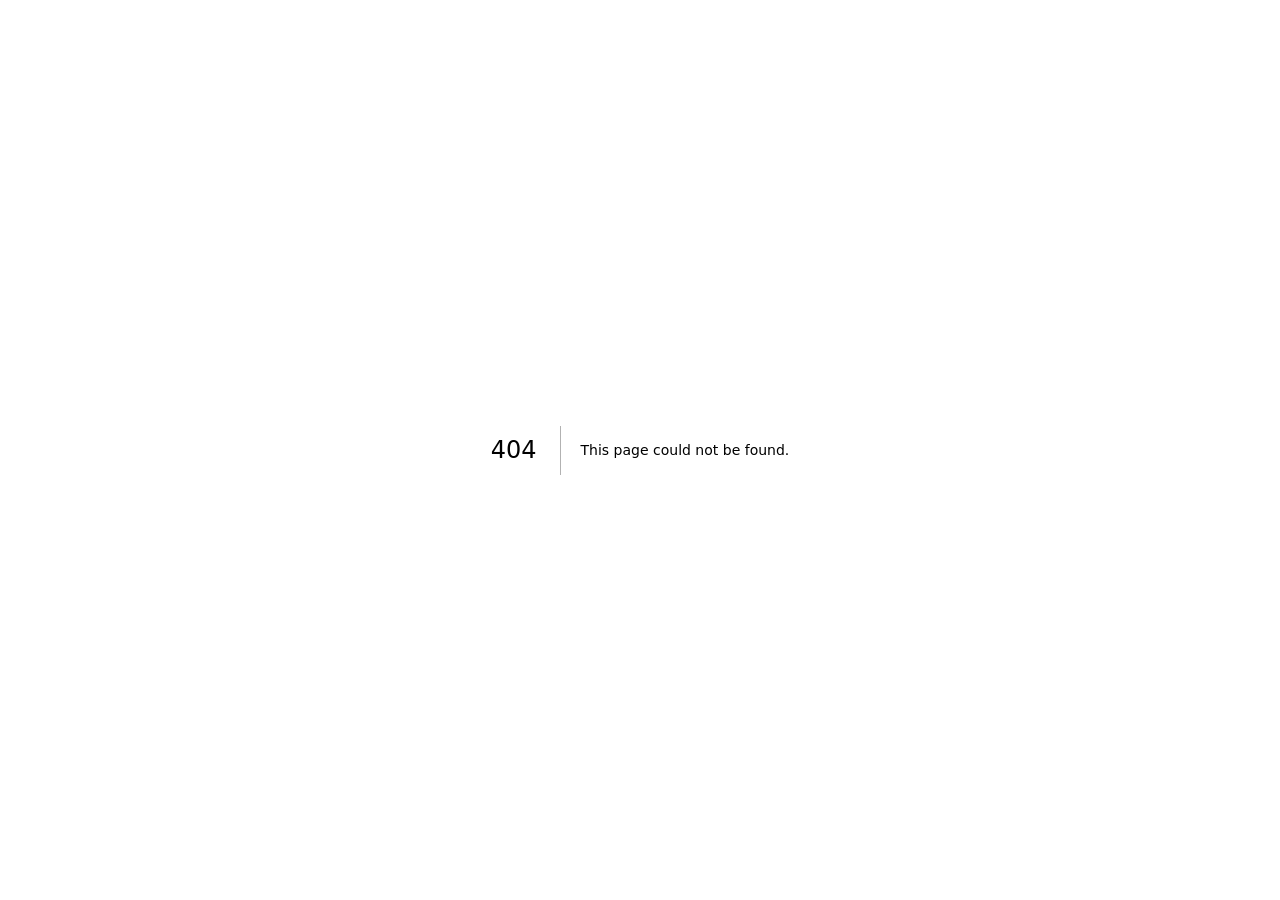
<file: 404/index.html>
<!DOCTYPE html><!--qom_ZIlE0_KyuSk44sJvV--><html lang="en"><head><meta charSet="utf-8"/><meta name="viewport" content="width=device-width, initial-scale=1"/><link rel="stylesheet" href="/_next/static/chunks/9a6efdb8d89e0e3a.css" data-precedence="next"/><link rel="stylesheet" href="/_next/static/chunks/97648b969589cfed.css" data-precedence="next"/><link rel="preload" as="script" fetchPriority="low" href="/_next/static/chunks/58c60a5fa6b544da.js"/><script src="/_next/static/chunks/771dedee3f5e1621.js" async=""></script><script src="/_next/static/chunks/93cf8d9e202dfd11.js" async=""></script><script src="/_next/static/chunks/turbopack-f32afe19e0b75952.js" async=""></script><script src="/_next/static/chunks/9f9c9890138d371d.js" async=""></script><script src="/_next/static/chunks/36a2b33ef26fd9e3.js" async=""></script><script src="/_next/static/chunks/2f236954d6a65e12.js" async=""></script><meta name="robots" content="noindex"/><meta name="next-size-adjust" content=""/><title>404: This page could not be found.</title><title>CSS GUIDE — Pakistan Civil Superior Services Exam Hub</title><meta name="description" content="Your complete companion for Pakistan&#x27;s CSS competitive examination. Syllabus, subject details, exam schedule, preparation strategy, toppers&#x27; stories, motivational guidance and everything an aspirant needs."/><meta name="author" content="CSS GUIDE Team"/><meta name="keywords" content="CSS,CSS Exam Pakistan,CSS Syllabus,FPSC,Civil Superior Services,Pakistan Competitive Exam,CSS Preparation,CSS Optional Subjects,CSS Compulsory Subjects"/><meta property="og:title" content="CSS GUIDE — Pakistan CSS Exam Complete Resource"/><meta property="og:description" content="Syllabus, subjects, exam details, preparation tips, and motivation for Pakistan CSS aspirants."/><meta property="og:type" content="website"/><meta name="twitter:card" content="summary"/><meta name="twitter:title" content="CSS GUIDE — Pakistan CSS Exam Complete Resource"/><meta name="twitter:description" content="Syllabus, subjects, exam details, preparation tips, and motivation for Pakistan CSS aspirants."/><link rel="shortcut icon" href="/logo.svg"/><link rel="icon" href="/logo.svg"/><link rel="apple-touch-icon" href="/logo.svg"/><script src="/_next/static/chunks/a6dad97d9634a72d.js" noModule=""></script></head><body class="geist_a71539c9-module__T19VSG__variable geist_mono_8d43a2aa-module__8Li5zG__variable playfair_display_1fc18be9-module__-YZiQW__variable inter_fe8b9d92-module__LINzvG__variable antialiased bg-background text-foreground"><div hidden=""><!--$--><!--/$--></div><div style="font-family:system-ui,&quot;Segoe UI&quot;,Roboto,Helvetica,Arial,sans-serif,&quot;Apple Color Emoji&quot;,&quot;Segoe UI Emoji&quot;;height:100vh;text-align:center;display:flex;flex-direction:column;align-items:center;justify-content:center"><div><style>body{color:#000;background:#fff;margin:0}.next-error-h1{border-right:1px solid rgba(0,0,0,.3)}@media (prefers-color-scheme:dark){body{color:#fff;background:#000}.next-error-h1{border-right:1px solid rgba(255,255,255,.3)}}</style><h1 class="next-error-h1" style="display:inline-block;margin:0 20px 0 0;padding:0 23px 0 0;font-size:24px;font-weight:500;vertical-align:top;line-height:49px">404</h1><div style="display:inline-block"><h2 style="font-size:14px;font-weight:400;line-height:49px;margin:0">This page could not be found.</h2></div></div></div><!--$--><!--/$--><div role="region" aria-label="Notifications (F8)" tabindex="-1" style="pointer-events:none"><ol tabindex="-1" class="fixed top-0 z-[100] flex max-h-screen w-full flex-col-reverse p-4 sm:bottom-0 sm:right-0 sm:top-auto sm:flex-col md:max-w-[420px]"></ol></div><script src="/_next/static/chunks/58c60a5fa6b544da.js" id="_R_" async=""></script><script>(self.__next_f=self.__next_f||[]).push([0])</script><script>self.__next_f.push([1,"1:\"$Sreact.fragment\"\n2:I[39756,[\"/_next/static/chunks/9f9c9890138d371d.js\",\"/_next/static/chunks/36a2b33ef26fd9e3.js\",\"/_next/static/chunks/2f236954d6a65e12.js\"],\"default\"]\n3:I[37457,[\"/_next/static/chunks/9f9c9890138d371d.js\",\"/_next/static/chunks/36a2b33ef26fd9e3.js\",\"/_next/static/chunks/2f236954d6a65e12.js\"],\"default\"]\n4:I[77855,[\"/_next/static/chunks/9f9c9890138d371d.js\",\"/_next/static/chunks/36a2b33ef26fd9e3.js\",\"/_next/static/chunks/2f236954d6a65e12.js\"],\"Toaster\"]\n5:I[97367,[\"/_next/static/chunks/9f9c9890138d371d.js\",\"/_next/static/chunks/36a2b33ef26fd9e3.js\",\"/_next/static/chunks/2f236954d6a65e12.js\"],\"OutletBoundary\"]\n6:\"$Sreact.suspense\"\n8:I[97367,[\"/_next/static/chunks/9f9c9890138d371d.js\",\"/_next/static/chunks/36a2b33ef26fd9e3.js\",\"/_next/static/chunks/2f236954d6a65e12.js\"],\"ViewportBoundary\"]\na:I[97367,[\"/_next/static/chunks/9f9c9890138d371d.js\",\"/_next/static/chunks/36a2b33ef26fd9e3.js\",\"/_next/static/chunks/2f236954d6a65e12.js\"],\"MetadataBoundary\"]\nc:I[68027,[\"/_next/static/chunks/9f9c9890138d371d.js\",\"/_next/static/chunks/36a2b33ef26fd9e3.js\",\"/_next/static/chunks/2f236954d6a65e12.js\"],\"default\"]\n:HL[\"/_next/static/chunks/9a6efdb8d89e0e3a.css\",\"style\"]\n:HL[\"/_next/static/chunks/97648b969589cfed.css\",\"style\"]\n"])</script><script>self.__next_f.push([1,"0:{\"P\":null,\"b\":\"qom-ZIlE0_KyuSk44sJvV\",\"c\":[\"\",\"_not-found\",\"\"],\"q\":\"\",\"i\":false,\"f\":[[[\"\",{\"children\":[\"/_not-found\",{\"children\":[\"__PAGE__\",{}]}]},\"$undefined\",\"$undefined\",true],[[\"$\",\"$1\",\"c\",{\"children\":[[[\"$\",\"link\",\"0\",{\"rel\":\"stylesheet\",\"href\":\"/_next/static/chunks/9a6efdb8d89e0e3a.css\",\"precedence\":\"next\",\"crossOrigin\":\"$undefined\",\"nonce\":\"$undefined\"}],[\"$\",\"link\",\"1\",{\"rel\":\"stylesheet\",\"href\":\"/_next/static/chunks/97648b969589cfed.css\",\"precedence\":\"next\",\"crossOrigin\":\"$undefined\",\"nonce\":\"$undefined\"}],[\"$\",\"script\",\"script-0\",{\"src\":\"/_next/static/chunks/9f9c9890138d371d.js\",\"async\":true,\"nonce\":\"$undefined\"}],[\"$\",\"script\",\"script-1\",{\"src\":\"/_next/static/chunks/36a2b33ef26fd9e3.js\",\"async\":true,\"nonce\":\"$undefined\"}],[\"$\",\"script\",\"script-2\",{\"src\":\"/_next/static/chunks/2f236954d6a65e12.js\",\"async\":true,\"nonce\":\"$undefined\"}]],[\"$\",\"html\",null,{\"lang\":\"en\",\"suppressHydrationWarning\":true,\"children\":[\"$\",\"body\",null,{\"className\":\"geist_a71539c9-module__T19VSG__variable geist_mono_8d43a2aa-module__8Li5zG__variable playfair_display_1fc18be9-module__-YZiQW__variable inter_fe8b9d92-module__LINzvG__variable antialiased bg-background text-foreground\",\"children\":[[\"$\",\"$L2\",null,{\"parallelRouterKey\":\"children\",\"error\":\"$undefined\",\"errorStyles\":\"$undefined\",\"errorScripts\":\"$undefined\",\"template\":[\"$\",\"$L3\",null,{}],\"templateStyles\":\"$undefined\",\"templateScripts\":\"$undefined\",\"notFound\":[[[\"$\",\"title\",null,{\"children\":\"404: This page could not be found.\"}],[\"$\",\"div\",null,{\"style\":{\"fontFamily\":\"system-ui,\\\"Segoe UI\\\",Roboto,Helvetica,Arial,sans-serif,\\\"Apple Color Emoji\\\",\\\"Segoe UI Emoji\\\"\",\"height\":\"100vh\",\"textAlign\":\"center\",\"display\":\"flex\",\"flexDirection\":\"column\",\"alignItems\":\"center\",\"justifyContent\":\"center\"},\"children\":[\"$\",\"div\",null,{\"children\":[[\"$\",\"style\",null,{\"dangerouslySetInnerHTML\":{\"__html\":\"body{color:#000;background:#fff;margin:0}.next-error-h1{border-right:1px solid rgba(0,0,0,.3)}@media (prefers-color-scheme:dark){body{color:#fff;background:#000}.next-error-h1{border-right:1px solid rgba(255,255,255,.3)}}\"}}],[\"$\",\"h1\",null,{\"className\":\"next-error-h1\",\"style\":{\"display\":\"inline-block\",\"margin\":\"0 20px 0 0\",\"padding\":\"0 23px 0 0\",\"fontSize\":24,\"fontWeight\":500,\"verticalAlign\":\"top\",\"lineHeight\":\"49px\"},\"children\":404}],[\"$\",\"div\",null,{\"style\":{\"display\":\"inline-block\"},\"children\":[\"$\",\"h2\",null,{\"style\":{\"fontSize\":14,\"fontWeight\":400,\"lineHeight\":\"49px\",\"margin\":0},\"children\":\"This page could not be found.\"}]}]]}]}]],[]],\"forbidden\":\"$undefined\",\"unauthorized\":\"$undefined\"}],[\"$\",\"$L4\",null,{}]]}]}]]}],{\"children\":[[\"$\",\"$1\",\"c\",{\"children\":[null,[\"$\",\"$L2\",null,{\"parallelRouterKey\":\"children\",\"error\":\"$undefined\",\"errorStyles\":\"$undefined\",\"errorScripts\":\"$undefined\",\"template\":[\"$\",\"$L3\",null,{}],\"templateStyles\":\"$undefined\",\"templateScripts\":\"$undefined\",\"notFound\":\"$undefined\",\"forbidden\":\"$undefined\",\"unauthorized\":\"$undefined\"}]]}],{\"children\":[[\"$\",\"$1\",\"c\",{\"children\":[[[\"$\",\"title\",null,{\"children\":\"404: This page could not be found.\"}],[\"$\",\"div\",null,{\"style\":\"$0:f:0:1:0:props:children:1:props:children:props:children:0:props:notFound:0:1:props:style\",\"children\":[\"$\",\"div\",null,{\"children\":[[\"$\",\"style\",null,{\"dangerouslySetInnerHTML\":{\"__html\":\"body{color:#000;background:#fff;margin:0}.next-error-h1{border-right:1px solid rgba(0,0,0,.3)}@media (prefers-color-scheme:dark){body{color:#fff;background:#000}.next-error-h1{border-right:1px solid rgba(255,255,255,.3)}}\"}}],[\"$\",\"h1\",null,{\"className\":\"next-error-h1\",\"style\":\"$0:f:0:1:0:props:children:1:props:children:props:children:0:props:notFound:0:1:props:children:props:children:1:props:style\",\"children\":404}],[\"$\",\"div\",null,{\"style\":\"$0:f:0:1:0:props:children:1:props:children:props:children:0:props:notFound:0:1:props:children:props:children:2:props:style\",\"children\":[\"$\",\"h2\",null,{\"style\":\"$0:f:0:1:0:props:children:1:props:children:props:children:0:props:notFound:0:1:props:children:props:children:2:props:children:props:style\",\"children\":\"This page could not be found.\"}]}]]}]}]],null,[\"$\",\"$L5\",null,{\"children\":[\"$\",\"$6\",null,{\"name\":\"Next.MetadataOutlet\",\"children\":\"$@7\"}]}]]}],{},null,false,false]},null,false,false]},null,false,false],[\"$\",\"$1\",\"h\",{\"children\":[[\"$\",\"meta\",null,{\"name\":\"robots\",\"content\":\"noindex\"}],[\"$\",\"$L8\",null,{\"children\":\"$L9\"}],[\"$\",\"div\",null,{\"hidden\":true,\"children\":[\"$\",\"$La\",null,{\"children\":[\"$\",\"$6\",null,{\"name\":\"Next.Metadata\",\"children\":\"$Lb\"}]}]}],[\"$\",\"meta\",null,{\"name\":\"next-size-adjust\",\"content\":\"\"}]]}],false]],\"m\":\"$undefined\",\"G\":[\"$c\",\"$undefined\"],\"S\":true}\n"])</script><script>self.__next_f.push([1,"9:[[\"$\",\"meta\",\"0\",{\"charSet\":\"utf-8\"}],[\"$\",\"meta\",\"1\",{\"name\":\"viewport\",\"content\":\"width=device-width, initial-scale=1\"}]]\n"])</script><script>self.__next_f.push([1,"d:I[27201,[\"/_next/static/chunks/9f9c9890138d371d.js\",\"/_next/static/chunks/36a2b33ef26fd9e3.js\",\"/_next/static/chunks/2f236954d6a65e12.js\"],\"IconMark\"]\n7:null\n"])</script><script>self.__next_f.push([1,"b:[[\"$\",\"title\",\"0\",{\"children\":\"CSS GUIDE — Pakistan Civil Superior Services Exam Hub\"}],[\"$\",\"meta\",\"1\",{\"name\":\"description\",\"content\":\"Your complete companion for Pakistan's CSS competitive examination. Syllabus, subject details, exam schedule, preparation strategy, toppers' stories, motivational guidance and everything an aspirant needs.\"}],[\"$\",\"meta\",\"2\",{\"name\":\"author\",\"content\":\"CSS GUIDE Team\"}],[\"$\",\"meta\",\"3\",{\"name\":\"keywords\",\"content\":\"CSS,CSS Exam Pakistan,CSS Syllabus,FPSC,Civil Superior Services,Pakistan Competitive Exam,CSS Preparation,CSS Optional Subjects,CSS Compulsory Subjects\"}],[\"$\",\"meta\",\"4\",{\"property\":\"og:title\",\"content\":\"CSS GUIDE — Pakistan CSS Exam Complete Resource\"}],[\"$\",\"meta\",\"5\",{\"property\":\"og:description\",\"content\":\"Syllabus, subjects, exam details, preparation tips, and motivation for Pakistan CSS aspirants.\"}],[\"$\",\"meta\",\"6\",{\"property\":\"og:type\",\"content\":\"website\"}],[\"$\",\"meta\",\"7\",{\"name\":\"twitter:card\",\"content\":\"summary\"}],[\"$\",\"meta\",\"8\",{\"name\":\"twitter:title\",\"content\":\"CSS GUIDE — Pakistan CSS Exam Complete Resource\"}],[\"$\",\"meta\",\"9\",{\"name\":\"twitter:description\",\"content\":\"Syllabus, subjects, exam details, preparation tips, and motivation for Pakistan CSS aspirants.\"}],[\"$\",\"link\",\"10\",{\"rel\":\"shortcut icon\",\"href\":\"/logo.svg\"}],[\"$\",\"link\",\"11\",{\"rel\":\"icon\",\"href\":\"/logo.svg\"}],[\"$\",\"link\",\"12\",{\"rel\":\"apple-touch-icon\",\"href\":\"/logo.svg\"}],[\"$\",\"$Ld\",\"13\",{}]]\n"])</script></body></html>
</file>
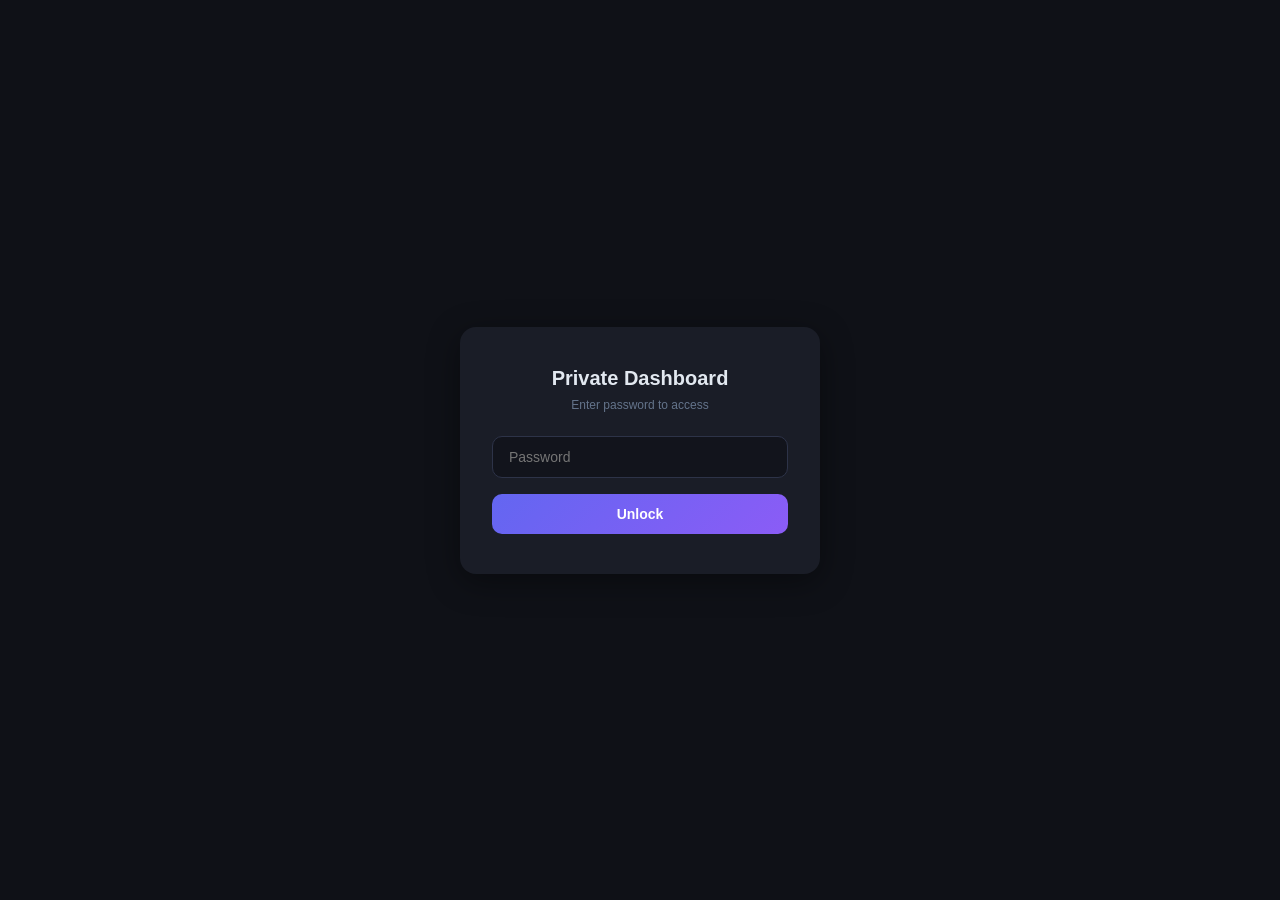
<file: dashboard.html>
<!DOCTYPE html>
<html lang="en">
<head>
<meta charset="utf-8"/>
<meta http-equiv="Cache-Control" content="no-cache, no-store, must-revalidate"/>
<meta http-equiv="Pragma" content="no-cache"/>
<meta http-equiv="Expires" content="0"/>
<meta name="viewport" content="width=device-width, initial-scale=1"/>
<title>Private Dashboard</title>
<style>
*{margin:0;padding:0;box-sizing:border-box;}
body{font-family:-apple-system,BlinkMacSystemFont,'Segoe UI',Roboto,sans-serif;background:#0f1117;color:#e2e8f0;min-height:100vh;}

/* Login */
.login-wrap{display:flex;align-items:center;justify-content:center;min-height:100vh;padding:20px;}
.login-box{background:#1a1d27;border-radius:16px;padding:40px 32px;max-width:360px;width:100%;box-shadow:0 8px 32px rgba(0,0,0,0.4);}
.login-box h1{font-size:20px;margin-bottom:8px;text-align:center;}
.login-box p{font-size:12px;color:#64748b;text-align:center;margin-bottom:24px;}
.login-box input{width:100%;padding:12px 16px;border-radius:10px;border:1px solid #2d3348;background:#12141c;color:#e2e8f0;font-size:14px;outline:none;margin-bottom:16px;}
.login-box input:focus{border-color:#6366f1;box-shadow:0 0 0 3px rgba(99,102,241,0.15);}
.login-box button{width:100%;padding:12px;border-radius:10px;border:none;background:linear-gradient(135deg,#6366f1,#8b5cf6);color:#fff;font-size:14px;font-weight:600;cursor:pointer;transition:transform 0.1s,box-shadow 0.2s;}
.login-box button:active{transform:scale(0.97);}
.login-error{color:#f87171;font-size:12px;text-align:center;margin-top:12px;display:none;}

/* Dashboard */
.dash-wrap{display:none;padding:16px;max-width:640px;margin:0 auto;}
.dash-wrap.active{display:block;}

/* Header */
.dash-header{display:flex;align-items:center;justify-content:space-between;margin-bottom:20px;padding-bottom:16px;border-bottom:1px solid #1e2233;}
.dash-header h1{font-size:18px;display:flex;align-items:center;gap:8px;}
.dash-header h1 span{font-size:22px;}
.logout-btn{background:none;border:1px solid #334155;color:#94a3b8;padding:6px 14px;border-radius:8px;font-size:11px;cursor:pointer;transition:all 0.15s;}
.logout-btn:hover{border-color:#f87171;color:#f87171;}

/* Write Count Cards Row */
.wc-row{display:flex;gap:12px;margin-bottom:24px;flex-wrap:wrap;}
.wc-card{background:linear-gradient(145deg,#1a1f2e,#151923);border-radius:14px;padding:16px 18px;box-shadow:0 4px 20px rgba(0,0,0,0.3);border:1px solid #1e2538;flex:1;min-width:240px;}
.wc-card .wc-title{font-size:10px;color:#64748b;text-transform:uppercase;letter-spacing:1px;margin-bottom:8px;display:flex;align-items:center;gap:6px;}
.wc-card .wc-title .wc-badge{font-size:8px;padding:1px 5px;border-radius:4px;font-weight:700;text-transform:uppercase;letter-spacing:0.5px;}
.wc-card .wc-badge.live{background:#1e3a5f;color:#60a5fa;}
.wc-card .wc-badge.calc{background:#3b1f4e;color:#c084fc;}
.wc-card .wc-numbers{display:flex;align-items:baseline;gap:4px;margin-bottom:10px;}
.wc-card .wc-used{font-size:30px;font-weight:800;font-variant-numeric:tabular-nums;color:#fde68a;text-shadow:0 0 12px rgba(253,230,138,0.3);}
.wc-card .wc-sep{font-size:16px;color:#475569;font-weight:300;}
.wc-card .wc-limit{font-size:14px;color:#64748b;font-weight:600;}
.wc-card .wc-bar-track{width:100%;height:5px;background:#1e2233;border-radius:3px;overflow:hidden;}
.wc-card .wc-bar-fill{height:100%;border-radius:3px;transition:width 0.6s ease,background 0.3s;background:linear-gradient(90deg,#22c55e,#84cc16);}
.wc-card .wc-bar-fill.warn{background:linear-gradient(90deg,#f59e0b,#f97316);}
.wc-card .wc-bar-fill.danger{background:linear-gradient(90deg,#ef4444,#dc2626);}
.wc-card .wc-remaining{font-size:10px;color:#475569;margin-top:6px;}
.wc-card .wc-source{font-size:8px;color:#334155;margin-top:3px;}
.wc-card .wc-breakdown{font-size:9px;color:#475569;margin-top:6px;line-height:1.5;}
.wc-card .wc-breakdown span{color:#94a3b8;}
.wc-refresh-btn{background:none;border:1px solid #334155;color:#64748b;padding:3px 8px;border-radius:6px;font-size:9px;cursor:pointer;margin-top:6px;transition:all 0.15s;}
.wc-refresh-btn:hover{border-color:#6366f1;color:#a5b4fc;}

/* Section */
.section{margin-bottom:24px;}
.section-head{display:flex;align-items:center;justify-content:space-between;margin-bottom:12px;flex-wrap:wrap;gap:8px;}
.section-head h2{font-size:14px;font-weight:600;display:flex;align-items:center;gap:6px;}
.section-head .badge{background:#6366f1;color:#fff;font-size:10px;padding:2px 8px;border-radius:10px;font-weight:600;}
.section-head .section-btns{display:flex;gap:6px;}
.delete-all-btn{background:linear-gradient(135deg,#dc2626,#b91c1c);color:#fff;border:none;padding:7px 14px;border-radius:8px;font-size:11px;font-weight:600;cursor:pointer;transition:transform 0.1s,opacity 0.15s;}
.delete-all-btn:active{transform:scale(0.96);}
.delete-all-btn:disabled{opacity:0.4;cursor:not-allowed;}
.delete-all-btn.purple{background:linear-gradient(135deg,#7c3aed,#6d28d9);}

/* Voice Message Card */
.vmsg-card{background:#14171f;border-radius:10px;padding:12px 14px;margin-bottom:8px;display:flex;align-items:center;gap:12px;border:1px solid #1e2233;transition:all 0.2s;}
.vmsg-card:hover{border-color:#2d3348;}
.vmsg-card .vmsg-icon{width:36px;height:36px;border-radius:50%;background:linear-gradient(135deg,#1e3a2f,#162b22);display:flex;align-items:center;justify-content:center;font-size:16px;flex-shrink:0;}
.vmsg-card .vmsg-info{flex:1;min-width:0;}
.vmsg-card .vmsg-sender{font-size:12px;font-weight:600;color:#a5b4fc;text-transform:capitalize;}
.vmsg-card .vmsg-meta{font-size:10px;color:#475569;margin-top:2px;display:flex;gap:8px;}
.vmsg-card .vmsg-dur{color:#6ee7b7;}
.vmsg-card .vmsg-time{color:#475569;}
.vmsg-card .vmsg-size{color:#475569;}
.vmsg-delete{background:none;border:1px solid #3b1520;color:#f87171;width:30px;height:30px;border-radius:8px;font-size:14px;cursor:pointer;display:flex;align-items:center;justify-content:center;transition:all 0.15s;flex-shrink:0;}
.vmsg-delete:hover{background:#3b1520;border-color:#f87171;}
.vmsg-delete:active{transform:scale(0.9);}
.vmsg-delete.confirming{background:#dc2626;border-color:#dc2626;color:#fff;font-size:9px;font-weight:700;}

/* Text Messages Section */
.txt-section-empty{background:#14171f;border-radius:10px;padding:20px;text-align:center;color:#475569;font-size:12px;border:1px solid #1e2233;}

/* Status / Loading */
.loading{text-align:center;padding:40px;color:#475569;font-size:12px;}
.spinner{width:24px;height:24px;border:3px solid #1e2233;border-top-color:#6366f1;border-radius:50%;animation:spin 0.8s linear infinite;margin:0 auto 12px;}
@keyframes spin{to{transform:rotate(360deg);}}

/* Toast */
.toast{position:fixed;bottom:20px;left:50%;transform:translateX(-50%) translateY(80px);background:#1e293b;color:#e2e8f0;padding:10px 20px;border-radius:10px;font-size:12px;box-shadow:0 4px 20px rgba(0,0,0,0.4);transition:transform 0.3s ease;z-index:999;pointer-events:none;}
.toast.show{transform:translateX(-50%) translateY(0);}
.toast.success{border:1px solid #22c55e33;}
.toast.error{border:1px solid #ef444433;}

/* Confirm overlay */
.confirm-overlay{position:fixed;inset:0;background:rgba(0,0,0,0.6);display:flex;align-items:center;justify-content:center;z-index:998;padding:20px;}
.confirm-box{background:#1a1d27;border-radius:14px;padding:24px;max-width:320px;width:100%;box-shadow:0 8px 32px rgba(0,0,0,0.5);}
.confirm-box h3{font-size:15px;margin-bottom:8px;}
.confirm-box p{font-size:12px;color:#94a3b8;margin-bottom:20px;line-height:1.5;}
.confirm-box .confirm-btns{display:flex;gap:10px;justify-content:flex-end;}
.confirm-box .btn-cancel{background:#2d3348;color:#94a3b8;border:none;padding:8px 16px;border-radius:8px;font-size:12px;cursor:pointer;}
.confirm-box .btn-confirm{background:#dc2626;color:#fff;border:none;padding:8px 16px;border-radius:8px;font-size:12px;font-weight:600;cursor:pointer;}

/* Progress bar for bulk ops */
.bulk-progress{width:100%;height:4px;background:#1e2233;border-radius:2px;margin-top:12px;overflow:hidden;display:none;}
.bulk-progress.active{display:block;}
.bulk-progress .bulk-bar{height:100%;background:linear-gradient(90deg,#6366f1,#8b5cf6);border-radius:2px;transition:width 0.3s;width:0%;}
.bulk-status{font-size:10px;color:#64748b;margin-top:6px;display:none;}
.bulk-status.active{display:block;}

/* Responsive */
@media(max-width:480px){
  .dash-wrap{padding:12px;}
  .wc-row{flex-direction:column;}
  .wc-card{min-width:0;}
  .wc-card .wc-used{font-size:26px;}
  .vmsg-card{padding:10px 12px;}
  .section-head .section-btns{flex-wrap:wrap;}
}
</style>
</head>
<body>

<!-- Login -->
<div class="login-wrap" id="login-wrap">
  <div class="login-box">
    <h1>Private Dashboard</h1>
    <p>Enter password to access</p>
    <input type="password" id="pw-input" placeholder="Password" autocomplete="off"/>
    <button id="pw-btn">Unlock</button>
    <div class="login-error" id="login-error">Wrong password</div>
  </div>
</div>

<!-- Dashboard -->
<div class="dash-wrap" id="dash-wrap">
  <div class="dash-header">
    <h1><span>&#128274;</span> Dashboard</h1>
    <button class="logout-btn" id="logout-btn">Logout</button>
  </div>

  <!-- Write Count Cards -->
  <div class="wc-row">
    <!-- Live Write Count (Cloudflare GraphQL) -->
    <div class="wc-card" id="wc-card-live">
      <div class="wc-title">Live Write Count <span class="wc-badge live">LIVE</span></div>
      <div class="wc-numbers">
        <span class="wc-used" id="wc-used">--</span>
        <span class="wc-sep">/</span>
        <span class="wc-limit">1,000</span>
      </div>
      <div class="wc-bar-track"><div class="wc-bar-fill" id="wc-bar" style="width:0%"></div></div>
      <div class="wc-remaining" id="wc-remaining">Loading...</div>
      <div class="wc-source" id="wc-source"></div>
      <button class="wc-refresh-btn" id="wc-refresh">Refresh Live</button>
    </div>

    <!-- Calculated Write Count (Operation-based) -->
    <div class="wc-card" id="wc-card-calc">
      <div class="wc-title">Calculated Writes <span class="wc-badge calc">ACCURATE</span></div>
      <div class="wc-numbers">
        <span class="wc-used" id="calc-wc-used" style="color:#c4b5fd;text-shadow:0 0 12px rgba(196,181,253,0.3);">0</span>
        <span class="wc-sep">/</span>
        <span class="wc-limit">1,000</span>
      </div>
      <div class="wc-bar-track"><div class="wc-bar-fill" id="calc-wc-bar" style="width:0%"></div></div>
      <div class="wc-remaining" id="calc-wc-remaining">0 writes remaining today</div>
      <div class="wc-breakdown" id="calc-wc-breakdown"><span>Uploads:</span> 0 &times; 3 = 0 &nbsp;|&nbsp; <span>Deletes:</span> 0</div>
      <div class="wc-source" id="calc-wc-source">Based on operations observed today</div>
    </div>
  </div>

  <!-- Voice Messages -->
  <div class="section" id="voice-section">
    <div class="section-head">
      <h2>&#127908; Voice Messages <span class="badge" id="voice-count">0</span></h2>
      <div class="section-btns">
        <button class="delete-all-btn purple" id="delete-all-voice-btn">Delete All Voice</button>
      </div>
    </div>
    <div id="voice-list"><div class="loading"><div class="spinner"></div>Loading voice messages...</div></div>
    <div class="bulk-progress" id="voice-bulk-progress"><div class="bulk-bar" id="voice-bulk-bar"></div></div>
    <div class="bulk-status" id="voice-bulk-status"></div>
  </div>

  <!-- Text Messages -->
  <div class="section" id="text-section">
    <div class="section-head">
      <h2>&#128172; Text Messages <span class="badge" id="text-count">0</span></h2>
      <div class="section-btns">
        <button class="delete-all-btn" id="delete-all-text-btn">Delete All Text</button>
      </div>
    </div>
    <div id="text-list"><div class="loading"><div class="spinner"></div>Loading text messages...</div></div>
  </div>

  <!-- Sticker Messages -->
  <div class="section" id="sticker-section">
    <div class="section-head">
      <h2>&#127912; Stickers <span class="badge" id="sticker-count">0</span></h2>
      <div class="section-btns">
        <button class="delete-all-btn" id="delete-all-sticker-btn" style="background:linear-gradient(135deg,#7c3aed,#6d28d9);">Delete All Stickers</button>
      </div>
    </div>
    <div id="sticker-list"><div class="loading"><div class="spinner"></div>Loading stickers...</div></div>
  </div>
</div>

<!-- Toast -->
<div class="toast" id="toast"></div>
<!-- Confirm overlay -->
<div class="confirm-overlay" id="confirm-overlay" style="display:none;"></div>

<script>
(function(){
  // ===== CONFIG =====
  // Password obfuscated — split into char codes, reconstructed at runtime only
  var _pc=[38, 67, 82, 99, 145, 188, 187, 177, 212, 207, 169, 180, 64];function _rp(){var r='';for(var i=0;i<_pc.length;i++){var k=((i*17+0x3C)^(i*3+0x5A))&0xFF;r+=String.fromCharCode(_pc[i]^k)}return r}

  // Worker auth password (same as chat login) — updated to new password
  var _wc=[17, 117, 73, 101, 138, 148, 163, 189, 221, 197, 247, 248, 87];function _rwc(){var r='';for(var i=0;i<_wc.length;i++){var k=((i*17+0x3C)^(i*3+0x5A))&0xFF;r+=String.fromCharCode(_wc[i]^k)}return r}

  var ENCRYPT_PASSWORD = _rp();
  var CHAT_PASSWORD = _rwc();
  var WORKER_URL = 'https://cssguide-chat-worker.cssguide-chat.workers.dev';
  var GITHUB_REPO = 'Cssguide/vault-storage';
  var GITHUB_BRANCH = 'main';
  var CHAT_FILE = 'chat.json';
  var AUTO_DELETE_MS = 24 * 60 * 60 * 1000;

  var _d=[[61,8,28,7,3,31,219,251,243,237,255,150],[86,45,60,58,210,195,214,193,175,239,203,198,214,174,154,131],[213,149,225,135,226,250,146,171,129,191,153,153,219,175,205],[188,186,236,216,46,204,255,59],[23,1,193,204,214,200,238,212,205,208,195,169,160,171,227,151,161,218,194],[219,172,246,231,248,203,209,244,245,172,181,149],[208,189,250,247,197,229,224,128,202,185,170,254,156,180,162,146,176,205,142],[160,107,203,128,178,182,192,39,174,45,149,147,234,72,158],[215,251,225,122,1,41,56,147,50,230,5]],_dm=[0,1,4,6,5,2],_dn=6;function _gt(){var r='';for(var i=0;i<_dn;i++){var s=_d[_dm[i]];for(var j=0;j<s.length;j++){var k=((i*13+j*7+0x5A)&0xFF);r+=String.fromCharCode(s[j]^k)}}return r}

  // ===== STATE =====
  var isLoggedIn = false;
  var ownerToken = '';
  var maxWritesEver = parseInt(localStorage.getItem('dash_maxWrites') || '0');
  var chatFileSha = null;
  var voiceMessages = [];
  var textMessages = [];
  var stickerMessages = [];

  // ===== CALCULATED WRITE COUNTER STATE =====
  // Seeds from Cloudflare GraphQL (actual writes) then adds precise operation costs.
  // This ensures it starts with the real number and only increases from there.
  //
  // Write costs: Upload = 3 writes (put data + put index + put rate-limit)
  //              Individual delete = 4 writes (delete data + delete :data + delete key + put index)
  //              Bulk delete N msgs = 3N+1 writes (3 deletes × N + 1 index put)
  //              Orphan cleanup = 1 write per orphan key deleted
  var WRITES_PER_UPLOAD = 3;
  var WRITES_PER_INDIVIDUAL_DELETE = 4;  // 3 deletes + 1 index put
  var WRITES_PER_BULK_DELETE_MSG = 3;     // 3 deletes per msg in bulk
  var WRITES_BULK_INDEX_PUT = 1;          // 1 index put after all bulk deletes

  function todayKey(){ return new Date().toISOString().slice(0, 10); }

  function getCalcState(){
    var key = 'calcWC_' + todayKey();
    try {
      var stored = localStorage.getItem(key);
      if(stored) return JSON.parse(stored);
    } catch(e){}
    return { cfBaseline: -1, uploads: 0, individualDeletes: 0, bulkDeleteMsgs: 0, bulkDeleteOps: 0, orphanCleans: 0 };
  }

  function saveCalcState(state){
    var key = 'calcWC_' + todayKey();
    localStorage.setItem(key, JSON.stringify(state));
  }

  // Total = Cloudflare baseline (real writes already counted) + operation-tracked writes since baseline was set
  function calcTotalWrites(state){
    var baseline = state.cfBaseline >= 0 ? state.cfBaseline : 0;
    var opWrites = (state.uploads * WRITES_PER_UPLOAD)
                 + (state.individualDeletes * WRITES_PER_INDIVIDUAL_DELETE)
                 + (state.bulkDeleteMsgs * WRITES_PER_BULK_DELETE_MSG)
                 + (state.bulkDeleteOps * WRITES_BULK_INDEX_PUT)
                 + state.orphanCleans;
    return baseline + opWrites;
  }

  // Track voice count changes to detect new uploads
  var lastKnownVoiceCount = 0;

  // ===== DOM =====
  var loginWrap = document.getElementById('login-wrap');
  var dashWrap = document.getElementById('dash-wrap');
  var pwInput = document.getElementById('pw-input');
  var pwBtn = document.getElementById('pw-btn');
  var loginError = document.getElementById('login-error');
  var logoutBtn = document.getElementById('logout-btn');
  var wcUsed = document.getElementById('wc-used');
  var wcBar = document.getElementById('wc-bar');
  var wcRemaining = document.getElementById('wc-remaining');
  var wcSource = document.getElementById('wc-source');
  var wcRefresh = document.getElementById('wc-refresh');
  var voiceList = document.getElementById('voice-list');
  var voiceCountBadge = document.getElementById('voice-count');
  var deleteAllVoiceBtn = document.getElementById('delete-all-voice-btn');
  var voiceBulkProgress = document.getElementById('voice-bulk-progress');
  var voiceBulkBar = document.getElementById('voice-bulk-bar');
  var voiceBulkStatus = document.getElementById('voice-bulk-status');
  var textList = document.getElementById('text-list');
  var textCountBadge = document.getElementById('text-count');
  var deleteAllTextBtn = document.getElementById('delete-all-text-btn');
  var stickerList = document.getElementById('sticker-list');
  var stickerCountBadge = document.getElementById('sticker-count');
  var deleteAllStickerBtn = document.getElementById('delete-all-sticker-btn');
  var toastEl = document.getElementById('toast');
  var confirmOverlay = document.getElementById('confirm-overlay');
  // Calculated write counter DOM
  var calcWcUsed = document.getElementById('calc-wc-used');
  var calcWcBar = document.getElementById('calc-wc-bar');
  var calcWcRemaining = document.getElementById('calc-wc-remaining');
  var calcWcBreakdown = document.getElementById('calc-wc-breakdown');
  var calcWcSource = document.getElementById('calc-wc-source');

  // ===== LOGIN =====
  pwBtn.addEventListener('click', doLogin);
  pwInput.addEventListener('keydown', function(e){ if(e.key==='Enter') doLogin(); });

  function doLogin(){
    if(pwInput.value === _rp()){
      isLoggedIn = true;
      ownerToken = btoa('owner:' + CHAT_PASSWORD);
      loginWrap.style.display = 'none';
      dashWrap.classList.add('active');
      loadDashboard();
      // Clear password from input immediately
      pwInput.value = '';
    } else {
      loginError.style.display = 'block';
      pwInput.value = '';
      setTimeout(function(){ loginError.style.display = 'none'; }, 3000);
    }
  }

  logoutBtn.addEventListener('click', function(){
    isLoggedIn = false;
    ownerToken = '';
    dashWrap.classList.remove('active');
    loginWrap.style.display = 'flex';
    pwInput.value = '';
  });

  // ===== LOAD ALL =====
  async function loadDashboard(){
    fetchWriteCount();
    loadVoiceMessages();
    loadTextMessages();
    loadStickerMessages();
    // Initialize calculated write counter display
    updateCalcWriteCount();
  }

  // ===== WRITE COUNT (NEVER DECREASES) =====
  var writeCountTimer = null;

  async function fetchWriteCount(){
    try {
      var resp = await fetch(WORKER_URL + '/kv-stats');
      if(!resp.ok) throw new Error('API error');
      var data = await resp.json();

      if(data.writes !== undefined && data.writes !== null){
        var writes = data.writes;
        // NEVER decrease — only track upward
        if(writes > maxWritesEver){
          maxWritesEver = writes;
          localStorage.setItem('dash_maxWrites', String(maxWritesEver));
        }
        displayWriteCount(maxWritesEver, data.source, data.date);
        // Seed the calculated counter from Cloudflare's real write count
        seedCalcBaseline(writes);
      } else {
        if(maxWritesEver > 0){
          displayWriteCount(maxWritesEver, 'cached-max', '');
        } else {
          wcUsed.textContent = '--';
          wcRemaining.textContent = 'Write count unavailable';
          wcSource.textContent = data.note || 'API returned no data';
        }
      }
    } catch(e){
      if(maxWritesEver > 0){
        displayWriteCount(maxWritesEver, 'cached-max', '');
      } else {
        wcUsed.textContent = '--';
        wcRemaining.textContent = 'Failed to fetch write count';
      }
    }
  }

  function displayWriteCount(used, source, date){
    var remaining = Math.max(0, 1000 - used);
    var pct = Math.min(100, (used / 1000) * 100);

    wcUsed.textContent = used;
    wcBar.style.width = pct + '%';
    wcRemaining.textContent = remaining + ' writes remaining today';

    if(pct > 95){
      wcBar.className = 'wc-bar-fill danger';
      wcUsed.style.color = '#fca5a5';
      wcUsed.style.textShadow = '0 0 12px rgba(252,165,165,0.4)';
    } else if(pct > 80){
      wcBar.className = 'wc-bar-fill warn';
      wcUsed.style.color = '#fdba74';
      wcUsed.style.textShadow = '0 0 12px rgba(253,186,116,0.3)';
    } else {
      wcBar.className = 'wc-bar-fill';
      wcUsed.style.color = '#fde68a';
      wcUsed.style.textShadow = '0 0 12px rgba(253,230,138,0.3)';
    }

    var sourceLabel = source === 'cloudflare-graphql' ? 'Live from Cloudflare' :
                      source === 'cached-max' ? 'Cached (max ever seen)' :
                      source === 'cloudflare-api-error' ? 'API error — showing max' :
                      source || '';
    wcSource.textContent = sourceLabel + (date ? ' | Date: ' + date : '');
  }

  wcRefresh.addEventListener('click', function(){
    wcRefresh.textContent = 'Refreshing...';
    wcRefresh.disabled = true;
    fetchWriteCount().then(function(){
      wcRefresh.textContent = 'Refresh';
      wcRefresh.disabled = false;
    });
  });

  // Auto-refresh write count every 30 seconds (also checks for new uploads)
  writeCountTimer = setInterval(function(){
    fetchWriteCount();
    loadVoiceMessages();
  }, 30000);

  // ===== CALCULATED WRITE COUNTER =====
  function updateCalcWriteCount(){
    var state = getCalcState();
    var total = calcTotalWrites(state);
    displayCalcWriteCount(total, state);
  }

  function displayCalcWriteCount(total, state){
    var remaining = Math.max(0, 1000 - total);
    var pct = Math.min(100, (total / 1000) * 100);

    calcWcUsed.textContent = total;
    calcWcBar.style.width = pct + '%';
    calcWcRemaining.textContent = remaining + ' writes remaining today';

    if(pct > 95){
      calcWcBar.className = 'wc-bar-fill danger';
      calcWcUsed.style.color = '#fca5a5';
      calcWcUsed.style.textShadow = '0 0 12px rgba(252,165,165,0.4)';
    } else if(pct > 80){
      calcWcBar.className = 'wc-bar-fill warn';
      calcWcUsed.style.color = '#fdba74';
      calcWcUsed.style.textShadow = '0 0 12px rgba(253,186,116,0.3)';
    } else {
      calcWcBar.className = 'wc-bar-fill';
      calcWcUsed.style.color = '#c4b5fd';
      calcWcUsed.style.textShadow = '0 0 12px rgba(196,181,253,0.3)';
    }

    var baseline = state.cfBaseline >= 0 ? state.cfBaseline : 0;
    var opWrites = (state.uploads * WRITES_PER_UPLOAD)
                 + (state.individualDeletes * WRITES_PER_INDIVIDUAL_DELETE)
                 + (state.bulkDeleteMsgs * WRITES_PER_BULK_DELETE_MSG)
                 + (state.bulkDeleteOps * WRITES_BULK_INDEX_PUT)
                 + state.orphanCleans;
    var uploadWrites = state.uploads * WRITES_PER_UPLOAD;
    var indivDeleteWrites = state.individualDeletes * WRITES_PER_INDIVIDUAL_DELETE;
    var bulkDeleteWrites = (state.bulkDeleteMsgs * WRITES_PER_BULK_DELETE_MSG) + (state.bulkDeleteOps * WRITES_BULK_INDEX_PUT);

    calcWcBreakdown.innerHTML =
      '<span>CF Baseline:</span> ' + baseline +
      (opWrites > 0 ? ' + <span>Ops:</span> ' + opWrites : '') +
      (state.uploads > 0 ? ' &nbsp;|&nbsp; <span>Uploads:</span> ' + state.uploads + ' &times; 3 = ' + uploadWrites : '') +
      (state.individualDeletes > 0 ? ' &nbsp;|&nbsp; <span>Ind. Deletes:</span> ' + state.individualDeletes + ' &times; 4 = ' + indivDeleteWrites : '') +
      (state.bulkDeleteMsgs > 0 ? ' &nbsp;|&nbsp; <span>Bulk:</span> ' + state.bulkDeleteMsgs + ' &times; 3 + ' + state.bulkDeleteOps + ' = ' + bulkDeleteWrites : '');

    calcWcSource.textContent = baseline > 0
      ? 'CF baseline + ' + opWrites + ' tracked operation writes'
      : 'Waiting for Cloudflare baseline...';
  }

  // Seed the calculated counter from Cloudflare GraphQL real write count
  function seedCalcBaseline(cfWrites){
    var state = getCalcState();
    var currentTotal = calcTotalWrites(state);

    if(cfWrites > currentTotal){
      // CF shows more writes than we tracked — raise the baseline to match
      // Keep tracked operations as-is, just increase baseline to cover the gap
      var gap = cfWrites - currentTotal;
      if(state.cfBaseline < 0){
        // First ever seed — set baseline to CF count, reset ops
        state.cfBaseline = cfWrites;
        state.uploads = 0;
        state.individualDeletes = 0;
        state.bulkDeleteMsgs = 0;
        state.bulkDeleteOps = 0;
        state.orphanCleans = 0;
      } else {
        // CF discovered writes we didn't track (e.g. worker cleanup, orphan scan)
        // Add the gap to baseline so total matches CF
        state.cfBaseline += gap;
      }
      saveCalcState(state);
      updateCalcWriteCount();
    }
  }

  function opWritesTotal(state){
    return (state.uploads * WRITES_PER_UPLOAD)
         + (state.individualDeletes * WRITES_PER_INDIVIDUAL_DELETE)
         + (state.bulkDeleteMsgs * WRITES_PER_BULK_DELETE_MSG)
         + (state.bulkDeleteOps * WRITES_BULK_INDEX_PUT)
         + state.orphanCleans;
  }

  // Detect new uploads by comparing voice message count changes
  function detectUploads(currentVoiceCount){
    if(currentVoiceCount > lastKnownVoiceCount && lastKnownVoiceCount >= 0){
      var newUploads = currentVoiceCount - lastKnownVoiceCount;
      if(newUploads > 0){
        var state = getCalcState();
        state.uploads += newUploads;
        saveCalcState(state);
        updateCalcWriteCount();
      }
    }
    lastKnownVoiceCount = currentVoiceCount;
  }

  // ===== VOICE MESSAGES =====
  async function loadVoiceMessages(){
    voiceList.innerHTML = '<div class="loading"><div class="spinner"></div>Loading voice messages...</div>';
    try {
      var resp = await fetch(WORKER_URL + '/messages', {
        headers: { 'X-Owner-Token': ownerToken }
      });
      if(!resp.ok) throw new Error('Auth failed');
      var data = await resp.json();
      voiceMessages = data.messages || [];
      voiceCountBadge.textContent = voiceMessages.length;
      deleteAllVoiceBtn.disabled = voiceMessages.length === 0;
      renderVoiceMessages();
      // Track voice count for detecting new uploads while dashboard is open
      lastKnownVoiceCount = voiceMessages.length;
    } catch(e){
      voiceList.innerHTML = '<div class="txt-section-empty">Failed to load voice messages. Check auth.</div>';
    }
  }

  function renderVoiceMessages(){
    if(voiceMessages.length === 0){
      voiceList.innerHTML = '<div class="txt-section-empty">No voice messages</div>';
      deleteAllVoiceBtn.disabled = true;
      return;
    }
    deleteAllVoiceBtn.disabled = false;
    var html = '';
    voiceMessages.forEach(function(msg, i){
      var dur = msg.duration || '0:00';
      var sizeStr = msg.size ? Math.round(msg.size / 1024) + ' KB' : '';
      var timeStr = msg.isoDate ? formatTime(msg.isoDate) : '';
      var sender = msg.sender || 'unknown';
      html += '<div class="vmsg-card" data-voice-key="' + escapeAttr(msg.key) + '" data-index="' + i + '">'
        + '<div class="vmsg-icon">&#127908;</div>'
        + '<div class="vmsg-info">'
        + '<div class="vmsg-sender">' + escapeHtml(sender) + '</div>'
        + '<div class="vmsg-meta">'
        + '<span class="vmsg-dur">' + escapeHtml(dur) + '</span>'
        + (sizeStr ? '<span class="vmsg-size">' + sizeStr + '</span>' : '')
        + (timeStr ? '<span class="vmsg-time">' + timeStr + '</span>' : '')
        + '</div></div>'
        + '<button class="vmsg-delete" title="Delete" data-key="' + escapeAttr(msg.key) + '">&#128465;</button>'
        + '</div>';
    });
    voiceList.innerHTML = html;

    // Attach delete handlers with confirm-on-double-click
    voiceList.querySelectorAll('.vmsg-delete').forEach(function(btn){
      var confirmTimeout = null;
      btn.addEventListener('click', function(){
        if(btn.classList.contains('confirming')){
          clearTimeout(confirmTimeout);
          btn.classList.remove('confirming');
          btn.innerHTML = '&#128465;';
          deleteVoiceMessage(btn.dataset.key);
        } else {
          btn.classList.add('confirming');
          btn.innerHTML = 'Sure?';
          confirmTimeout = setTimeout(function(){
            btn.classList.remove('confirming');
            btn.innerHTML = '&#128465;';
          }, 3000);
        }
      });
    });
  }

  async function deleteVoiceMessage(key){
    var card = voiceList.querySelector('[data-voice-key="' + CSS.escape(key) + '"]');
    if(card){
      card.style.opacity = '0.4';
      card.style.pointerEvents = 'none';
    }
    try {
      // Step 1: Delete voice data from KV
      var resp = await fetch(WORKER_URL + '/message/' + key, {
        method: 'DELETE',
        headers: { 'X-Owner-Token': ownerToken }
      });
      if(!resp.ok) throw new Error('Delete failed');
      var data = await resp.json();
      if(data.success){
        // Step 2: Also remove voice message entry from GitHub chat.json
        await removeVoiceFromChatJson(key);

        // Step 3: Track calculated write cost (4 writes: 3 deletes + 1 index put)
        var cState = getCalcState();
        cState.individualDeletes += 1;
        saveCalcState(cState);
        updateCalcWriteCount();
        lastKnownVoiceCount = Math.max(0, lastKnownVoiceCount - 1);

        showToast('Voice message deleted (+4 writes)', 'success');
        voiceMessages = voiceMessages.filter(function(m){ return m.key !== key; });
        voiceCountBadge.textContent = voiceMessages.length;
        deleteAllVoiceBtn.disabled = voiceMessages.length === 0;
        if(card){
          card.style.transition = 'all 0.3s';
          card.style.opacity = '0';
          card.style.maxHeight = '0';
          card.style.padding = '0';
          card.style.margin = '0';
          card.style.overflow = 'hidden';
          setTimeout(function(){ card.remove(); if(voiceMessages.length===0) renderVoiceMessages(); }, 300);
        }
        fetchWriteCount();
      } else {
        throw new Error(data.error || 'Unknown error');
      }
    } catch(e){
      showToast('Delete failed: ' + e.message, 'error');
      if(card){ card.style.opacity = '1'; card.style.pointerEvents = 'auto'; }
    }
  }

  // Remove a single voice message entry from GitHub chat.json by its voiceKey
  async function removeVoiceFromChatJson(voiceKey){
    try {
      var fresh = await githubApi('GET', '/contents/' + CHAT_FILE + '?ref=' + GITHUB_BRANCH + '&t=' + Date.now());
      if(fresh.sha) chatFileSha = fresh.sha;
      if(!fresh.content) return;

      var chatData = await parseChatContent(fresh.content);
      var now = Date.now();
      var allMsgs = (chatData.messages || []).filter(function(m){ return (now - m.ts) < AUTO_DELETE_MS; });
      var before = allMsgs.length;
      allMsgs = allMsgs.filter(function(m){ return m.type !== 'voice' || m.voiceKey !== voiceKey; });
      if(allMsgs.length < before){
        await saveChatToGitHub(allMsgs);
      }
    } catch(e){
      console.log('removeVoiceFromChatJson failed (non-critical):', e);
    }
  }

  // Remove ALL voice message entries from GitHub chat.json
  async function removeAllVoiceFromChatJson(){
    try {
      var fresh = await githubApi('GET', '/contents/' + CHAT_FILE + '?ref=' + GITHUB_BRANCH + '&t=' + Date.now());
      if(fresh.sha) chatFileSha = fresh.sha;
      if(!fresh.content) return;

      var chatData = await parseChatContent(fresh.content);
      var now = Date.now();
      var allMsgs = (chatData.messages || []).filter(function(m){ return (now - m.ts) < AUTO_DELETE_MS; });
      var remaining = allMsgs.filter(function(m){ return m.type !== 'voice'; });

      if(remaining.length < allMsgs.length){
        await saveChatToGitHub(remaining);
      }
    } catch(e){
      console.log('removeAllVoiceFromChatJson failed (non-critical):', e);
    }
  }

  // ===== DELETE ALL VOICE MESSAGES =====
  deleteAllVoiceBtn.addEventListener('click', function(){
    if(voiceMessages.length === 0) return;
    var estWrites = voiceMessages.length * 3 + 1; // 3 deletes per msg + 1 index write
    showConfirm(
      'Delete All Voice Messages',
      'Bulk delete ' + voiceMessages.length + ' voice messages. Uses ~' + estWrites + ' KV writes (saves ~' + voiceMessages.length + ' writes vs individual delete). Text messages will NOT be affected. This cannot be undone.',
      function(){ doDeleteAllVoice(); }
    );
  });

  async function doDeleteAllVoice(){
    var total = voiceMessages.length;
    if(total === 0) return;

    deleteAllVoiceBtn.disabled = true;
    deleteAllVoiceBtn.textContent = 'Deleting...';
    voiceBulkProgress.classList.add('active');
    voiceBulkStatus.classList.add('active');
    voiceBulkBar.style.width = '10%';
    voiceBulkStatus.textContent = 'Sending bulk delete request...';

    try {
      var resp = await fetch(WORKER_URL + '/messages-all', {
        method: 'DELETE',
        headers: { 'X-Owner-Token': ownerToken }
      });
      if(!resp.ok) throw new Error('Bulk delete failed: ' + resp.status);
      var data = await resp.json();

      voiceBulkBar.style.width = '100%';
      var savedInfo = data.writesSaved ? ' (saved ~' + data.writesSaved + ' writes)' : '';
      voiceBulkStatus.textContent = 'Done. Deleted: ' + data.deleted + savedInfo + (data.failed > 0 ? ', Failed: ' + data.failed : '');

      // Also remove all voice entries from GitHub chat.json
      await removeAllVoiceFromChatJson();

      // Track calculated write cost for bulk delete: 3N+1 writes
      var bulkWrites = (data.deleted * WRITES_PER_BULK_DELETE_MSG) + WRITES_BULK_INDEX_PUT;
      var cState = getCalcState();
      cState.bulkDeleteMsgs += data.deleted;
      cState.bulkDeleteOps += 1;
      saveCalcState(cState);
      updateCalcWriteCount();
      lastKnownVoiceCount = 0;

      voiceMessages = [];
      voiceCountBadge.textContent = '0';
      renderVoiceMessages();

      deleteAllVoiceBtn.textContent = 'Delete All Voice';
      deleteAllVoiceBtn.disabled = true;

      showToast('All ' + data.deleted + ' voice messages deleted (+' + bulkWrites + ' writes)' + savedInfo, 'success');
      fetchWriteCount();
    } catch(e){
      voiceBulkBar.style.width = '0%';
      voiceBulkStatus.textContent = 'Failed: ' + e.message;
      deleteAllVoiceBtn.textContent = 'Delete All Voice';
      deleteAllVoiceBtn.disabled = false;
      showToast('Bulk delete failed: ' + e.message, 'error');
    }

    // Hide progress after 5s
    setTimeout(function(){
      voiceBulkProgress.classList.remove('active');
      voiceBulkStatus.classList.remove('active');
      voiceBulkBar.style.width = '0%';
    }, 5000);
  }

  // ===== TEXT MESSAGES =====
  async function loadTextMessages(){
    textList.innerHTML = '<div class="loading"><div class="spinner"></div>Loading text messages...</div>';
    try {
      var data = await githubApi('GET', '/contents/' + CHAT_FILE + '?ref=' + GITHUB_BRANCH + '&t=' + Date.now());
      if(data.sha) chatFileSha = data.sha;
      if(data.content){
        var chatData = await parseChatContent(data.content);
        var now = Date.now();
        var allMsgs = (chatData.messages || []).filter(function(m){ return (now - m.ts) < AUTO_DELETE_MS; });
        textMessages = allMsgs.filter(function(m){ return m.type === 'text'; });
        textCountBadge.textContent = textMessages.length;
        renderTextMessages();
      } else {
        textMessages = [];
        textCountBadge.textContent = '0';
        renderTextMessages();
      }
    } catch(e){
      textList.innerHTML = '<div class="txt-section-empty">Failed to load text messages</div>';
    }
  }

  function renderTextMessages(){
    if(textMessages.length === 0){
      textList.innerHTML = '<div class="txt-section-empty">No text messages</div>';
      deleteAllTextBtn.disabled = true;
      return;
    }
    deleteAllTextBtn.disabled = false;
    var html = '';
    textMessages.forEach(function(msg){
      var sender = msg.sender || 'unknown';
      var text = msg.text || '';
      var timeStr = msg.ts ? formatTime(new Date(msg.ts).toISOString()) : '';
      var preview = text.length > 80 ? text.substring(0, 80) + '...' : text;
      html += '<div class="vmsg-card">'
        + '<div class="vmsg-icon" style="background:linear-gradient(135deg,#1e2a35,#162030);">&#128172;</div>'
        + '<div class="vmsg-info">'
        + '<div class="vmsg-sender">' + escapeHtml(sender) + '</div>'
        + '<div class="vmsg-meta">'
        + '<span style="color:#94a3b8;font-size:11px;">' + escapeHtml(preview) + '</span>'
        + '</div>'
        + (timeStr ? '<div class="vmsg-meta"><span class="vmsg-time">' + timeStr + '</span></div>' : '')
        + '</div></div>';
    });
    textList.innerHTML = html;
  }

  deleteAllTextBtn.addEventListener('click', function(){
    if(textMessages.length === 0) return;
    showConfirm('Delete All Text Messages', 'This will permanently delete all ' + textMessages.length + ' text messages. Voice messages will NOT be affected. This action cannot be undone.', function(){
      doDeleteAllText();
    });
  });

  async function doDeleteAllText(){
    deleteAllTextBtn.disabled = true;
    deleteAllTextBtn.textContent = 'Deleting...';
    try {
      var fresh = await githubApi('GET', '/contents/' + CHAT_FILE + '?ref=' + GITHUB_BRANCH + '&t=' + Date.now());
      if(fresh.sha) chatFileSha = fresh.sha;
      if(!fresh.content) throw new Error('No chat file');

      var chatData = await parseChatContent(fresh.content);
      var now = Date.now();
      var allMsgs = (chatData.messages || []).filter(function(m){ return (now - m.ts) < AUTO_DELETE_MS; });
      var remaining = allMsgs.filter(function(m){ return m.type !== 'text'; });

      var saved = await saveChatToGitHub(remaining);
      if(saved){
        showToast('All ' + textMessages.length + ' text messages deleted', 'success');
        textMessages = [];
        textCountBadge.textContent = '0';
        renderTextMessages();
      } else {
        throw new Error('Save failed');
      }
    } catch(e){
      showToast('Failed: ' + e.message, 'error');
      deleteAllTextBtn.disabled = false;
      deleteAllTextBtn.textContent = 'Delete All Text';
    }
  }

  // ===== STICKER MESSAGES =====
  async function loadStickerMessages(){
    stickerList.innerHTML = '<div class="loading"><div class="spinner"></div>Loading stickers...</div>';
    try {
      var data = await githubApi('GET', '/contents/' + CHAT_FILE + '?ref=' + GITHUB_BRANCH + '&t=' + Date.now());
      if(data.sha) chatFileSha = data.sha;
      if(data.content){
        var chatData = await parseChatContent(data.content);
        var now = Date.now();
        var allMsgs = (chatData.messages || []).filter(function(m){ return (now - m.ts) < AUTO_DELETE_MS; });
        stickerMessages = allMsgs.filter(function(m){ return m.type === 'sticker'; });
        stickerCountBadge.textContent = stickerMessages.length;
        renderStickerMessages();
      } else {
        stickerMessages = [];
        stickerCountBadge.textContent = '0';
        renderStickerMessages();
      }
    } catch(e){
      stickerList.innerHTML = '<div class="txt-section-empty">Failed to load stickers</div>';
    }
  }

  function renderStickerMessages(){
    if(stickerMessages.length === 0){
      stickerList.innerHTML = '<div class="txt-section-empty">No sticker messages</div>';
      deleteAllStickerBtn.disabled = true;
      return;
    }
    deleteAllStickerBtn.disabled = false;
    var html = '';
    stickerMessages.forEach(function(msg){
      var sender = msg.sender || 'unknown';
      var packLabel = msg.stickerPack || 'unknown';
      var stickerUrl = msg.stickerUrl || '';
      var timeStr = msg.ts ? formatTime(new Date(msg.ts).toISOString()) : '';
      html += '<div class="vmsg-card">'
        + '<div class="vmsg-icon" style="background:linear-gradient(135deg,#2a1f3e,#1e1530);overflow:hidden;padding:0;">'
        + (stickerUrl ? '<img src="' + escapeAttr(stickerUrl) + '" style="width:100%;height:100%;object-fit:contain;border-radius:50%;" onerror="this.style.display=\'none\'"/>' : '&#127912;')
        + '</div>'
        + '<div class="vmsg-info">'
        + '<div class="vmsg-sender">' + escapeHtml(sender) + ' &middot; ' + escapeHtml(packLabel) + '</div>'
        + (timeStr ? '<div class="vmsg-meta"><span class="vmsg-time">' + timeStr + '</span></div>' : '')
        + '</div></div>';
    });
    stickerList.innerHTML = html;
  }

  deleteAllStickerBtn.addEventListener('click', function(){
    if(stickerMessages.length === 0) return;
    showConfirm('Delete All Stickers', 'This will permanently delete all ' + stickerMessages.length + ' sticker messages. Text and voice messages will NOT be affected. This action cannot be undone.', function(){
      doDeleteAllStickers();
    });
  });

  async function doDeleteAllStickers(){
    deleteAllStickerBtn.disabled = true;
    deleteAllStickerBtn.textContent = 'Deleting...';
    try {
      var fresh = await githubApi('GET', '/contents/' + CHAT_FILE + '?ref=' + GITHUB_BRANCH + '&t=' + Date.now());
      if(fresh.sha) chatFileSha = fresh.sha;
      if(!fresh.content) throw new Error('No chat file');

      var chatData = await parseChatContent(fresh.content);
      var now = Date.now();
      var allMsgs = (chatData.messages || []).filter(function(m){ return (now - m.ts) < AUTO_DELETE_MS; });
      var remaining = allMsgs.filter(function(m){ return m.type !== 'sticker'; });

      var saved = await saveChatToGitHub(remaining);
      if(saved){
        showToast('All ' + stickerMessages.length + ' stickers deleted', 'success');
        stickerMessages = [];
        stickerCountBadge.textContent = '0';
        renderStickerMessages();
      } else {
        throw new Error('Save failed');
      }
    } catch(e){
      showToast('Failed: ' + e.message, 'error');
      deleteAllStickerBtn.disabled = false;
      deleteAllStickerBtn.textContent = 'Delete All Stickers';
    }
  }

  // ===== GITHUB API =====
  function githubApi(method, path, body){
    var opts = {
      method: method,
      headers: {
        'Authorization': 'token ' + _gt(),
        'Accept': 'application/vnd.github.v3+json',
        'Content-Type': 'application/json'
      }
    };
    if(body) opts.body = JSON.stringify(body);
    return fetch('https://api.github.com/repos/' + GITHUB_REPO + path, opts)
      .then(function(r){ return r.json(); });
  }

  async function parseChatContent(b64Content){
    var jsonStr = atob(b64Content.replace(/\n/g, ''));
    var parsed = JSON.parse(jsonStr);
    if(parsed.ciphertext){
      var decrypted = await decryptText(parsed.ciphertext, _rp());
      return JSON.parse(decrypted);
    }
    return parsed;
  }

  async function saveChatToGitHub(messages){
    try {
      var fresh = await githubApi('GET', '/contents/' + CHAT_FILE + '?ref=' + GITHUB_BRANCH + '&t=' + Date.now());
      if(fresh.sha) chatFileSha = fresh.sha;
    } catch(e){}

    var now = new Date().toISOString();
    var payload = { messages: messages, updatedAt: now };
    var encrypted = await encryptText(JSON.stringify(payload), _rp());
    var b64 = btoa(JSON.stringify({ v: 1, ciphertext: encrypted, updatedAt: now }));
    var body = { message: 'Dashboard: delete messages ' + now, content: b64, branch: GITHUB_BRANCH };
    if(chatFileSha) body.sha = chatFileSha;

    var result = await githubApi('PUT', '/contents/' + CHAT_FILE, body);
    if(result.sha) chatFileSha = result.sha;
    if(result.content) chatFileSha = result.content.sha;

    // After any deletion, purge git history so deleted messages can't be recovered from old commits
    purgeGitHistory();

    return !!(result.sha || result.content);
  }

  // ===== PURGE GIT HISTORY =====
  // After deleting messages, old commits still contain them in git history.
  // This squashes all history into a single commit so deleted data is unrecoverable.
  var purgeInProgress = false;
  async function purgeGitHistory(){
    if(purgeInProgress) return; // prevent concurrent purges
    purgeInProgress = true;
    try {
      // Step 1: Get current HEAD commit
      var ref = await githubApi('GET', '/git/refs/heads/' + GITHUB_BRANCH);
      var headSha = ref.object && ref.object.sha;
      if(!headSha) { purgeInProgress = false; return; }

      // Step 2: Get the tree of current HEAD
      var commit = await githubApi('GET', '/git/commits/' + headSha);
      var treeSha = commit.tree && commit.tree.sha;
      if(!treeSha) { purgeInProgress = false; return; }

      // Step 3: Create a new orphan commit with same tree but no parent
      var newCommit = await githubApi('POST', '/git/commits', {
        message: 'History purged — deleted messages unrecoverable',
        tree: treeSha,
        parents: []  // No parent = orphan commit, history severed
      });

      if(!newCommit.sha) { purgeInProgress = false; return; }

      // Step 4: Force-update the branch to point to new orphan commit
      await githubApi('PATCH', '/git/refs/heads/' + GITHUB_BRANCH, {
        sha: newCommit.sha,
        force: true
      });
    } catch(e){
      // Silently fail — not critical if purge doesn't work every time
      console.log('History purge failed (non-critical):', e);
    }
    purgeInProgress = false;
  }

  // ===== ENCRYPTION =====
  async function deriveKey(password, salt){
    var enc = new TextEncoder();
    var keyMaterial = await crypto.subtle.importKey('raw', enc.encode(password), 'PBKDF2', false, ['deriveKey']);
    return crypto.subtle.deriveKey(
      { name: 'PBKDF2', salt: salt, iterations: 100000, hash: 'SHA-256' },
      keyMaterial, { name: 'AES-GCM', length: 256 }, false, ['encrypt', 'decrypt']
    );
  }

  async function encryptText(text, password){
    var salt = crypto.getRandomValues(new Uint8Array(16));
    var iv = crypto.getRandomValues(new Uint8Array(12));
    var key = await deriveKey(password, salt);
    var plaintext = new TextEncoder().encode(text);
    var ciphertext = await crypto.subtle.encrypt({ name: 'AES-GCM', iv: iv }, key, plaintext);
    var combined = new Uint8Array(salt.length + iv.length + ciphertext.byteLength);
    combined.set(salt, 0);
    combined.set(iv, salt.length);
    combined.set(new Uint8Array(ciphertext), salt.length + iv.length);
    return btoa(String.fromCharCode.apply(null, combined));
  }

  async function decryptText(b64, password){
    var raw = Uint8Array.from(atob(b64), function(c){ return c.charCodeAt(0); });
    var salt = raw.slice(0, 16);
    var iv = raw.slice(16, 28);
    var ciphertext = raw.slice(28);
    var key = await deriveKey(password, salt);
    var plaintext = await crypto.subtle.decrypt({ name: 'AES-GCM', iv: iv }, key, ciphertext);
    return new TextDecoder().decode(plaintext);
  }

  // ===== HELPERS =====
  function formatTime(isoStr){
    try{
      var d = new Date(isoStr);
      var h = d.getHours(); var m = d.getMinutes();
      var ampm = h >= 12 ? 'PM' : 'AM';
      h = h % 12 || 12;
      return h + ':' + (m < 10 ? '0' : '') + m + ' ' + ampm;
    } catch(e){ return isoStr; }
  }

  function escapeHtml(str){
    var div = document.createElement('div');
    div.textContent = str;
    return div.innerHTML;
  }

  function escapeAttr(str){
    return str.replace(/&/g,'&amp;').replace(/"/g,'&quot;').replace(/'/g,'&#39;').replace(/</g,'&lt;').replace(/>/g,'&gt;');
  }

  var toastTimer = null;
  function showToast(msg, type){
    toastEl.textContent = msg;
    toastEl.className = 'toast ' + (type || '') + ' show';
    clearTimeout(toastTimer);
    toastTimer = setTimeout(function(){ toastEl.classList.remove('show'); }, 3000);
  }

  function showConfirm(title, desc, onConfirm){
    confirmOverlay.style.display = 'flex';
    confirmOverlay.innerHTML = '<div class="confirm-box">'
      + '<h3>' + escapeHtml(title) + '</h3>'
      + '<p>' + escapeHtml(desc) + '</p>'
      + '<div class="confirm-btns">'
      + '<button class="btn-cancel" id="confirm-cancel">Cancel</button>'
      + '<button class="btn-confirm" id="confirm-ok">Delete</button>'
      + '</div></div>';
    document.getElementById('confirm-cancel').addEventListener('click', function(){
      confirmOverlay.style.display = 'none';
    });
    document.getElementById('confirm-ok').addEventListener('click', function(){
      confirmOverlay.style.display = 'none';
      onConfirm();
    });
  }

})();
</script>
</body>
</html>
</file>
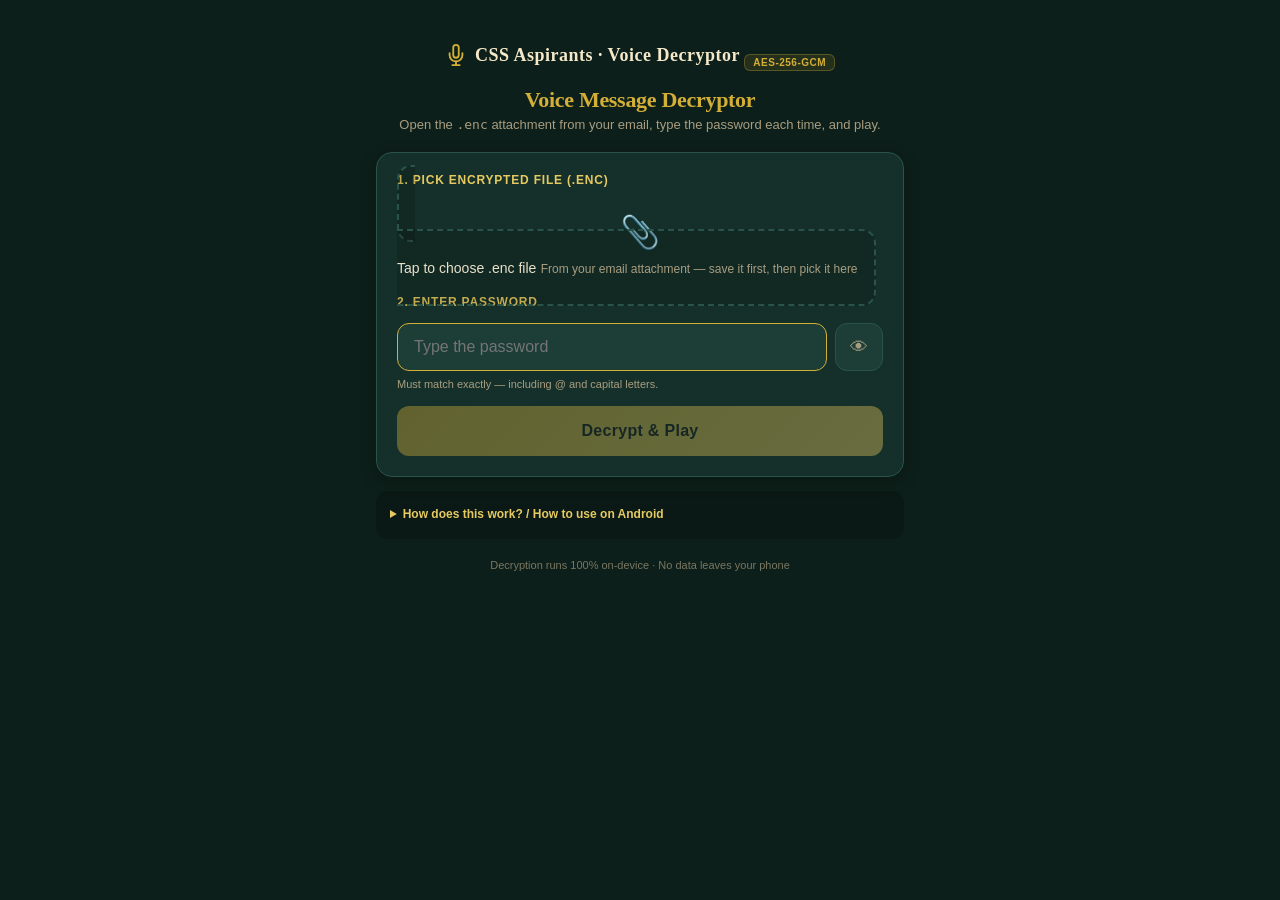
<file: decrypt.html>
<!DOCTYPE html>
<html lang="en">
<head>
<meta charset="UTF-8">
<meta name="viewport" content="width=device-width, initial-scale=1, maximum-scale=5, viewport-fit=cover">
<title>Voice Message Decryptor</title>
<style>
  :root {
    --bg: #0d1f1a;
    --panel: #15302a;
    --panel-2: #1c3e36;
    --border: #2a5448;
    --gold: #d4af37;
    --gold-soft: #e6c960;
    --emerald: #2e8b6a;
    --cream: #f5e9c9;
    --text: #e8e0c8;
    --text-dim: #a89d80;
    --danger: #e57373;
    --ok: #66bb6a;
  }
  * { box-sizing: border-box; -webkit-tap-highlight-color: transparent; }
  html, body {
    margin: 0; padding: 0;
    background: var(--bg);
    color: var(--text);
    font-family: -apple-system, BlinkMacSystemFont, 'Segoe UI', Roboto, sans-serif;
    min-height: 100vh;
    min-height: 100dvh;
    overscroll-behavior: none;
  }
  body {
    padding: env(safe-area-inset-top) env(safe-area-inset-right) env(safe-area-inset-bottom) env(safe-area-inset-left);
    padding-top: max(env(safe-area-inset-top), 16px);
    padding-bottom: max(env(safe-area-inset-bottom), 24px);
  }
  .wrap {
    max-width: 560px;
    margin: 0 auto;
    padding: 16px;
  }
  header {
    text-align: center;
    padding: 12px 0 20px;
  }
  .logo {
    display: inline-flex; align-items: center; gap: 8px;
    margin-bottom: 8px;
  }
  .logo svg { width: 22px; height: 22px; color: var(--gold); }
  .logo-text {
    font-family: Georgia, serif;
    font-size: 18px; font-weight: 700;
    color: var(--cream);
    letter-spacing: 0.5px;
  }
  h1 {
    font-family: Georgia, serif;
    font-size: 22px;
    font-weight: 700;
    color: var(--gold);
    margin: 8px 0 4px;
    letter-spacing: -0.3px;
  }
  .subtitle {
    font-size: 13px;
    color: var(--text-dim);
    margin: 0;
  }
  .card {
    background: var(--panel);
    border: 1px solid var(--border);
    border-radius: 16px;
    padding: 20px;
    margin-bottom: 14px;
    box-shadow: 0 4px 16px rgba(0,0,0,0.25);
  }
  .field-label {
    display: block;
    font-size: 12px;
    font-weight: 600;
    color: var(--gold-soft);
    text-transform: uppercase;
    letter-spacing: 0.8px;
    margin-bottom: 8px;
  }
  /* File picker (custom-styled) */
  .file-zone {
    position: relative;
    border: 2px dashed var(--border);
    border-radius: 14px;
    padding: 28px 16px;
    text-align: center;
    transition: all 0.2s;
    cursor: pointer;
    background: rgba(0,0,0,0.15);
  }
  .file-zone:hover, .file-zone:focus-visible {
    border-color: var(--gold);
    background: rgba(212, 175, 55, 0.05);
  }
  .file-zone.has-file {
    border-style: solid;
    border-color: var(--emerald);
    background: rgba(46, 139, 106, 0.08);
  }
  .file-zone input[type=file] {
    position: absolute; inset: 0;
    opacity: 0; cursor: pointer;
  }
  .file-icon {
    font-size: 32px;
    color: var(--gold);
    margin-bottom: 8px;
    display: block;
  }
  .file-text {
    font-size: 14px;
    color: var(--text);
    font-weight: 500;
  }
  .file-hint {
    font-size: 12px;
    color: var(--text-dim);
    margin-top: 4px;
  }
  /* Password */
  .password-row {
    display: flex; gap: 8px; align-items: stretch;
    margin-top: 14px;
  }
  .password-row input {
    flex: 1;
    background: var(--panel-2);
    border: 1px solid var(--border);
    border-radius: 12px;
    padding: 14px 16px;
    color: var(--text);
    font-size: 16px;
    outline: none;
    transition: border-color 0.2s;
  }
  .password-row input:focus {
    border-color: var(--gold);
  }
  .toggle-eye {
    background: var(--panel-2);
    border: 1px solid var(--border);
    border-radius: 12px;
    color: var(--text-dim);
    padding: 0 14px;
    font-size: 18px;
    cursor: pointer;
  }
  .toggle-eye:active { background: var(--border); }
  .pwd-hint {
    font-size: 11px;
    color: var(--text-dim);
    margin-top: 6px;
    line-height: 1.4;
  }
  /* Primary button */
  .btn-primary {
    display: block;
    width: 100%;
    background: linear-gradient(135deg, var(--gold) 0%, var(--gold-soft) 100%);
    color: #1a1a1a;
    border: none;
    border-radius: 12px;
    padding: 16px;
    font-size: 16px;
    font-weight: 700;
    cursor: pointer;
    margin-top: 14px;
    transition: transform 0.1s, opacity 0.2s;
    letter-spacing: 0.3px;
  }
  .btn-primary:active { transform: scale(0.98); }
  .btn-primary:disabled {
    opacity: 0.4; cursor: not-allowed;
    transform: none;
  }
  /* Result area */
  .result {
    display: none;
  }
  .result.visible { display: block; }
  .result-error {
    background: rgba(229, 115, 115, 0.1);
    border: 1px solid var(--danger);
    color: var(--danger);
    border-radius: 12px;
    padding: 14px;
    font-size: 14px;
    margin-top: 14px;
    line-height: 1.5;
  }
  .result-success {
    margin-top: 16px;
  }
  .audio-wrap {
    background: var(--panel-2);
    border: 1px solid var(--border);
    border-radius: 14px;
    padding: 14px;
  }
  audio {
    width: 100%;
    margin-top: 4px;
  }
  .meta {
    display: flex; justify-content: space-between; align-items: center;
    margin-top: 10px;
    font-size: 12px;
    color: var(--text-dim);
  }
  .meta strong { color: var(--gold-soft); font-weight: 600; }
  .btn-download {
    display: inline-flex; align-items: center; gap: 6px;
    background: var(--emerald);
    color: #fff;
    border: none;
    border-radius: 10px;
    padding: 10px 16px;
    font-size: 13px;
    font-weight: 600;
    cursor: pointer;
    text-decoration: none;
    margin-top: 10px;
  }
  .btn-download:active { transform: scale(0.97); }
  /* Spinner */
  .spinner {
    display: none;
    text-align: center;
    padding: 16px;
    color: var(--text-dim);
    font-size: 13px;
  }
  .spinner.visible { display: block; }
  .spinner-dot {
    display: inline-block;
    width: 16px; height: 16px;
    border: 2px solid var(--border);
    border-top-color: var(--gold);
    border-radius: 50%;
    animation: spin 0.8s linear infinite;
    margin-right: 8px;
    vertical-align: middle;
  }
  @keyframes spin { to { transform: rotate(360deg); } }
  /* Help section */
  .help {
    font-size: 12px;
    color: var(--text-dim);
    line-height: 1.6;
    padding: 14px;
    background: rgba(0,0,0,0.2);
    border-radius: 12px;
    margin-top: 8px;
  }
  .help summary {
    cursor: pointer;
    color: var(--gold-soft);
    font-weight: 600;
    outline: none;
  }
  .help p { margin: 8px 0 0; }
  .help ol { margin: 8px 0; padding-left: 18px; }
  .help li { margin: 4px 0; }
  footer {
    text-align: center;
    margin-top: 20px;
    font-size: 11px;
    color: var(--text-dim);
    opacity: 0.7;
  }
  .badge {
    display: inline-block;
    background: rgba(212,175,55,0.12);
    color: var(--gold);
    border: 1px solid rgba(212,175,55,0.3);
    border-radius: 6px;
    padding: 2px 8px;
    font-size: 10px;
    font-weight: 600;
    letter-spacing: 0.5px;
    margin-bottom: 8px;
    text-transform: uppercase;
  }
</style>
</head>
<body>
<div class="wrap">

  <header>
    <div class="logo">
      <svg viewBox="0 0 24 24" fill="none" stroke="currentColor" stroke-width="2" stroke-linecap="round" stroke-linejoin="round"><path d="M12 1a3 3 0 0 0-3 3v8a3 3 0 0 0 6 0V4a3 3 0 0 0-3-3z"/><path d="M19 10v2a7 7 0 0 1-14 0v-2"/><line x1="12" y1="19" x2="12" y2="23"/><line x1="8" y1="23" x2="16" y2="23"/></svg>
      <span class="logo-text">CSS Aspirants · Voice Decryptor</span>
    </div>
    <span class="badge">AES-256-GCM</span>
    <h1>Voice Message Decryptor</h1>
    <p class="subtitle">Open the <code>.enc</code> attachment from your email, type the password each time, and play.</p>
  </header>

  <div class="card">
    <label class="field-label">1. Pick encrypted file (.enc)</label>
    <label class="file-zone" id="fileZone">
      <span class="file-icon" id="fileIcon">📎</span>
      <span class="file-text" id="fileText">Tap to choose .enc file</span>
      <span class="file-hint" id="fileHint">From your email attachment — save it first, then pick it here</span>
      <input type="file" id="fileInput" accept=".enc,.bin,application/octet-stream">
    </label>

    <label class="field-label" style="margin-top:18px;">2. Enter password</label>
    <div class="password-row">
      <input type="password" id="pwdInput" autocomplete="off" autocapitalize="none" autocorrect="off" spellcheck="false" placeholder="Type the password" autofocus>
      <button type="button" class="toggle-eye" id="toggleEye" aria-label="Show/hide password">👁</button>
    </div>
    <div class="pwd-hint" id="pwdHint">Must match exactly — including @ and capital letters.</div>

    <button type="button" class="btn-primary" id="decryptBtn" disabled>Decrypt &amp; Play</button>

    <div class="spinner" id="spinner">
      <span class="spinner-dot"></span> Decrypting… please wait
    </div>

    <div class="result" id="result"></div>
  </div>

  <details class="help">
    <summary>How does this work? / How to use on Android</summary>
    <p><strong>How decryption works:</strong></p>
    <ol>
      <li>The <code>.enc</code> file from your email contains 3 parts: a 16-byte salt, a 12-byte IV, and the AES-GCM ciphertext.</li>
      <li>Your password is stretched into a 256-bit key using PBKDF2 (100,000 rounds, SHA-256).</li>
      <li>That key + IV decrypt the ciphertext. If the password is wrong, AES-GCM's auth tag fails and you'll see an error.</li>
    </ol>
    <p><strong>On Android (Chrome):</strong></p>
    <ol>
      <li>Save the <code>.enc</code> attachment from Gmail to your device (Downloads folder).</li>
      <li>Open this page in Chrome. Bookmark it for next time.</li>
      <li>Tap the file picker above → "Files" → choose the <code>.enc</code> file.</li>
      <li>Type the password (you must get it from the sender — it is NOT stored on this page). Tap <strong>Decrypt &amp; Play</strong>.</li>
      <li>Audio plays inline. Tap <strong>Download</strong> to save the decrypted audio (.webm / .mp4 / .ogg).</li>
    </ol>
    <p><strong>Works fully offline:</strong> After the first load, you can use this page without internet. To install as an app: Chrome menu → "Add to Home screen".</p>
    <p><strong>Privacy:</strong> Everything happens locally in your browser. No file or password is ever uploaded anywhere.</p>
  </details>

  <footer>
    Decryption runs 100% on-device · No data leaves your phone
  </footer>
</div>

<script>
(function(){
  'use strict';

  var fileInput   = document.getElementById('fileInput');
  var fileZone    = document.getElementById('fileZone');
  var fileText    = document.getElementById('fileText');
  var fileHint    = document.getElementById('fileHint');
  var fileIcon    = document.getElementById('fileIcon');
  var pwdInput    = document.getElementById('pwdInput');
  var toggleEye   = document.getElementById('toggleEye');
  var decryptBtn  = document.getElementById('decryptBtn');
  var spinner     = document.getElementById('spinner');
  var result      = document.getElementById('result');

  var selectedFile = null;

  // --- Defeat browser autofill on page load only ---
  // Password is NEVER stored on this page — must be typed every time.
  // NOTE: we do NOT add a focus listener here — a capture-phase focus
  // listener would fire every time the user taps the input, wiping their
  // typing. Initial clears on load are enough to defeat autofill.
  pwdInput.value = '';
  setTimeout(function(){ pwdInput.value = ''; }, 50);
  setTimeout(function(){ pwdInput.value = ''; }, 300);

  // --- File selection ---
  fileInput.addEventListener('change', function(){
    if (fileInput.files && fileInput.files[0]) {
      selectedFile = fileInput.files[0];
      var name = selectedFile.name;
      var sizeKb = (selectedFile.size / 1024).toFixed(1);
      fileText.textContent = name;
      fileHint.textContent = sizeKb + ' KB · ready';
      fileIcon.textContent = '🔒';
      fileZone.classList.add('has-file');
      decryptBtn.disabled = false;
    } else {
      selectedFile = null;
      decryptBtn.disabled = true;
      fileZone.classList.remove('has-file');
      fileText.textContent = 'Tap to choose .enc file';
      fileHint.textContent = 'From your email attachment — save it first, then pick it here';
      fileIcon.textContent = '📎';
    }
  });

  // --- Show/hide password ---
  toggleEye.addEventListener('click', function(){
    pwdInput.type = pwdInput.type === 'password' ? 'text' : 'password';
    toggleEye.textContent = pwdInput.type === 'password' ? '👁' : '🙈';
  });

  // --- Detect audio format from decrypted bytes ---
  // Returns {ext, mime} or null if unknown
  function detectFormat(bytes) {
    // WebM / Matroska: starts with 0x1A 0x45 0xDF 0xA3
    if (bytes.length >= 4 &&
        bytes[0] === 0x1A && bytes[1] === 0x45 &&
        bytes[2] === 0xDF && bytes[3] === 0xA3) {
      return { ext: 'webm', mime: 'audio/webm' };
    }
    // OGG: starts with "OggS"
    if (bytes.length >= 4 &&
        bytes[0] === 0x4F && bytes[1] === 0x67 &&
        bytes[2] === 0x67 && bytes[3] === 0x53) {
      return { ext: 'ogg', mime: 'audio/ogg' };
    }
    // MP4 / M4A: bytes 4-8 == "ftyp"
    if (bytes.length >= 12 &&
        bytes[4] === 0x66 && bytes[5] === 0x74 &&
        bytes[6] === 0x79 && bytes[7] === 0x70) {
      return { ext: 'mp4', mime: 'audio/mp4' };
    }
    // MP3: ID3 tag or frame sync
    if (bytes.length >= 3 &&
        bytes[0] === 0x49 && bytes[1] === 0x44 && bytes[2] === 0x33) {
      return { ext: 'mp3', mime: 'audio/mpeg' };
    }
    if (bytes.length >= 2 && bytes[0] === 0xFF && (bytes[1] & 0xE0) === 0xE0) {
      return { ext: 'mp3', mime: 'audio/mpeg' };
    }
    // WAV: "RIFF"...."WAVE"
    if (bytes.length >= 12 &&
        bytes[0] === 0x52 && bytes[1] === 0x49 && bytes[2] === 0x46 && bytes[3] === 0x46 &&
        bytes[8] === 0x57 && bytes[9] === 0x41 && bytes[10] === 0x56 && bytes[11] === 0x45) {
      return { ext: 'wav', mime: 'audio/wav' };
    }
    return null;
  }

  // --- Key derivation (must match sender) ---
  async function deriveKey(password, salt) {
    var enc = new TextEncoder();
    var keyMaterial = await crypto.subtle.importKey(
      'raw', enc.encode(password), 'PBKDF2', false, ['deriveKey']
    );
    return crypto.subtle.deriveKey(
      { name: 'PBKDF2', salt: salt, iterations: 100000, hash: 'SHA-256' },
      keyMaterial,
      { name: 'AES-GCM', length: 256 },
      false,
      ['decrypt']
    );
  }

  // --- Format file size ---
  function fmtSize(bytes) {
    if (bytes < 1024) return bytes + ' B';
    if (bytes < 1024*1024) return (bytes/1024).toFixed(1) + ' KB';
    return (bytes/1024/1024).toFixed(2) + ' MB';
  }

  // --- Decrypt ---
  async function decrypt() {
    if (!selectedFile) return;
    // Trim whitespace — Android sometimes adds trailing space from autocorrect
    var password = pwdInput.value.trim();
    if (!password) {
      showError('Please enter the password.');
      return;
    }

    decryptBtn.disabled = true;
    spinner.classList.add('visible');
    result.classList.remove('visible');
    result.innerHTML = '';

    try {
      var buf = await selectedFile.arrayBuffer();
      var bytes = new Uint8Array(buf);

      if (bytes.length < 28 + 1) {
        throw new Error('File is too small — not a valid encrypted voice message.');
      }

      // Unpack: [salt(16)][iv(12)][ciphertext+tag]
      var salt = bytes.slice(0, 16);
      var iv   = bytes.slice(16, 28);
      var ciphertext = bytes.slice(28);

      var key = await deriveKey(password, salt);
      var plaintext;
      try {
        plaintext = await crypto.subtle.decrypt({ name: 'AES-GCM', iv: iv }, key, ciphertext);
      } catch (e) {
        // Provide actionable hints — most common causes:
        //   1. Typo in password (wrong case, missing @, extra space)
        //   2. Trying to decrypt an OLD file from before the password change
        throw new Error('Wrong password or corrupted file.\n\nCommon causes:\n• Typo — check the @ symbol, capital S and capital D, no trailing space\n• Old recording — files saved BEFORE the password change still use the previous password');
      }

      var plainBytes = new Uint8Array(plaintext);
      var fmt = detectFormat(plainBytes) || { ext: 'bin', mime: 'application/octet-stream' };

      // Build blob
      var audioBlob = new Blob([plainBytes], { type: fmt.mime });
      var audioUrl = URL.createObjectURL(audioBlob);

      // Build HTML
      var html = '';
      html += '<div class="result-success">';
      html += '  <div class="audio-wrap">';
      html += '    <audio controls autoplay playsinline preload="metadata" src="' + audioUrl + '"></audio>';
      html += '    <div class="meta">';
      html += '      <span>Format: <strong>' + fmt.ext.toUpperCase() + '</strong> · ' + fmtSize(plainBytes.length) + '</span>';
      html += '    </div>';
      html += '    <a class="btn-download" id="downloadLink" download="voice_message.' + fmt.ext + '" href="' + audioUrl + '">';
      html += '      ⬇ Download decrypted audio';
      html += '    </a>';
      html += '  </div>';
      html += '</div>';

      result.innerHTML = html;
      result.classList.add('visible');

    } catch (err) {
      showError(err.message || 'Decryption failed.');
    } finally {
      spinner.classList.remove('visible');
      decryptBtn.disabled = false;
    }
  }

  function showError(msg) {
    // Convert \n to <br> for display, escape the rest
    var html = escapeHtml(msg).replace(/\n/g, '<br>');
    result.innerHTML = '<div class="result-error">⚠ ' + html + '</div>';
    result.classList.add('visible');
  }
  function escapeHtml(s) {
    return String(s).replace(/[&<>"']/g, function(c){
      return {'&':'&amp;','<':'&lt;','>':'&gt;','"':'&quot;',"'":'&#39;'}[c];
    });
  }

  decryptBtn.addEventListener('click', decrypt);
  pwdInput.addEventListener('keydown', function(e){
    if (e.key === 'Enter' && !decryptBtn.disabled) decrypt();
  });

  // --- Allow dropping file (desktop, but harmless on mobile) ---
  ['dragover','dragenter'].forEach(function(ev){
    fileZone.addEventListener(ev, function(e){ e.preventDefault(); fileZone.style.borderColor = 'var(--gold)'; });
  });
  ['dragleave','drop'].forEach(function(ev){
    fileZone.addEventListener(ev, function(e){ e.preventDefault(); fileZone.style.borderColor = ''; });
  });
  fileZone.addEventListener('drop', function(e){
    if (e.dataTransfer && e.dataTransfer.files && e.dataTransfer.files[0]) {
      fileInput.files = e.dataTransfer.files;
      fileInput.dispatchEvent(new Event('change'));
    }
  });

})();
</script>
</body>
</html>
</file>
<file: _next/static/chunks/9a6efdb8d89e0e3a.css>
@font-face{font-family:Geist;font-style:normal;font-weight:100 900;font-display:swap;src:url(../media/fef07dbb0973bf53-s.518e079e.woff2)format("woff2");unicode-range:U+460-52F,U+1C80-1C8A,U+20B4,U+2DE0-2DFF,U+A640-A69F,U+FE2E-FE2F}@font-face{font-family:Geist;font-style:normal;font-weight:100 900;font-display:swap;src:url(../media/8a480f0b521d4e75-s.ea323500.woff2)format("woff2");unicode-range:U+301,U+400-45F,U+490-491,U+4B0-4B1,U+2116}@font-face{font-family:Geist;font-style:normal;font-weight:100 900;font-display:swap;src:url(../media/53b9e256198e5412-s.853d50a3.woff2)format("woff2");unicode-range:U+102-103,U+110-111,U+128-129,U+168-169,U+1A0-1A1,U+1AF-1B0,U+300-301,U+303-304,U+308-309,U+323,U+329,U+1EA0-1EF9,U+20AB}@font-face{font-family:Geist;font-style:normal;font-weight:100 900;font-display:swap;src:url(../media/7178b3e590c64307-s.55554cd0.woff2)format("woff2");unicode-range:U+100-2BA,U+2BD-2C5,U+2C7-2CC,U+2CE-2D7,U+2DD-2FF,U+304,U+308,U+329,U+1D00-1DBF,U+1E00-1E9F,U+1EF2-1EFF,U+2020,U+20A0-20AB,U+20AD-20C0,U+2113,U+2C60-2C7F,U+A720-A7FF}@font-face{font-family:Geist;font-style:normal;font-weight:100 900;font-display:swap;src:url(../media/caa3a2e1cccd8315-s.p.3b6cae6d.woff2)format("woff2");unicode-range:U+??,U+131,U+152-153,U+2BB-2BC,U+2C6,U+2DA,U+2DC,U+304,U+308,U+329,U+2000-206F,U+20AC,U+2122,U+2191,U+2193,U+2212,U+2215,U+FEFF,U+FFFD}@font-face{font-family:Geist Fallback;src:local(Arial);ascent-override:95.94%;descent-override:28.16%;line-gap-override:0.0%;size-adjust:104.76%}.geist_a71539c9-module__T19VSG__className{font-family:Geist,Geist Fallback;font-style:normal}.geist_a71539c9-module__T19VSG__variable{--font-geist-sans:"Geist","Geist Fallback"}
@font-face{font-family:Geist Mono;font-style:normal;font-weight:100 900;font-display:swap;src:url(../media/5ce348bf30bf5439-s.56c1f21e.woff2)format("woff2");unicode-range:U+460-52F,U+1C80-1C8A,U+20B4,U+2DE0-2DFF,U+A640-A69F,U+FE2E-FE2F}@font-face{font-family:Geist Mono;font-style:normal;font-weight:100 900;font-display:swap;src:url(../media/4fa387ec64143e14-s.3b336396.woff2)format("woff2");unicode-range:U+301,U+400-45F,U+490-491,U+4B0-4B1,U+2116}@font-face{font-family:Geist Mono;font-style:normal;font-weight:100 900;font-display:swap;src:url(../media/6306c77e7c8268e4-s.e3369375.woff2)format("woff2");unicode-range:U+2000-2001,U+2004-2008,U+200A,U+23B8-23BD,U+2500-259F}@font-face{font-family:Geist Mono;font-style:normal;font-weight:100 900;font-display:swap;src:url(../media/7d817b4c03b0c5f1-s.a40b9a8b.woff2)format("woff2");unicode-range:U+102-103,U+110-111,U+128-129,U+168-169,U+1A0-1A1,U+1AF-1B0,U+300-301,U+303-304,U+308-309,U+323,U+329,U+1EA0-1EF9,U+20AB}@font-face{font-family:Geist Mono;font-style:normal;font-weight:100 900;font-display:swap;src:url(../media/bbc41e54d2fcbd21-s.fe42ddf4.woff2)format("woff2");unicode-range:U+100-2BA,U+2BD-2C5,U+2C7-2CC,U+2CE-2D7,U+2DD-2FF,U+304,U+308,U+329,U+1D00-1DBF,U+1E00-1E9F,U+1EF2-1EFF,U+2020,U+20A0-20AB,U+20AD-20C0,U+2113,U+2C60-2C7F,U+A720-A7FF}@font-face{font-family:Geist Mono;font-style:normal;font-weight:100 900;font-display:swap;src:url(../media/797e433ab948586e-s.p.29207c2f.woff2)format("woff2");unicode-range:U+??,U+131,U+152-153,U+2BB-2BC,U+2C6,U+2DA,U+2DC,U+304,U+308,U+329,U+2000-206F,U+20AC,U+2122,U+2191,U+2193,U+2212,U+2215,U+FEFF,U+FFFD}@font-face{font-family:Geist Mono Fallback;src:local(Arial);ascent-override:74.67%;descent-override:21.92%;line-gap-override:0.0%;size-adjust:134.59%}.geist_mono_8d43a2aa-module__8Li5zG__className{font-family:Geist Mono,Geist Mono Fallback;font-style:normal}.geist_mono_8d43a2aa-module__8Li5zG__variable{--font-geist-mono:"Geist Mono","Geist Mono Fallback"}
@font-face{font-family:Playfair Display;font-style:normal;font-weight:500;font-display:swap;src:url(../media/65c558afe41e89d6-s.e2c8389a.woff2)format("woff2");unicode-range:U+301,U+400-45F,U+490-491,U+4B0-4B1,U+2116}@font-face{font-family:Playfair Display;font-style:normal;font-weight:500;font-display:swap;src:url(../media/14e23f9b59180572-s.9c448f3c.woff2)format("woff2");unicode-range:U+102-103,U+110-111,U+128-129,U+168-169,U+1A0-1A1,U+1AF-1B0,U+300-301,U+303-304,U+308-309,U+323,U+329,U+1EA0-1EF9,U+20AB}@font-face{font-family:Playfair Display;font-style:normal;font-weight:500;font-display:swap;src:url(../media/b49b0d9b851e4899-s.4f3fa681.woff2)format("woff2");unicode-range:U+100-2BA,U+2BD-2C5,U+2C7-2CC,U+2CE-2D7,U+2DD-2FF,U+304,U+308,U+329,U+1D00-1DBF,U+1E00-1E9F,U+1EF2-1EFF,U+2020,U+20A0-20AB,U+20AD-20C0,U+2113,U+2C60-2C7F,U+A720-A7FF}@font-face{font-family:Playfair Display;font-style:normal;font-weight:500;font-display:swap;src:url(../media/2a65768255d6b625-s.p.d19752fb.woff2)format("woff2");unicode-range:U+??,U+131,U+152-153,U+2BB-2BC,U+2C6,U+2DA,U+2DC,U+304,U+308,U+329,U+2000-206F,U+20AC,U+2122,U+2191,U+2193,U+2212,U+2215,U+FEFF,U+FFFD}@font-face{font-family:Playfair Display;font-style:normal;font-weight:600;font-display:swap;src:url(../media/65c558afe41e89d6-s.e2c8389a.woff2)format("woff2");unicode-range:U+301,U+400-45F,U+490-491,U+4B0-4B1,U+2116}@font-face{font-family:Playfair Display;font-style:normal;font-weight:600;font-display:swap;src:url(../media/14e23f9b59180572-s.9c448f3c.woff2)format("woff2");unicode-range:U+102-103,U+110-111,U+128-129,U+168-169,U+1A0-1A1,U+1AF-1B0,U+300-301,U+303-304,U+308-309,U+323,U+329,U+1EA0-1EF9,U+20AB}@font-face{font-family:Playfair Display;font-style:normal;font-weight:600;font-display:swap;src:url(../media/b49b0d9b851e4899-s.4f3fa681.woff2)format("woff2");unicode-range:U+100-2BA,U+2BD-2C5,U+2C7-2CC,U+2CE-2D7,U+2DD-2FF,U+304,U+308,U+329,U+1D00-1DBF,U+1E00-1E9F,U+1EF2-1EFF,U+2020,U+20A0-20AB,U+20AD-20C0,U+2113,U+2C60-2C7F,U+A720-A7FF}@font-face{font-family:Playfair Display;font-style:normal;font-weight:600;font-display:swap;src:url(../media/2a65768255d6b625-s.p.d19752fb.woff2)format("woff2");unicode-range:U+??,U+131,U+152-153,U+2BB-2BC,U+2C6,U+2DA,U+2DC,U+304,U+308,U+329,U+2000-206F,U+20AC,U+2122,U+2191,U+2193,U+2212,U+2215,U+FEFF,U+FFFD}@font-face{font-family:Playfair Display;font-style:normal;font-weight:700;font-display:swap;src:url(../media/65c558afe41e89d6-s.e2c8389a.woff2)format("woff2");unicode-range:U+301,U+400-45F,U+490-491,U+4B0-4B1,U+2116}@font-face{font-family:Playfair Display;font-style:normal;font-weight:700;font-display:swap;src:url(../media/14e23f9b59180572-s.9c448f3c.woff2)format("woff2");unicode-range:U+102-103,U+110-111,U+128-129,U+168-169,U+1A0-1A1,U+1AF-1B0,U+300-301,U+303-304,U+308-309,U+323,U+329,U+1EA0-1EF9,U+20AB}@font-face{font-family:Playfair Display;font-style:normal;font-weight:700;font-display:swap;src:url(../media/b49b0d9b851e4899-s.4f3fa681.woff2)format("woff2");unicode-range:U+100-2BA,U+2BD-2C5,U+2C7-2CC,U+2CE-2D7,U+2DD-2FF,U+304,U+308,U+329,U+1D00-1DBF,U+1E00-1E9F,U+1EF2-1EFF,U+2020,U+20A0-20AB,U+20AD-20C0,U+2113,U+2C60-2C7F,U+A720-A7FF}@font-face{font-family:Playfair Display;font-style:normal;font-weight:700;font-display:swap;src:url(../media/2a65768255d6b625-s.p.d19752fb.woff2)format("woff2");unicode-range:U+??,U+131,U+152-153,U+2BB-2BC,U+2C6,U+2DA,U+2DC,U+304,U+308,U+329,U+2000-206F,U+20AC,U+2122,U+2191,U+2193,U+2212,U+2215,U+FEFF,U+FFFD}@font-face{font-family:Playfair Display;font-style:normal;font-weight:800;font-display:swap;src:url(../media/65c558afe41e89d6-s.e2c8389a.woff2)format("woff2");unicode-range:U+301,U+400-45F,U+490-491,U+4B0-4B1,U+2116}@font-face{font-family:Playfair Display;font-style:normal;font-weight:800;font-display:swap;src:url(../media/14e23f9b59180572-s.9c448f3c.woff2)format("woff2");unicode-range:U+102-103,U+110-111,U+128-129,U+168-169,U+1A0-1A1,U+1AF-1B0,U+300-301,U+303-304,U+308-309,U+323,U+329,U+1EA0-1EF9,U+20AB}@font-face{font-family:Playfair Display;font-style:normal;font-weight:800;font-display:swap;src:url(../media/b49b0d9b851e4899-s.4f3fa681.woff2)format("woff2");unicode-range:U+100-2BA,U+2BD-2C5,U+2C7-2CC,U+2CE-2D7,U+2DD-2FF,U+304,U+308,U+329,U+1D00-1DBF,U+1E00-1E9F,U+1EF2-1EFF,U+2020,U+20A0-20AB,U+20AD-20C0,U+2113,U+2C60-2C7F,U+A720-A7FF}@font-face{font-family:Playfair Display;font-style:normal;font-weight:800;font-display:swap;src:url(../media/2a65768255d6b625-s.p.d19752fb.woff2)format("woff2");unicode-range:U+??,U+131,U+152-153,U+2BB-2BC,U+2C6,U+2DA,U+2DC,U+304,U+308,U+329,U+2000-206F,U+20AC,U+2122,U+2191,U+2193,U+2212,U+2215,U+FEFF,U+FFFD}@font-face{font-family:Playfair Display;font-style:normal;font-weight:900;font-display:swap;src:url(../media/65c558afe41e89d6-s.e2c8389a.woff2)format("woff2");unicode-range:U+301,U+400-45F,U+490-491,U+4B0-4B1,U+2116}@font-face{font-family:Playfair Display;font-style:normal;font-weight:900;font-display:swap;src:url(../media/14e23f9b59180572-s.9c448f3c.woff2)format("woff2");unicode-range:U+102-103,U+110-111,U+128-129,U+168-169,U+1A0-1A1,U+1AF-1B0,U+300-301,U+303-304,U+308-309,U+323,U+329,U+1EA0-1EF9,U+20AB}@font-face{font-family:Playfair Display;font-style:normal;font-weight:900;font-display:swap;src:url(../media/b49b0d9b851e4899-s.4f3fa681.woff2)format("woff2");unicode-range:U+100-2BA,U+2BD-2C5,U+2C7-2CC,U+2CE-2D7,U+2DD-2FF,U+304,U+308,U+329,U+1D00-1DBF,U+1E00-1E9F,U+1EF2-1EFF,U+2020,U+20A0-20AB,U+20AD-20C0,U+2113,U+2C60-2C7F,U+A720-A7FF}@font-face{font-family:Playfair Display;font-style:normal;font-weight:900;font-display:swap;src:url(../media/2a65768255d6b625-s.p.d19752fb.woff2)format("woff2");unicode-range:U+??,U+131,U+152-153,U+2BB-2BC,U+2C6,U+2DA,U+2DC,U+304,U+308,U+329,U+2000-206F,U+20AC,U+2122,U+2191,U+2193,U+2212,U+2215,U+FEFF,U+FFFD}@font-face{font-family:Playfair Display Fallback;src:local(Times New Roman);ascent-override:97.25%;descent-override:22.56%;line-gap-override:0.0%;size-adjust:111.26%}.playfair_display_1fc18be9-module__-YZiQW__className{font-family:Playfair Display,Playfair Display Fallback;font-style:normal}.playfair_display_1fc18be9-module__-YZiQW__variable{--font-playfair:"Playfair Display","Playfair Display Fallback"}
@font-face{font-family:Inter;font-style:normal;font-weight:100 900;font-display:swap;src:url(../media/2c55a0e60120577a-s.2a48534a.woff2)format("woff2");unicode-range:U+460-52F,U+1C80-1C8A,U+20B4,U+2DE0-2DFF,U+A640-A69F,U+FE2E-FE2F}@font-face{font-family:Inter;font-style:normal;font-weight:100 900;font-display:swap;src:url(../media/9c72aa0f40e4eef8-s.18a48cbc.woff2)format("woff2");unicode-range:U+301,U+400-45F,U+490-491,U+4B0-4B1,U+2116}@font-face{font-family:Inter;font-style:normal;font-weight:100 900;font-display:swap;src:url(../media/ad66f9afd8947f86-s.7a40eb73.woff2)format("woff2");unicode-range:U+1F??}@font-face{font-family:Inter;font-style:normal;font-weight:100 900;font-display:swap;src:url(../media/5476f68d60460930-s.c995e352.woff2)format("woff2");unicode-range:U+370-377,U+37A-37F,U+384-38A,U+38C,U+38E-3A1,U+3A3-3FF}@font-face{font-family:Inter;font-style:normal;font-weight:100 900;font-display:swap;src:url(../media/2bbe8d2671613f1f-s.76dcb0b2.woff2)format("woff2");unicode-range:U+102-103,U+110-111,U+128-129,U+168-169,U+1A0-1A1,U+1AF-1B0,U+300-301,U+303-304,U+308-309,U+323,U+329,U+1EA0-1EF9,U+20AB}@font-face{font-family:Inter;font-style:normal;font-weight:100 900;font-display:swap;src:url(../media/1bffadaabf893a1e-s.7cd81963.woff2)format("woff2");unicode-range:U+100-2BA,U+2BD-2C5,U+2C7-2CC,U+2CE-2D7,U+2DD-2FF,U+304,U+308,U+329,U+1D00-1DBF,U+1E00-1E9F,U+1EF2-1EFF,U+2020,U+20A0-20AB,U+20AD-20C0,U+2113,U+2C60-2C7F,U+A720-A7FF}@font-face{font-family:Inter;font-style:normal;font-weight:100 900;font-display:swap;src:url(../media/83afe278b6a6bb3c-s.p.3a6ba036.woff2)format("woff2");unicode-range:U+??,U+131,U+152-153,U+2BB-2BC,U+2C6,U+2DA,U+2DC,U+304,U+308,U+329,U+2000-206F,U+20AC,U+2122,U+2191,U+2193,U+2212,U+2215,U+FEFF,U+FFFD}@font-face{font-family:Inter Fallback;src:local(Arial);ascent-override:90.44%;descent-override:22.52%;line-gap-override:0.0%;size-adjust:107.12%}.inter_fe8b9d92-module__LINzvG__className{font-family:Inter,Inter Fallback;font-style:normal}.inter_fe8b9d92-module__LINzvG__variable{--font-inter:"Inter","Inter Fallback"}
</file>
<file: _next/static/chunks/97648b969589cfed.css>
@layer properties{@supports (((-webkit-hyphens:none)) and (not (margin-trim:inline))) or ((-moz-orient:inline) and (not (color:rgb(from red r g b)))){*,:before,:after,::backdrop{--tw-translate-x:0;--tw-translate-y:0;--tw-translate-z:0;--tw-scale-x:1;--tw-scale-y:1;--tw-scale-z:1;--tw-rotate-x:initial;--tw-rotate-y:initial;--tw-rotate-z:initial;--tw-skew-x:initial;--tw-skew-y:initial;--tw-space-y-reverse:0;--tw-space-x-reverse:0;--tw-border-style:solid;--tw-gradient-position:initial;--tw-gradient-from:#0000;--tw-gradient-via:#0000;--tw-gradient-to:#0000;--tw-gradient-stops:initial;--tw-gradient-via-stops:initial;--tw-gradient-from-position:0%;--tw-gradient-via-position:50%;--tw-gradient-to-position:100%;--tw-leading:initial;--tw-font-weight:initial;--tw-tracking:initial;--tw-ordinal:initial;--tw-slashed-zero:initial;--tw-numeric-figure:initial;--tw-numeric-spacing:initial;--tw-numeric-fraction:initial;--tw-shadow:0 0 #0000;--tw-shadow-color:initial;--tw-shadow-alpha:100%;--tw-inset-shadow:0 0 #0000;--tw-inset-shadow-color:initial;--tw-inset-shadow-alpha:100%;--tw-ring-color:initial;--tw-ring-shadow:0 0 #0000;--tw-inset-ring-color:initial;--tw-inset-ring-shadow:0 0 #0000;--tw-ring-inset:initial;--tw-ring-offset-width:0px;--tw-ring-offset-color:#fff;--tw-ring-offset-shadow:0 0 #0000;--tw-outline-style:solid;--tw-blur:initial;--tw-brightness:initial;--tw-contrast:initial;--tw-grayscale:initial;--tw-hue-rotate:initial;--tw-invert:initial;--tw-opacity:initial;--tw-saturate:initial;--tw-sepia:initial;--tw-drop-shadow:initial;--tw-drop-shadow-color:initial;--tw-drop-shadow-alpha:100%;--tw-drop-shadow-size:initial;--tw-backdrop-blur:initial;--tw-backdrop-brightness:initial;--tw-backdrop-contrast:initial;--tw-backdrop-grayscale:initial;--tw-backdrop-hue-rotate:initial;--tw-backdrop-invert:initial;--tw-backdrop-opacity:initial;--tw-backdrop-saturate:initial;--tw-backdrop-sepia:initial;--tw-duration:initial;--tw-ease:initial;--tw-content:"";--tw-animation-delay:0s;--tw-animation-direction:normal;--tw-animation-duration:initial;--tw-animation-fill-mode:none;--tw-animation-iteration-count:1;--tw-enter-blur:0;--tw-enter-opacity:1;--tw-enter-rotate:0;--tw-enter-scale:1;--tw-enter-translate-x:0;--tw-enter-translate-y:0;--tw-exit-blur:0;--tw-exit-opacity:1;--tw-exit-rotate:0;--tw-exit-scale:1;--tw-exit-translate-x:0;--tw-exit-translate-y:0}}}@layer theme{:root,:host{--color-red-50:#fef2f2;--color-red-100:#ffe2e2;--color-red-200:#ffcaca;--color-red-300:#ffa3a3;--color-red-400:#ff6568;--color-red-500:#fb2c36;--color-red-600:#e40014;--color-red-700:#bf000f;--color-red-800:#9f0712;--color-green-100:#dcfce7;--color-green-800:#016630;--color-blue-500:#3080ff;--color-blue-600:#155dfc;--color-gray-500:#6a7282;--color-gray-700:#364153;--color-gray-900:#101828;--color-black:#000;--color-white:#fff;--spacing:.25rem;--container-sm:24rem;--container-md:28rem;--container-lg:32rem;--container-xl:36rem;--container-2xl:42rem;--container-3xl:48rem;--container-4xl:56rem;--container-7xl:80rem;--text-xs:.75rem;--text-xs--line-height:calc(1/.75);--text-sm:.875rem;--text-sm--line-height:calc(1.25/.875);--text-base:1rem;--text-base--line-height:calc(1.5/1);--text-lg:1.125rem;--text-lg--line-height:calc(1.75/1.125);--text-xl:1.25rem;--text-xl--line-height:calc(1.75/1.25);--text-2xl:1.5rem;--text-2xl--line-height:calc(2/1.5);--text-3xl:1.875rem;--text-3xl--line-height:calc(2.25/1.875);--text-4xl:2.25rem;--text-4xl--line-height:calc(2.5/2.25);--text-5xl:3rem;--text-5xl--line-height:1;--font-weight-normal:400;--font-weight-medium:500;--font-weight-semibold:600;--font-weight-bold:700;--font-weight-extrabold:800;--font-weight-black:900;--tracking-tight:-.025em;--tracking-wide:.025em;--tracking-wider:.05em;--tracking-widest:.1em;--leading-tight:1.25;--leading-snug:1.375;--leading-relaxed:1.625;--radius-xs:.125rem;--radius-2xl:1rem;--radius-3xl:1.5rem;--ease-in-out:cubic-bezier(.4,0,.2,1);--animate-spin:spin 1s linear infinite;--animate-pulse:pulse 2s cubic-bezier(.4,0,.6,1)infinite;--blur-sm:8px;--blur-md:12px;--blur-xl:24px;--blur-2xl:40px;--blur-3xl:64px;--aspect-video:16/9;--default-transition-duration:.15s;--default-transition-timing-function:cubic-bezier(.4,0,.2,1);--default-font-family:var(--font-geist-sans);--default-mono-font-family:var(--font-geist-mono);--color-border:var(--border)}@supports (color:lab(0% 0 0)){:root,:host{--color-red-50:lab(96.5005% 4.18508 1.52328);--color-red-100:lab(92.243% 10.2865 3.83865);--color-red-200:lab(86.017% 19.8815 7.75869);--color-red-300:lab(76.5514% 36.422 15.5335);--color-red-400:lab(63.7053% 60.745 31.3109);--color-red-500:lab(55.4814% 75.0732 48.8528);--color-red-600:lab(48.4493% 77.4328 61.5452);--color-red-700:lab(40.4273% 67.2623 53.7441);--color-red-800:lab(33.7174% 55.8993 41.0293);--color-green-100:lab(96.1861% -13.8464 6.52365);--color-green-800:lab(37.4616% -36.7971 22.9692);--color-blue-500:lab(54.1736% 13.3369 -74.6839);--color-blue-600:lab(44.0605% 29.0279 -86.0352);--color-gray-500:lab(47.7841% -.393182 -10.0268);--color-gray-700:lab(27.1134% -.956401 -12.3224);--color-gray-900:lab(8.11897% .811279 -12.254)}}}@layer base{*,:after,:before,::backdrop{box-sizing:border-box;border:0 solid;margin:0;padding:0}::file-selector-button{box-sizing:border-box;border:0 solid;margin:0;padding:0}html,:host{-webkit-text-size-adjust:100%;tab-size:4;line-height:1.5;font-family:var(--default-font-family,-apple-system,BlinkMacSystemFont,"Segoe UI",Roboto,"Helvetica Neue","Noto Sans",Arial,sans-serif,"Apple Color Emoji","Segoe UI Emoji","Segoe UI Symbol","Noto Color Emoji");font-feature-settings:var(--default-font-feature-settings,normal);font-variation-settings:var(--default-font-variation-settings,normal);-webkit-tap-highlight-color:transparent}hr{height:0;color:inherit;border-top-width:1px}abbr:where([title]){-webkit-text-decoration:underline dotted;text-decoration:underline dotted}h1,h2,h3,h4,h5,h6{font-size:inherit;font-weight:inherit}a{color:inherit;-webkit-text-decoration:inherit;-webkit-text-decoration:inherit;-webkit-text-decoration:inherit;-webkit-text-decoration:inherit;text-decoration:inherit}b,strong{font-weight:bolder}code,kbd,samp,pre{font-family:var(--default-mono-font-family,ui-monospace,SFMono-Regular,Menlo,Monaco,Consolas,"Liberation Mono","Courier New",monospace);font-feature-settings:var(--default-mono-font-feature-settings,normal);font-variation-settings:var(--default-mono-font-variation-settings,normal);font-size:1em}small{font-size:80%}sub,sup{vertical-align:baseline;font-size:75%;line-height:0;position:relative}sub{bottom:-.25em}sup{top:-.5em}table{text-indent:0;border-color:inherit;border-collapse:collapse}:-moz-focusring:where(:not(iframe)){outline:auto}progress{vertical-align:baseline}summary{display:list-item}ol,ul,menu{list-style:none}img,svg,video,canvas,audio,iframe,embed,object{vertical-align:middle;display:block}img,video{max-width:100%;height:auto}button,input,select,optgroup,textarea{font:inherit;font-feature-settings:inherit;font-variation-settings:inherit;letter-spacing:inherit;color:inherit;opacity:1;background-color:#0000;border-radius:0}::file-selector-button{font:inherit;font-feature-settings:inherit;font-variation-settings:inherit;letter-spacing:inherit;color:inherit;opacity:1;background-color:#0000;border-radius:0}:where(select:is([multiple],[size])) optgroup{font-weight:bolder}:where(select:is([multiple],[size])) optgroup option{padding-inline-start:20px}::file-selector-button{margin-inline-end:4px}::placeholder{opacity:1}@supports (not ((-webkit-appearance:-apple-pay-button))) or (contain-intrinsic-size:1px){::placeholder{color:currentColor}@supports (color:color-mix(in lab, red, red)){::placeholder{color:color-mix(in oklab,currentcolor 50%,transparent)}}}textarea{resize:vertical}::-webkit-search-decoration{-webkit-appearance:none}::-webkit-date-and-time-value{min-height:1lh;text-align:inherit}::-webkit-datetime-edit{display:inline-flex}::-webkit-datetime-edit-fields-wrapper{padding:0}::-webkit-datetime-edit{padding-block:0}::-webkit-datetime-edit-year-field{padding-block:0}::-webkit-datetime-edit-month-field{padding-block:0}::-webkit-datetime-edit-day-field{padding-block:0}::-webkit-datetime-edit-hour-field{padding-block:0}::-webkit-datetime-edit-minute-field{padding-block:0}::-webkit-datetime-edit-second-field{padding-block:0}::-webkit-datetime-edit-millisecond-field{padding-block:0}::-webkit-datetime-edit-meridiem-field{padding-block:0}::-webkit-calendar-picker-indicator{line-height:1}:-moz-ui-invalid{box-shadow:none}button,input:where([type=button],[type=reset],[type=submit]){appearance:button}::file-selector-button{appearance:button}::-webkit-inner-spin-button{height:auto}::-webkit-outer-spin-button{height:auto}[hidden]:where(:not([hidden=until-found])){display:none!important}*{border-color:var(--border);outline-color:var(--ring)}@supports (color:color-mix(in lab, red, red)){*{outline-color:color-mix(in oklab,var(--ring)50%,transparent)}}html{scroll-behavior:smooth;scroll-padding-top:5rem;overflow-x:hidden}body{background-color:var(--background);color:var(--foreground);font-feature-settings:"ss01","cv11";max-width:100vw;overflow-x:hidden}}@layer components;@layer utilities{.\@container\/card-header{container:card-header/inline-size}.pointer-events-auto{pointer-events:auto}.pointer-events-none{pointer-events:none}.invisible{visibility:hidden}.visible{visibility:visible}.sr-only{clip-path:inset(50%);white-space:nowrap;border-width:0;width:1px;height:1px;margin:-1px;padding:0;position:absolute;overflow:hidden}.absolute{position:absolute}.fixed{position:fixed}.relative{position:relative}.static{position:static}.inset-0{inset:0}.inset-x-0{inset-inline:0}.inset-x-3\.5{inset-inline:calc(var(--spacing)*3.5)}.inset-y-0{inset-block:0}.-top-4{top:calc(var(--spacing)*-4)}.-top-6{top:calc(var(--spacing)*-6)}.-top-12{top:calc(var(--spacing)*-12)}.-top-16{top:calc(var(--spacing)*-16)}.-top-20{top:calc(var(--spacing)*-20)}.-top-32{top:calc(var(--spacing)*-32)}.-top-40{top:calc(var(--spacing)*-40)}.top-0{top:0}.top-1{top:var(--spacing)}.top-1\.5{top:calc(var(--spacing)*1.5)}.top-1\/2{top:50%}.top-1\/3{top:33.3333%}.top-3\.5{top:calc(var(--spacing)*3.5)}.top-4{top:calc(var(--spacing)*4)}.top-6{top:calc(var(--spacing)*6)}.top-\[1px\]{top:1px}.top-\[50\%\]{top:50%}.top-\[60\%\]{top:60%}.top-full{top:100%}.-right-2{right:calc(var(--spacing)*-2)}.-right-3{right:calc(var(--spacing)*-3)}.-right-4{right:calc(var(--spacing)*-4)}.-right-12{right:calc(var(--spacing)*-12)}.-right-16{right:calc(var(--spacing)*-16)}.-right-20{right:calc(var(--spacing)*-20)}.-right-32{right:calc(var(--spacing)*-32)}.-right-40{right:calc(var(--spacing)*-40)}.right-0{right:0}.right-1{right:var(--spacing)}.right-1\/4{right:25%}.right-2{right:calc(var(--spacing)*2)}.right-3{right:calc(var(--spacing)*3)}.right-4{right:calc(var(--spacing)*4)}.right-6{right:calc(var(--spacing)*6)}.-bottom-0\.5{bottom:calc(var(--spacing)*-.5)}.-bottom-4{bottom:calc(var(--spacing)*-4)}.-bottom-12{bottom:calc(var(--spacing)*-12)}.-bottom-32{bottom:calc(var(--spacing)*-32)}.-bottom-40{bottom:calc(var(--spacing)*-40)}.bottom-0{bottom:0}.bottom-1\/4{bottom:25%}.bottom-6{bottom:calc(var(--spacing)*6)}.-left-2{left:calc(var(--spacing)*-2)}.-left-12{left:calc(var(--spacing)*-12)}.-left-32{left:calc(var(--spacing)*-32)}.-left-40{left:calc(var(--spacing)*-40)}.left-0{left:0}.left-1\/2{left:50%}.left-1\/4{left:25%}.left-2{left:calc(var(--spacing)*2)}.left-5{left:calc(var(--spacing)*5)}.left-\[50\%\]{left:50%}.isolate{isolation:isolate}.z-10{z-index:10}.z-20{z-index:20}.z-50{z-index:50}.z-\[1\]{z-index:1}.z-\[100\]{z-index:100}.col-span-2{grid-column:span 2/span 2}.col-start-2{grid-column-start:2}.row-span-2{grid-row:span 2/span 2}.row-start-1{grid-row-start:1}.container{width:100%}@media (min-width:40rem){.container{max-width:40rem}}@media (min-width:48rem){.container{max-width:48rem}}@media (min-width:64rem){.container{max-width:64rem}}@media (min-width:80rem){.container{max-width:80rem}}@media (min-width:96rem){.container{max-width:96rem}}.m-0{margin:0}.-mx-1{margin-inline:calc(var(--spacing)*-1)}.-mx-2{margin-inline:calc(var(--spacing)*-2)}.mx-2{margin-inline:calc(var(--spacing)*2)}.mx-3\.5{margin-inline:calc(var(--spacing)*3.5)}.mx-auto{margin-inline:auto}.my-0\.5{margin-block:calc(var(--spacing)*.5)}.my-1{margin-block:var(--spacing)}.-mt-4{margin-top:calc(var(--spacing)*-4)}.-mt-12{margin-top:calc(var(--spacing)*-12)}.mt-0\.5{margin-top:calc(var(--spacing)*.5)}.mt-1{margin-top:var(--spacing)}.mt-1\.5{margin-top:calc(var(--spacing)*1.5)}.mt-2{margin-top:calc(var(--spacing)*2)}.mt-3{margin-top:calc(var(--spacing)*3)}.mt-4{margin-top:calc(var(--spacing)*4)}.mt-5{margin-top:calc(var(--spacing)*5)}.mt-6{margin-top:calc(var(--spacing)*6)}.mt-8{margin-top:calc(var(--spacing)*8)}.mt-10{margin-top:calc(var(--spacing)*10)}.mt-12{margin-top:calc(var(--spacing)*12)}.mt-14{margin-top:calc(var(--spacing)*14)}.mt-16{margin-top:calc(var(--spacing)*16)}.mt-auto{margin-top:auto}.mb-1{margin-bottom:var(--spacing)}.mb-2{margin-bottom:calc(var(--spacing)*2)}.mb-3{margin-bottom:calc(var(--spacing)*3)}.mb-4{margin-bottom:calc(var(--spacing)*4)}.mb-5{margin-bottom:calc(var(--spacing)*5)}.mb-8{margin-bottom:calc(var(--spacing)*8)}.mb-14{margin-bottom:calc(var(--spacing)*14)}.-ml-4{margin-left:calc(var(--spacing)*-4)}.ml-1{margin-left:var(--spacing)}.ml-3{margin-left:calc(var(--spacing)*3)}.ml-auto{margin-left:auto}.line-clamp-1{-webkit-line-clamp:1;-webkit-box-orient:vertical;display:-webkit-box;overflow:hidden}.block{display:block}.flex{display:flex}.grid{display:grid}.hidden{display:none}.inline{display:inline}.inline-block{display:inline-block}.inline-flex{display:inline-flex}.table{display:table}.table-caption{display:table-caption}.table-cell{display:table-cell}.table-row{display:table-row}.field-sizing-content{field-sizing:content}.aspect-\[4\/5\]{aspect-ratio:4/5}.aspect-square{aspect-ratio:1}.aspect-video{aspect-ratio:var(--aspect-video)}.size-\(--cell-size\){width:var(--cell-size);height:var(--cell-size)}.size-2{width:calc(var(--spacing)*2);height:calc(var(--spacing)*2)}.size-2\.5{width:calc(var(--spacing)*2.5);height:calc(var(--spacing)*2.5)}.size-3{width:calc(var(--spacing)*3);height:calc(var(--spacing)*3)}.size-3\.5{width:calc(var(--spacing)*3.5);height:calc(var(--spacing)*3.5)}.size-4{width:calc(var(--spacing)*4);height:calc(var(--spacing)*4)}.size-7{width:calc(var(--spacing)*7);height:calc(var(--spacing)*7)}.size-8{width:calc(var(--spacing)*8);height:calc(var(--spacing)*8)}.size-9{width:calc(var(--spacing)*9);height:calc(var(--spacing)*9)}.size-auto{width:auto;height:auto}.size-full{width:100%;height:100%}.h-\(--cell-size\){height:var(--cell-size)}.h-0\.5{height:calc(var(--spacing)*.5)}.h-1{height:var(--spacing)}.h-1\.5{height:calc(var(--spacing)*1.5)}.h-2{height:calc(var(--spacing)*2)}.h-2\.5{height:calc(var(--spacing)*2.5)}.h-3{height:calc(var(--spacing)*3)}.h-3\.5{height:calc(var(--spacing)*3.5)}.h-4{height:calc(var(--spacing)*4)}.h-5{height:calc(var(--spacing)*5)}.h-6{height:calc(var(--spacing)*6)}.h-7{height:calc(var(--spacing)*7)}.h-8{height:calc(var(--spacing)*8)}.h-9{height:calc(var(--spacing)*9)}.h-10{height:calc(var(--spacing)*10)}.h-11{height:calc(var(--spacing)*11)}.h-12{height:calc(var(--spacing)*12)}.h-14{height:calc(var(--spacing)*14)}.h-16{height:calc(var(--spacing)*16)}.h-20{height:calc(var(--spacing)*20)}.h-32{height:calc(var(--spacing)*32)}.h-48{height:calc(var(--spacing)*48)}.h-64{height:calc(var(--spacing)*64)}.h-72{height:calc(var(--spacing)*72)}.h-80{height:calc(var(--spacing)*80)}.h-96{height:calc(var(--spacing)*96)}.h-\[1\.15rem\]{height:1.15rem}.h-\[28rem\]{height:28rem}.h-\[32rem\]{height:32rem}.h-\[440px\]{height:440px}.h-\[580px\]{height:580px}.h-\[calc\(100\%-1px\)\]{height:calc(100% - 1px)}.h-\[var\(--radix-navigation-menu-viewport-height\)\]{height:var(--radix-navigation-menu-viewport-height)}.h-\[var\(--radix-select-trigger-height\)\]{height:var(--radix-select-trigger-height)}.h-auto{height:auto}.h-full{height:100%}.h-px{height:1px}.h-svh{height:100svh}.max-h-\(--radix-context-menu-content-available-height\){max-height:var(--radix-context-menu-content-available-height)}.max-h-\(--radix-dropdown-menu-content-available-height\){max-height:var(--radix-dropdown-menu-content-available-height)}.max-h-\(--radix-select-content-available-height\){max-height:var(--radix-select-content-available-height)}.max-h-\[28rem\]{max-height:28rem}.max-h-\[300px\]{max-height:300px}.max-h-screen{max-height:100vh}.min-h-0{min-height:0}.min-h-4{min-height:calc(var(--spacing)*4)}.min-h-16{min-height:calc(var(--spacing)*16)}.min-h-\[100svh\]{min-height:100svh}.min-h-screen{min-height:100vh}.min-h-svh{min-height:100svh}.w-\(--cell-size\){width:var(--cell-size)}.w-\(--sidebar-width\){width:var(--sidebar-width)}.w-0{width:0}.w-0\.5{width:calc(var(--spacing)*.5)}.w-1{width:var(--spacing)}.w-1\.5{width:calc(var(--spacing)*1.5)}.w-2{width:calc(var(--spacing)*2)}.w-2\.5{width:calc(var(--spacing)*2.5)}.w-3{width:calc(var(--spacing)*3)}.w-3\.5{width:calc(var(--spacing)*3.5)}.w-3\/4{width:75%}.w-4{width:calc(var(--spacing)*4)}.w-5{width:calc(var(--spacing)*5)}.w-6{width:calc(var(--spacing)*6)}.w-7{width:calc(var(--spacing)*7)}.w-8{width:calc(var(--spacing)*8)}.w-9{width:calc(var(--spacing)*9)}.w-10{width:calc(var(--spacing)*10)}.w-11{width:calc(var(--spacing)*11)}.w-12{width:calc(var(--spacing)*12)}.w-14{width:calc(var(--spacing)*14)}.w-16{width:calc(var(--spacing)*16)}.w-20{width:calc(var(--spacing)*20)}.w-24{width:calc(var(--spacing)*24)}.w-48{width:calc(var(--spacing)*48)}.w-56{width:calc(var(--spacing)*56)}.w-64{width:calc(var(--spacing)*64)}.w-72{width:calc(var(--spacing)*72)}.w-96{width:calc(var(--spacing)*96)}.w-\[28rem\]{width:28rem}.w-\[32rem\]{width:32rem}.w-\[100px\]{width:100px}.w-auto{width:auto}.w-fit{width:fit-content}.w-full{width:100%}.w-max{width:max-content}.w-px{width:1px}.max-w-\(--skeleton-width\){max-width:var(--skeleton-width)}.max-w-2xl{max-width:var(--container-2xl)}.max-w-3xl{max-width:var(--container-3xl)}.max-w-4xl{max-width:var(--container-4xl)}.max-w-7xl{max-width:var(--container-7xl)}.max-w-\[100vw\]{max-width:100vw}.max-w-\[calc\(100\%-2rem\)\]{max-width:calc(100% - 2rem)}.max-w-lg{max-width:var(--container-lg)}.max-w-max{max-width:max-content}.max-w-md{max-width:var(--container-md)}.max-w-sm{max-width:var(--container-sm)}.max-w-xl{max-width:var(--container-xl)}.min-w-\(--cell-size\){min-width:var(--cell-size)}.min-w-0{min-width:0}.min-w-5{min-width:calc(var(--spacing)*5)}.min-w-8{min-width:calc(var(--spacing)*8)}.min-w-9{min-width:calc(var(--spacing)*9)}.min-w-10{min-width:calc(var(--spacing)*10)}.min-w-\[8rem\]{min-width:8rem}.min-w-\[12rem\]{min-width:12rem}.min-w-\[var\(--radix-select-trigger-width\)\]{min-width:var(--radix-select-trigger-width)}.flex-1{flex:1}.shrink{flex-shrink:1}.shrink-0{flex-shrink:0}.grow{flex-grow:1}.grow-0{flex-grow:0}.basis-full{flex-basis:100%}.caption-bottom{caption-side:bottom}.border-collapse{border-collapse:collapse}.origin-\(--radix-context-menu-content-transform-origin\){transform-origin:var(--radix-context-menu-content-transform-origin)}.origin-\(--radix-dropdown-menu-content-transform-origin\){transform-origin:var(--radix-dropdown-menu-content-transform-origin)}.origin-\(--radix-hover-card-content-transform-origin\){transform-origin:var(--radix-hover-card-content-transform-origin)}.origin-\(--radix-menubar-content-transform-origin\){transform-origin:var(--radix-menubar-content-transform-origin)}.origin-\(--radix-popover-content-transform-origin\){transform-origin:var(--radix-popover-content-transform-origin)}.origin-\(--radix-select-content-transform-origin\){transform-origin:var(--radix-select-content-transform-origin)}.origin-\(--radix-tooltip-content-transform-origin\){transform-origin:var(--radix-tooltip-content-transform-origin)}.origin-left{transform-origin:0}.-translate-x-1\/2{--tw-translate-x:calc(calc(1/2*100%)*-1);translate:var(--tw-translate-x)var(--tw-translate-y)}.-translate-x-px{--tw-translate-x:-1px;translate:var(--tw-translate-x)var(--tw-translate-y)}.translate-x-\[-50\%\]{--tw-translate-x:-50%;translate:var(--tw-translate-x)var(--tw-translate-y)}.translate-x-px{--tw-translate-x:1px;translate:var(--tw-translate-x)var(--tw-translate-y)}.-translate-y-1\/2{--tw-translate-y:calc(calc(1/2*100%)*-1);translate:var(--tw-translate-x)var(--tw-translate-y)}.translate-y-0\.5{--tw-translate-y:calc(var(--spacing)*.5);translate:var(--tw-translate-x)var(--tw-translate-y)}.translate-y-\[-50\%\]{--tw-translate-y:-50%;translate:var(--tw-translate-x)var(--tw-translate-y)}.translate-y-\[calc\(-50\%_-_2px\)\]{--tw-translate-y:calc(-50% - 2px);translate:var(--tw-translate-x)var(--tw-translate-y)}.scale-x-0{--tw-scale-x:0%;scale:var(--tw-scale-x)var(--tw-scale-y)}.rotate-12{rotate:12deg}.rotate-45{rotate:45deg}.rotate-90{rotate:90deg}.rotate-180{rotate:180deg}.transform{transform:var(--tw-rotate-x,)var(--tw-rotate-y,)var(--tw-rotate-z,)var(--tw-skew-x,)var(--tw-skew-y,)}.animate-caret-blink{animation:1.25s ease-out infinite caret-blink}.animate-in{animation:enter var(--tw-animation-duration,var(--tw-duration,.15s))var(--tw-ease,ease)var(--tw-animation-delay,0s)var(--tw-animation-iteration-count,1)var(--tw-animation-direction,normal)var(--tw-animation-fill-mode,none)}.animate-pulse{animation:var(--animate-pulse)}.animate-spin{animation:var(--animate-spin)}.cursor-default{cursor:default}.touch-none{touch-action:none}.resize-none{resize:none}.scroll-my-1{scroll-margin-block:var(--spacing)}.scroll-py-1{scroll-padding-block:var(--spacing)}.list-none{list-style-type:none}.auto-rows-min{grid-auto-rows:min-content}.grid-cols-1{grid-template-columns:repeat(1,minmax(0,1fr))}.grid-cols-2{grid-template-columns:repeat(2,minmax(0,1fr))}.grid-cols-3{grid-template-columns:repeat(3,minmax(0,1fr))}.grid-cols-\[0_1fr\]{grid-template-columns:0 1fr}.grid-rows-\[auto_auto\]{grid-template-rows:auto auto}.flex-col{flex-direction:column}.flex-col-reverse{flex-direction:column-reverse}.flex-row{flex-direction:row}.flex-wrap{flex-wrap:wrap}.items-center{align-items:center}.items-end{align-items:flex-end}.items-start{align-items:flex-start}.items-stretch{align-items:stretch}.justify-between{justify-content:space-between}.justify-center{justify-content:center}.justify-end{justify-content:flex-end}.justify-items-start{justify-items:start}.gap-0\.5{gap:calc(var(--spacing)*.5)}.gap-1{gap:var(--spacing)}.gap-1\.5{gap:calc(var(--spacing)*1.5)}.gap-2{gap:calc(var(--spacing)*2)}.gap-2\.5{gap:calc(var(--spacing)*2.5)}.gap-3{gap:calc(var(--spacing)*3)}.gap-4{gap:calc(var(--spacing)*4)}.gap-5{gap:calc(var(--spacing)*5)}.gap-6{gap:calc(var(--spacing)*6)}.gap-8{gap:calc(var(--spacing)*8)}.gap-10{gap:calc(var(--spacing)*10)}.gap-12{gap:calc(var(--spacing)*12)}:where(.space-y-1>:not(:last-child)){--tw-space-y-reverse:0;margin-block-start:calc(var(--spacing)*var(--tw-space-y-reverse));margin-block-end:calc(var(--spacing)*calc(1 - var(--tw-space-y-reverse)))}:where(.space-y-2>:not(:last-child)){--tw-space-y-reverse:0;margin-block-start:calc(calc(var(--spacing)*2)*var(--tw-space-y-reverse));margin-block-end:calc(calc(var(--spacing)*2)*calc(1 - var(--tw-space-y-reverse)))}:where(.space-y-2\.5>:not(:last-child)){--tw-space-y-reverse:0;margin-block-start:calc(calc(var(--spacing)*2.5)*var(--tw-space-y-reverse));margin-block-end:calc(calc(var(--spacing)*2.5)*calc(1 - var(--tw-space-y-reverse)))}:where(.space-y-3>:not(:last-child)){--tw-space-y-reverse:0;margin-block-start:calc(calc(var(--spacing)*3)*var(--tw-space-y-reverse));margin-block-end:calc(calc(var(--spacing)*3)*calc(1 - var(--tw-space-y-reverse)))}:where(.space-y-4>:not(:last-child)){--tw-space-y-reverse:0;margin-block-start:calc(calc(var(--spacing)*4)*var(--tw-space-y-reverse));margin-block-end:calc(calc(var(--spacing)*4)*calc(1 - var(--tw-space-y-reverse)))}:where(.space-y-5>:not(:last-child)){--tw-space-y-reverse:0;margin-block-start:calc(calc(var(--spacing)*5)*var(--tw-space-y-reverse));margin-block-end:calc(calc(var(--spacing)*5)*calc(1 - var(--tw-space-y-reverse)))}:where(.space-y-7>:not(:last-child)){--tw-space-y-reverse:0;margin-block-start:calc(calc(var(--spacing)*7)*var(--tw-space-y-reverse));margin-block-end:calc(calc(var(--spacing)*7)*calc(1 - var(--tw-space-y-reverse)))}:where(.space-y-8>:not(:last-child)){--tw-space-y-reverse:0;margin-block-start:calc(calc(var(--spacing)*8)*var(--tw-space-y-reverse));margin-block-end:calc(calc(var(--spacing)*8)*calc(1 - var(--tw-space-y-reverse)))}.gap-x-6{column-gap:calc(var(--spacing)*6)}:where(.space-x-2>:not(:last-child)){--tw-space-x-reverse:0;margin-inline-start:calc(calc(var(--spacing)*2)*var(--tw-space-x-reverse));margin-inline-end:calc(calc(var(--spacing)*2)*calc(1 - var(--tw-space-x-reverse)))}.gap-y-0\.5{row-gap:calc(var(--spacing)*.5)}.gap-y-2{row-gap:calc(var(--spacing)*2)}.self-start{align-self:flex-start}.self-stretch{align-self:stretch}.justify-self-end{justify-self:flex-end}.truncate{text-overflow:ellipsis;white-space:nowrap;overflow:hidden}.overflow-auto{overflow:auto}.overflow-hidden{overflow:hidden}.overflow-x-auto{overflow-x:auto}.overflow-x-hidden{overflow-x:hidden}.overflow-y-auto{overflow-y:auto}.rounded{border-radius:.25rem}.rounded-2xl{border-radius:var(--radius-2xl)}.rounded-3xl{border-radius:var(--radius-3xl)}.rounded-\[2px\]{border-radius:2px}.rounded-\[4px\]{border-radius:4px}.rounded-\[inherit\]{border-radius:inherit}.rounded-full{border-radius:3.40282e38px}.rounded-lg{border-radius:var(--radius)}.rounded-md{border-radius:calc(var(--radius) - 2px)}.rounded-none{border-radius:0}.rounded-sm{border-radius:calc(var(--radius) - 4px)}.rounded-xl{border-radius:calc(var(--radius) + 4px)}.rounded-xs{border-radius:var(--radius-xs)}.rounded-l-md{border-top-left-radius:calc(var(--radius) - 2px);border-bottom-left-radius:calc(var(--radius) - 2px)}.rounded-tl-sm{border-top-left-radius:calc(var(--radius) - 4px)}.rounded-r-md{border-top-right-radius:calc(var(--radius) - 2px);border-bottom-right-radius:calc(var(--radius) - 2px)}.border{border-style:var(--tw-border-style);border-width:1px}.border-0{border-style:var(--tw-border-style);border-width:0}.border-2{border-style:var(--tw-border-style);border-width:2px}.border-\[1\.5px\]{border-style:var(--tw-border-style);border-width:1.5px}.border-y{border-block-style:var(--tw-border-style);border-block-width:1px}.border-t{border-top-style:var(--tw-border-style);border-top-width:1px}.border-r{border-right-style:var(--tw-border-style);border-right-width:1px}.border-b{border-bottom-style:var(--tw-border-style);border-bottom-width:1px}.border-l{border-left-style:var(--tw-border-style);border-left-width:1px}.border-dashed{--tw-border-style:dashed;border-style:dashed}.border-\(--color-border\){border-color:var(--color-border)}.border-border\/50{border-color:var(--border)}@supports (color:color-mix(in lab, red, red)){.border-border\/50{border-color:color-mix(in oklab,var(--border)50%,transparent)}}.border-cream\/10{border-color:var(--cream)}@supports (color:color-mix(in lab, red, red)){.border-cream\/10{border-color:color-mix(in oklab,var(--cream)10%,transparent)}}.border-cream\/15{border-color:var(--cream)}@supports (color:color-mix(in lab, red, red)){.border-cream\/15{border-color:color-mix(in oklab,var(--cream)15%,transparent)}}.border-cream\/20{border-color:var(--cream)}@supports (color:color-mix(in lab, red, red)){.border-cream\/20{border-color:color-mix(in oklab,var(--cream)20%,transparent)}}.border-destructive{border-color:var(--destructive)}.border-emerald\/10{border-color:var(--emerald)}@supports (color:color-mix(in lab, red, red)){.border-emerald\/10{border-color:color-mix(in oklab,var(--emerald)10%,transparent)}}.border-emerald\/15{border-color:var(--emerald)}@supports (color:color-mix(in lab, red, red)){.border-emerald\/15{border-color:color-mix(in oklab,var(--emerald)15%,transparent)}}.border-emerald\/20{border-color:var(--emerald)}@supports (color:color-mix(in lab, red, red)){.border-emerald\/20{border-color:color-mix(in oklab,var(--emerald)20%,transparent)}}.border-emerald\/30{border-color:var(--emerald)}@supports (color:color-mix(in lab, red, red)){.border-emerald\/30{border-color:color-mix(in oklab,var(--emerald)30%,transparent)}}.border-gold-dark\/30{border-color:var(--gold-dark)}@supports (color:color-mix(in lab, red, red)){.border-gold-dark\/30{border-color:color-mix(in oklab,var(--gold-dark)30%,transparent)}}.border-gold\/20{border-color:var(--gold)}@supports (color:color-mix(in lab, red, red)){.border-gold\/20{border-color:color-mix(in oklab,var(--gold)20%,transparent)}}.border-gold\/30{border-color:var(--gold)}@supports (color:color-mix(in lab, red, red)){.border-gold\/30{border-color:color-mix(in oklab,var(--gold)30%,transparent)}}.border-gold\/40{border-color:var(--gold)}@supports (color:color-mix(in lab, red, red)){.border-gold\/40{border-color:color-mix(in oklab,var(--gold)40%,transparent)}}.border-input{border-color:var(--input)}.border-primary{border-color:var(--primary)}.border-red-200{border-color:var(--color-red-200)}.border-red-500\/20{border-color:#fb2c3633}@supports (color:color-mix(in lab, red, red)){.border-red-500\/20{border-color:color-mix(in oklab,var(--color-red-500)20%,transparent)}}.border-sidebar-border{border-color:var(--sidebar-border)}.border-transparent{border-color:#0000}.border-white\/10{border-color:#ffffff1a}@supports (color:color-mix(in lab, red, red)){.border-white\/10{border-color:color-mix(in oklab,var(--color-white)10%,transparent)}}.border-white\/15{border-color:#ffffff26}@supports (color:color-mix(in lab, red, red)){.border-white\/15{border-color:color-mix(in oklab,var(--color-white)15%,transparent)}}.border-t-transparent{border-top-color:#0000}.border-l-transparent{border-left-color:#0000}.bg-\(--color-bg\){background-color:var(--color-bg)}.bg-accent{background-color:var(--accent)}.bg-background{background-color:var(--background)}.bg-black\/50{background-color:#00000080}@supports (color:color-mix(in lab, red, red)){.bg-black\/50{background-color:color-mix(in oklab,var(--color-black)50%,transparent)}}.bg-black\/70{background-color:#000000b3}@supports (color:color-mix(in lab, red, red)){.bg-black\/70{background-color:color-mix(in oklab,var(--color-black)70%,transparent)}}.bg-border{background-color:var(--border)}.bg-card{background-color:var(--card)}.bg-cream\/5{background-color:var(--cream)}@supports (color:color-mix(in lab, red, red)){.bg-cream\/5{background-color:color-mix(in oklab,var(--cream)5%,transparent)}}.bg-cream\/8{background-color:var(--cream)}@supports (color:color-mix(in lab, red, red)){.bg-cream\/8{background-color:color-mix(in oklab,var(--cream)8%,transparent)}}.bg-cream\/10{background-color:var(--cream)}@supports (color:color-mix(in lab, red, red)){.bg-cream\/10{background-color:color-mix(in oklab,var(--cream)10%,transparent)}}.bg-cream\/20{background-color:var(--cream)}@supports (color:color-mix(in lab, red, red)){.bg-cream\/20{background-color:color-mix(in oklab,var(--cream)20%,transparent)}}.bg-cream\/30{background-color:var(--cream)}@supports (color:color-mix(in lab, red, red)){.bg-cream\/30{background-color:color-mix(in oklab,var(--cream)30%,transparent)}}.bg-cream\/40{background-color:var(--cream)}@supports (color:color-mix(in lab, red, red)){.bg-cream\/40{background-color:color-mix(in oklab,var(--cream)40%,transparent)}}.bg-destructive{background-color:var(--destructive)}.bg-emerald{background-color:var(--emerald)}.bg-emerald-dark,.bg-emerald-dark\/10{background-color:var(--emerald-dark)}@supports (color:color-mix(in lab, red, red)){.bg-emerald-dark\/10{background-color:color-mix(in oklab,var(--emerald-dark)10%,transparent)}}.bg-emerald-light\/15{background-color:var(--emerald-light)}@supports (color:color-mix(in lab, red, red)){.bg-emerald-light\/15{background-color:color-mix(in oklab,var(--emerald-light)15%,transparent)}}.bg-emerald-light\/25{background-color:var(--emerald-light)}@supports (color:color-mix(in lab, red, red)){.bg-emerald-light\/25{background-color:color-mix(in oklab,var(--emerald-light)25%,transparent)}}.bg-emerald-light\/30{background-color:var(--emerald-light)}@supports (color:color-mix(in lab, red, red)){.bg-emerald-light\/30{background-color:color-mix(in oklab,var(--emerald-light)30%,transparent)}}.bg-emerald\/5{background-color:var(--emerald)}@supports (color:color-mix(in lab, red, red)){.bg-emerald\/5{background-color:color-mix(in oklab,var(--emerald)5%,transparent)}}.bg-emerald\/8{background-color:var(--emerald)}@supports (color:color-mix(in lab, red, red)){.bg-emerald\/8{background-color:color-mix(in oklab,var(--emerald)8%,transparent)}}.bg-emerald\/10{background-color:var(--emerald)}@supports (color:color-mix(in lab, red, red)){.bg-emerald\/10{background-color:color-mix(in oklab,var(--emerald)10%,transparent)}}.bg-emerald\/15{background-color:var(--emerald)}@supports (color:color-mix(in lab, red, red)){.bg-emerald\/15{background-color:color-mix(in oklab,var(--emerald)15%,transparent)}}.bg-emerald\/20{background-color:var(--emerald)}@supports (color:color-mix(in lab, red, red)){.bg-emerald\/20{background-color:color-mix(in oklab,var(--emerald)20%,transparent)}}.bg-emerald\/40{background-color:var(--emerald)}@supports (color:color-mix(in lab, red, red)){.bg-emerald\/40{background-color:color-mix(in oklab,var(--emerald)40%,transparent)}}.bg-foreground{background-color:var(--foreground)}.bg-gold,.bg-gold\/5{background-color:var(--gold)}@supports (color:color-mix(in lab, red, red)){.bg-gold\/5{background-color:color-mix(in oklab,var(--gold)5%,transparent)}}.bg-gold\/8{background-color:var(--gold)}@supports (color:color-mix(in lab, red, red)){.bg-gold\/8{background-color:color-mix(in oklab,var(--gold)8%,transparent)}}.bg-gold\/10{background-color:var(--gold)}@supports (color:color-mix(in lab, red, red)){.bg-gold\/10{background-color:color-mix(in oklab,var(--gold)10%,transparent)}}.bg-gold\/15{background-color:var(--gold)}@supports (color:color-mix(in lab, red, red)){.bg-gold\/15{background-color:color-mix(in oklab,var(--gold)15%,transparent)}}.bg-gold\/20{background-color:var(--gold)}@supports (color:color-mix(in lab, red, red)){.bg-gold\/20{background-color:color-mix(in oklab,var(--gold)20%,transparent)}}.bg-gold\/40{background-color:var(--gold)}@supports (color:color-mix(in lab, red, red)){.bg-gold\/40{background-color:color-mix(in oklab,var(--gold)40%,transparent)}}.bg-gold\/60{background-color:var(--gold)}@supports (color:color-mix(in lab, red, red)){.bg-gold\/60{background-color:color-mix(in oklab,var(--gold)60%,transparent)}}.bg-green-100{background-color:var(--color-green-100)}.bg-muted,.bg-muted\/50{background-color:var(--muted)}@supports (color:color-mix(in lab, red, red)){.bg-muted\/50{background-color:color-mix(in oklab,var(--muted)50%,transparent)}}.bg-popover{background-color:var(--popover)}.bg-primary,.bg-primary\/20{background-color:var(--primary)}@supports (color:color-mix(in lab, red, red)){.bg-primary\/20{background-color:color-mix(in oklab,var(--primary)20%,transparent)}}.bg-red-100{background-color:var(--color-red-100)}.bg-red-500\/10{background-color:#fb2c361a}@supports (color:color-mix(in lab, red, red)){.bg-red-500\/10{background-color:color-mix(in oklab,var(--color-red-500)10%,transparent)}}.bg-secondary{background-color:var(--secondary)}.bg-sidebar{background-color:var(--sidebar)}.bg-sidebar-border{background-color:var(--sidebar-border)}.bg-transparent{background-color:#0000}.bg-white{background-color:var(--color-white)}.bg-white\/5{background-color:#ffffff0d}@supports (color:color-mix(in lab, red, red)){.bg-white\/5{background-color:color-mix(in oklab,var(--color-white)5%,transparent)}}.bg-white\/10{background-color:#ffffff1a}@supports (color:color-mix(in lab, red, red)){.bg-white\/10{background-color:color-mix(in oklab,var(--color-white)10%,transparent)}}.bg-gradient-to-b{--tw-gradient-position:to bottom in oklab;background-image:linear-gradient(var(--tw-gradient-stops))}.bg-gradient-to-br{--tw-gradient-position:to bottom right in oklab;background-image:linear-gradient(var(--tw-gradient-stops))}.bg-gradient-to-r{--tw-gradient-position:to right in oklab;background-image:linear-gradient(var(--tw-gradient-stops))}.bg-gradient-to-t{--tw-gradient-position:to top in oklab;background-image:linear-gradient(var(--tw-gradient-stops))}.from-cream{--tw-gradient-from:var(--cream);--tw-gradient-stops:var(--tw-gradient-via-stops,var(--tw-gradient-position),var(--tw-gradient-from)var(--tw-gradient-from-position),var(--tw-gradient-to)var(--tw-gradient-to-position))}.from-emerald{--tw-gradient-from:var(--emerald);--tw-gradient-stops:var(--tw-gradient-via-stops,var(--tw-gradient-position),var(--tw-gradient-from)var(--tw-gradient-from-position),var(--tw-gradient-to)var(--tw-gradient-to-position))}.from-emerald-dark{--tw-gradient-from:var(--emerald-dark);--tw-gradient-stops:var(--tw-gradient-via-stops,var(--tw-gradient-position),var(--tw-gradient-from)var(--tw-gradient-from-position),var(--tw-gradient-to)var(--tw-gradient-to-position))}.from-emerald-dark\/85{--tw-gradient-from:var(--emerald-dark)}@supports (color:color-mix(in lab, red, red)){.from-emerald-dark\/85{--tw-gradient-from:color-mix(in oklab,var(--emerald-dark)85%,transparent)}}.from-emerald-dark\/85{--tw-gradient-stops:var(--tw-gradient-via-stops,var(--tw-gradient-position),var(--tw-gradient-from)var(--tw-gradient-from-position),var(--tw-gradient-to)var(--tw-gradient-to-position))}.from-emerald-dark\/90{--tw-gradient-from:var(--emerald-dark)}@supports (color:color-mix(in lab, red, red)){.from-emerald-dark\/90{--tw-gradient-from:color-mix(in oklab,var(--emerald-dark)90%,transparent)}}.from-emerald-dark\/90{--tw-gradient-stops:var(--tw-gradient-via-stops,var(--tw-gradient-position),var(--tw-gradient-from)var(--tw-gradient-from-position),var(--tw-gradient-to)var(--tw-gradient-to-position))}.from-emerald-dark\/95{--tw-gradient-from:var(--emerald-dark)}@supports (color:color-mix(in lab, red, red)){.from-emerald-dark\/95{--tw-gradient-from:color-mix(in oklab,var(--emerald-dark)95%,transparent)}}.from-emerald-dark\/95{--tw-gradient-stops:var(--tw-gradient-via-stops,var(--tw-gradient-position),var(--tw-gradient-from)var(--tw-gradient-from-position),var(--tw-gradient-to)var(--tw-gradient-to-position))}.from-emerald-light{--tw-gradient-from:var(--emerald-light);--tw-gradient-stops:var(--tw-gradient-via-stops,var(--tw-gradient-position),var(--tw-gradient-from)var(--tw-gradient-from-position),var(--tw-gradient-to)var(--tw-gradient-to-position))}.from-gold{--tw-gradient-from:var(--gold);--tw-gradient-stops:var(--tw-gradient-via-stops,var(--tw-gradient-position),var(--tw-gradient-from)var(--tw-gradient-from-position),var(--tw-gradient-to)var(--tw-gradient-to-position))}.from-gold-dark{--tw-gradient-from:var(--gold-dark);--tw-gradient-stops:var(--tw-gradient-via-stops,var(--tw-gradient-position),var(--tw-gradient-from)var(--tw-gradient-from-position),var(--tw-gradient-to)var(--tw-gradient-to-position))}.from-gold-light{--tw-gradient-from:var(--gold-light);--tw-gradient-stops:var(--tw-gradient-via-stops,var(--tw-gradient-position),var(--tw-gradient-from)var(--tw-gradient-from-position),var(--tw-gradient-to)var(--tw-gradient-to-position))}.via-emerald{--tw-gradient-via:var(--emerald);--tw-gradient-via-stops:var(--tw-gradient-position),var(--tw-gradient-from)var(--tw-gradient-from-position),var(--tw-gradient-via)var(--tw-gradient-via-position),var(--tw-gradient-to)var(--tw-gradient-to-position);--tw-gradient-stops:var(--tw-gradient-via-stops)}.via-emerald-dark{--tw-gradient-via:var(--emerald-dark);--tw-gradient-via-stops:var(--tw-gradient-position),var(--tw-gradient-from)var(--tw-gradient-from-position),var(--tw-gradient-via)var(--tw-gradient-via-position),var(--tw-gradient-to)var(--tw-gradient-to-position);--tw-gradient-stops:var(--tw-gradient-via-stops)}.via-emerald-dark\/15{--tw-gradient-via:var(--emerald-dark)}@supports (color:color-mix(in lab, red, red)){.via-emerald-dark\/15{--tw-gradient-via:color-mix(in oklab,var(--emerald-dark)15%,transparent)}}.via-emerald-dark\/15{--tw-gradient-via-stops:var(--tw-gradient-position),var(--tw-gradient-from)var(--tw-gradient-from-position),var(--tw-gradient-via)var(--tw-gradient-via-position),var(--tw-gradient-to)var(--tw-gradient-to-position);--tw-gradient-stops:var(--tw-gradient-via-stops)}.via-emerald-dark\/55{--tw-gradient-via:var(--emerald-dark)}@supports (color:color-mix(in lab, red, red)){.via-emerald-dark\/55{--tw-gradient-via:color-mix(in oklab,var(--emerald-dark)55%,transparent)}}.via-emerald-dark\/55{--tw-gradient-via-stops:var(--tw-gradient-position),var(--tw-gradient-from)var(--tw-gradient-from-position),var(--tw-gradient-via)var(--tw-gradient-via-position),var(--tw-gradient-to)var(--tw-gradient-to-position);--tw-gradient-stops:var(--tw-gradient-via-stops)}.via-emerald-dark\/60{--tw-gradient-via:var(--emerald-dark)}@supports (color:color-mix(in lab, red, red)){.via-emerald-dark\/60{--tw-gradient-via:color-mix(in oklab,var(--emerald-dark)60%,transparent)}}.via-emerald-dark\/60{--tw-gradient-via-stops:var(--tw-gradient-position),var(--tw-gradient-from)var(--tw-gradient-from-position),var(--tw-gradient-via)var(--tw-gradient-via-position),var(--tw-gradient-to)var(--tw-gradient-to-position);--tw-gradient-stops:var(--tw-gradient-via-stops)}.via-gold{--tw-gradient-via:var(--gold);--tw-gradient-via-stops:var(--tw-gradient-position),var(--tw-gradient-from)var(--tw-gradient-from-position),var(--tw-gradient-via)var(--tw-gradient-via-position),var(--tw-gradient-to)var(--tw-gradient-to-position);--tw-gradient-stops:var(--tw-gradient-via-stops)}.via-gold-dark{--tw-gradient-via:var(--gold-dark);--tw-gradient-via-stops:var(--tw-gradient-position),var(--tw-gradient-from)var(--tw-gradient-from-position),var(--tw-gradient-via)var(--tw-gradient-via-position),var(--tw-gradient-to)var(--tw-gradient-to-position);--tw-gradient-stops:var(--tw-gradient-via-stops)}.via-ink{--tw-gradient-via:var(--ink);--tw-gradient-via-stops:var(--tw-gradient-position),var(--tw-gradient-from)var(--tw-gradient-from-position),var(--tw-gradient-via)var(--tw-gradient-via-position),var(--tw-gradient-to)var(--tw-gradient-to-position);--tw-gradient-stops:var(--tw-gradient-via-stops)}.via-white{--tw-gradient-via:var(--color-white);--tw-gradient-via-stops:var(--tw-gradient-position),var(--tw-gradient-from)var(--tw-gradient-from-position),var(--tw-gradient-via)var(--tw-gradient-via-position),var(--tw-gradient-to)var(--tw-gradient-to-position);--tw-gradient-stops:var(--tw-gradient-via-stops)}.to-emerald{--tw-gradient-to:var(--emerald);--tw-gradient-stops:var(--tw-gradient-via-stops,var(--tw-gradient-position),var(--tw-gradient-from)var(--tw-gradient-from-position),var(--tw-gradient-to)var(--tw-gradient-to-position))}.to-emerald-dark{--tw-gradient-to:var(--emerald-dark);--tw-gradient-stops:var(--tw-gradient-via-stops,var(--tw-gradient-position),var(--tw-gradient-from)var(--tw-gradient-from-position),var(--tw-gradient-to)var(--tw-gradient-to-position))}.to-emerald-light\/10{--tw-gradient-to:var(--emerald-light)}@supports (color:color-mix(in lab, red, red)){.to-emerald-light\/10{--tw-gradient-to:color-mix(in oklab,var(--emerald-light)10%,transparent)}}.to-emerald-light\/10{--tw-gradient-stops:var(--tw-gradient-via-stops,var(--tw-gradient-position),var(--tw-gradient-from)var(--tw-gradient-from-position),var(--tw-gradient-to)var(--tw-gradient-to-position))}.to-gold{--tw-gradient-to:var(--gold);--tw-gradient-stops:var(--tw-gradient-via-stops,var(--tw-gradient-position),var(--tw-gradient-from)var(--tw-gradient-from-position),var(--tw-gradient-to)var(--tw-gradient-to-position))}.to-gold-dark{--tw-gradient-to:var(--gold-dark);--tw-gradient-stops:var(--tw-gradient-via-stops,var(--tw-gradient-position),var(--tw-gradient-from)var(--tw-gradient-from-position),var(--tw-gradient-to)var(--tw-gradient-to-position))}.to-gold-light{--tw-gradient-to:var(--gold-light);--tw-gradient-stops:var(--tw-gradient-via-stops,var(--tw-gradient-position),var(--tw-gradient-from)var(--tw-gradient-from-position),var(--tw-gradient-to)var(--tw-gradient-to-position))}.to-ink{--tw-gradient-to:var(--ink);--tw-gradient-stops:var(--tw-gradient-via-stops,var(--tw-gradient-position),var(--tw-gradient-from)var(--tw-gradient-from-position),var(--tw-gradient-to)var(--tw-gradient-to-position))}.to-transparent{--tw-gradient-to:transparent;--tw-gradient-stops:var(--tw-gradient-via-stops,var(--tw-gradient-position),var(--tw-gradient-from)var(--tw-gradient-from-position),var(--tw-gradient-to)var(--tw-gradient-to-position))}.fill-current{fill:currentColor}.fill-gold{fill:var(--gold)}.fill-primary{fill:var(--primary)}.object-cover{object-fit:cover}.p-0{padding:0}.p-1{padding:var(--spacing)}.p-2{padding:calc(var(--spacing)*2)}.p-3{padding:calc(var(--spacing)*3)}.p-3\.5{padding:calc(var(--spacing)*3.5)}.p-4{padding:calc(var(--spacing)*4)}.p-5{padding:calc(var(--spacing)*5)}.p-6{padding:calc(var(--spacing)*6)}.p-7{padding:calc(var(--spacing)*7)}.p-8{padding:calc(var(--spacing)*8)}.p-\[3px\]{padding:3px}.p-px{padding:1px}.px-\(--cell-size\){padding-inline:var(--cell-size)}.px-1{padding-inline:var(--spacing)}.px-1\.5{padding-inline:calc(var(--spacing)*1.5)}.px-2{padding-inline:calc(var(--spacing)*2)}.px-2\.5{padding-inline:calc(var(--spacing)*2.5)}.px-3{padding-inline:calc(var(--spacing)*3)}.px-3\.5{padding-inline:calc(var(--spacing)*3.5)}.px-4{padding-inline:calc(var(--spacing)*4)}.px-5{padding-inline:calc(var(--spacing)*5)}.px-6{padding-inline:calc(var(--spacing)*6)}.px-7{padding-inline:calc(var(--spacing)*7)}.py-0\.5{padding-block:calc(var(--spacing)*.5)}.py-1{padding-block:var(--spacing)}.py-1\.5{padding-block:calc(var(--spacing)*1.5)}.py-2{padding-block:calc(var(--spacing)*2)}.py-2\.5{padding-block:calc(var(--spacing)*2.5)}.py-3{padding-block:calc(var(--spacing)*3)}.py-3\.5{padding-block:calc(var(--spacing)*3.5)}.py-4{padding-block:calc(var(--spacing)*4)}.py-5{padding-block:calc(var(--spacing)*5)}.py-6{padding-block:calc(var(--spacing)*6)}.py-10{padding-block:calc(var(--spacing)*10)}.pt-0{padding-top:0}.pt-2{padding-top:calc(var(--spacing)*2)}.pt-3{padding-top:calc(var(--spacing)*3)}.pt-4{padding-top:calc(var(--spacing)*4)}.pt-8{padding-top:calc(var(--spacing)*8)}.pt-16{padding-top:calc(var(--spacing)*16)}.pt-24{padding-top:calc(var(--spacing)*24)}.pr-1{padding-right:var(--spacing)}.pr-2{padding-right:calc(var(--spacing)*2)}.pr-2\.5{padding-right:calc(var(--spacing)*2.5)}.pr-6{padding-right:calc(var(--spacing)*6)}.pr-8{padding-right:calc(var(--spacing)*8)}.pr-12{padding-right:calc(var(--spacing)*12)}.pb-2{padding-bottom:calc(var(--spacing)*2)}.pb-3{padding-bottom:calc(var(--spacing)*3)}.pb-4{padding-bottom:calc(var(--spacing)*4)}.pb-5{padding-bottom:calc(var(--spacing)*5)}.pb-6{padding-bottom:calc(var(--spacing)*6)}.pb-8{padding-bottom:calc(var(--spacing)*8)}.pb-16{padding-bottom:calc(var(--spacing)*16)}.pl-2{padding-left:calc(var(--spacing)*2)}.pl-4{padding-left:calc(var(--spacing)*4)}.pl-8{padding-left:calc(var(--spacing)*8)}.pl-10{padding-left:calc(var(--spacing)*10)}.pl-16{padding-left:calc(var(--spacing)*16)}.text-center{text-align:center}.text-left{text-align:left}.align-middle{vertical-align:middle}.font-mono{font-family:var(--font-geist-mono)}.text-2xl{font-size:var(--text-2xl);line-height:var(--tw-leading,var(--text-2xl--line-height))}.text-3xl{font-size:var(--text-3xl);line-height:var(--tw-leading,var(--text-3xl--line-height))}.text-4xl{font-size:var(--text-4xl);line-height:var(--tw-leading,var(--text-4xl--line-height))}.text-5xl{font-size:var(--text-5xl);line-height:var(--tw-leading,var(--text-5xl--line-height))}.text-base{font-size:var(--text-base);line-height:var(--tw-leading,var(--text-base--line-height))}.text-lg{font-size:var(--text-lg);line-height:var(--tw-leading,var(--text-lg--line-height))}.text-sm{font-size:var(--text-sm);line-height:var(--tw-leading,var(--text-sm--line-height))}.text-xl{font-size:var(--text-xl);line-height:var(--tw-leading,var(--text-xl--line-height))}.text-xs{font-size:var(--text-xs);line-height:var(--tw-leading,var(--text-xs--line-height))}.text-\[0\.8rem\]{font-size:.8rem}.text-\[1\.95rem\]{font-size:1.95rem}.text-\[9px\]{font-size:9px}.text-\[10px\]{font-size:10px}.text-\[11px\]{font-size:11px}.leading-\[1\.1\]{--tw-leading:1.1;line-height:1.1}.leading-\[1\.05\]{--tw-leading:1.05;line-height:1.05}.leading-\[1\.15\]{--tw-leading:1.15;line-height:1.15}.leading-none{--tw-leading:1;line-height:1}.leading-relaxed{--tw-leading:var(--leading-relaxed);line-height:var(--leading-relaxed)}.leading-snug{--tw-leading:var(--leading-snug);line-height:var(--leading-snug)}.leading-tight{--tw-leading:var(--leading-tight);line-height:var(--leading-tight)}.font-black{--tw-font-weight:var(--font-weight-black);font-weight:var(--font-weight-black)}.font-bold{--tw-font-weight:var(--font-weight-bold);font-weight:var(--font-weight-bold)}.font-extrabold{--tw-font-weight:var(--font-weight-extrabold);font-weight:var(--font-weight-extrabold)}.font-medium{--tw-font-weight:var(--font-weight-medium);font-weight:var(--font-weight-medium)}.font-normal{--tw-font-weight:var(--font-weight-normal);font-weight:var(--font-weight-normal)}.font-semibold{--tw-font-weight:var(--font-weight-semibold);font-weight:var(--font-weight-semibold)}.tracking-\[0\.3em\]{--tw-tracking:.3em;letter-spacing:.3em}.tracking-\[0\.18em\]{--tw-tracking:.18em;letter-spacing:.18em}.tracking-\[0\.22em\]{--tw-tracking:.22em;letter-spacing:.22em}.tracking-\[0\.25em\]{--tw-tracking:.25em;letter-spacing:.25em}.tracking-tight{--tw-tracking:var(--tracking-tight);letter-spacing:var(--tracking-tight)}.tracking-wide{--tw-tracking:var(--tracking-wide);letter-spacing:var(--tracking-wide)}.tracking-wider{--tw-tracking:var(--tracking-wider);letter-spacing:var(--tracking-wider)}.tracking-widest{--tw-tracking:var(--tracking-widest);letter-spacing:var(--tracking-widest)}.text-balance{text-wrap:balance}.break-words{overflow-wrap:break-word}.hyphens-auto,.\[hyphens\:auto\]{-webkit-hyphens:auto;hyphens:auto}.whitespace-nowrap{white-space:nowrap}.text-accent-foreground{color:var(--accent-foreground)}.text-blue-500{color:var(--color-blue-500)}.text-blue-600{color:var(--color-blue-600)}.text-card-foreground{color:var(--card-foreground)}.text-cream,.text-cream\/55{color:var(--cream)}@supports (color:color-mix(in lab, red, red)){.text-cream\/55{color:color-mix(in oklab,var(--cream)55%,transparent)}}.text-cream\/60{color:var(--cream)}@supports (color:color-mix(in lab, red, red)){.text-cream\/60{color:color-mix(in oklab,var(--cream)60%,transparent)}}.text-cream\/70{color:var(--cream)}@supports (color:color-mix(in lab, red, red)){.text-cream\/70{color:color-mix(in oklab,var(--cream)70%,transparent)}}.text-cream\/75{color:var(--cream)}@supports (color:color-mix(in lab, red, red)){.text-cream\/75{color:color-mix(in oklab,var(--cream)75%,transparent)}}.text-cream\/80{color:var(--cream)}@supports (color:color-mix(in lab, red, red)){.text-cream\/80{color:color-mix(in oklab,var(--cream)80%,transparent)}}.text-cream\/85{color:var(--cream)}@supports (color:color-mix(in lab, red, red)){.text-cream\/85{color:color-mix(in oklab,var(--cream)85%,transparent)}}.text-cream\/90{color:var(--cream)}@supports (color:color-mix(in lab, red, red)){.text-cream\/90{color:color-mix(in oklab,var(--cream)90%,transparent)}}.text-current{color:currentColor}.text-destructive{color:var(--destructive)}.text-emerald{color:var(--emerald)}.text-emerald-dark,.text-emerald-dark\/40{color:var(--emerald-dark)}@supports (color:color-mix(in lab, red, red)){.text-emerald-dark\/40{color:color-mix(in oklab,var(--emerald-dark)40%,transparent)}}.text-emerald\/10{color:var(--emerald)}@supports (color:color-mix(in lab, red, red)){.text-emerald\/10{color:color-mix(in oklab,var(--emerald)10%,transparent)}}.text-emerald\/60{color:var(--emerald)}@supports (color:color-mix(in lab, red, red)){.text-emerald\/60{color:color-mix(in oklab,var(--emerald)60%,transparent)}}.text-emerald\/70{color:var(--emerald)}@supports (color:color-mix(in lab, red, red)){.text-emerald\/70{color:color-mix(in oklab,var(--emerald)70%,transparent)}}.text-emerald\/80{color:var(--emerald)}@supports (color:color-mix(in lab, red, red)){.text-emerald\/80{color:color-mix(in oklab,var(--emerald)80%,transparent)}}.text-foreground,.text-foreground\/50{color:var(--foreground)}@supports (color:color-mix(in lab, red, red)){.text-foreground\/50{color:color-mix(in oklab,var(--foreground)50%,transparent)}}.text-gold{color:var(--gold)}.text-gold-dark{color:var(--gold-dark)}.text-gold-light{color:var(--gold-light)}.text-gold\/60{color:var(--gold)}@supports (color:color-mix(in lab, red, red)){.text-gold\/60{color:color-mix(in oklab,var(--gold)60%,transparent)}}.text-gray-500{color:var(--color-gray-500)}.text-gray-700{color:var(--color-gray-700)}.text-gray-900{color:var(--color-gray-900)}.text-green-800{color:var(--color-green-800)}.text-inherit{color:inherit}.text-ink,.text-ink\/45{color:var(--ink)}@supports (color:color-mix(in lab, red, red)){.text-ink\/45{color:color-mix(in oklab,var(--ink)45%,transparent)}}.text-ink\/55{color:var(--ink)}@supports (color:color-mix(in lab, red, red)){.text-ink\/55{color:color-mix(in oklab,var(--ink)55%,transparent)}}.text-ink\/60{color:var(--ink)}@supports (color:color-mix(in lab, red, red)){.text-ink\/60{color:color-mix(in oklab,var(--ink)60%,transparent)}}.text-ink\/65{color:var(--ink)}@supports (color:color-mix(in lab, red, red)){.text-ink\/65{color:color-mix(in oklab,var(--ink)65%,transparent)}}.text-ink\/70{color:var(--ink)}@supports (color:color-mix(in lab, red, red)){.text-ink\/70{color:color-mix(in oklab,var(--ink)70%,transparent)}}.text-ink\/75{color:var(--ink)}@supports (color:color-mix(in lab, red, red)){.text-ink\/75{color:color-mix(in oklab,var(--ink)75%,transparent)}}.text-ink\/80{color:var(--ink)}@supports (color:color-mix(in lab, red, red)){.text-ink\/80{color:color-mix(in oklab,var(--ink)80%,transparent)}}.text-muted-foreground{color:var(--muted-foreground)}.text-popover-foreground{color:var(--popover-foreground)}.text-primary{color:var(--primary)}.text-primary-foreground{color:var(--primary-foreground)}.text-red-300{color:var(--color-red-300)}.text-red-500{color:var(--color-red-500)}.text-red-600{color:var(--color-red-600)}.text-red-700{color:var(--color-red-700)}.text-red-800{color:var(--color-red-800)}.text-secondary-foreground{color:var(--secondary-foreground)}.text-sidebar-foreground,.text-sidebar-foreground\/70{color:var(--sidebar-foreground)}@supports (color:color-mix(in lab, red, red)){.text-sidebar-foreground\/70{color:color-mix(in oklab,var(--sidebar-foreground)70%,transparent)}}.text-white{color:var(--color-white)}.uppercase{text-transform:uppercase}.italic{font-style:italic}.tabular-nums{--tw-numeric-spacing:tabular-nums;font-variant-numeric:var(--tw-ordinal,)var(--tw-slashed-zero,)var(--tw-numeric-figure,)var(--tw-numeric-spacing,)var(--tw-numeric-fraction,)}.underline{text-decoration-line:underline}.underline-offset-4{text-underline-offset:4px}.antialiased{-webkit-font-smoothing:antialiased;-moz-osx-font-smoothing:grayscale}.opacity-0{opacity:0}.opacity-10{opacity:.1}.opacity-15{opacity:.15}.opacity-20{opacity:.2}.opacity-40{opacity:.4}.opacity-50{opacity:.5}.opacity-70{opacity:.7}.opacity-90{opacity:.9}.shadow{--tw-shadow:0 1px 3px 0 var(--tw-shadow-color,#0000001a),0 1px 2px -1px var(--tw-shadow-color,#0000001a);box-shadow:var(--tw-inset-shadow),var(--tw-inset-ring-shadow),var(--tw-ring-offset-shadow),var(--tw-ring-shadow),var(--tw-shadow)}.shadow-2xl{--tw-shadow:0 25px 50px -12px var(--tw-shadow-color,#00000040);box-shadow:var(--tw-inset-shadow),var(--tw-inset-ring-shadow),var(--tw-ring-offset-shadow),var(--tw-ring-shadow),var(--tw-shadow)}.shadow-\[0_0_0_1px_hsl\(var\(--sidebar-border\)\)\]{--tw-shadow:0 0 0 1px var(--tw-shadow-color,hsl(var(--sidebar-border)));box-shadow:var(--tw-inset-shadow),var(--tw-inset-ring-shadow),var(--tw-ring-offset-shadow),var(--tw-ring-shadow),var(--tw-shadow)}.shadow-\[0_8px_30px_rgba\(7\,56\,34\,0\.10\)\]{--tw-shadow:0 8px 30px var(--tw-shadow-color,#0738221a);box-shadow:var(--tw-inset-shadow),var(--tw-inset-ring-shadow),var(--tw-ring-offset-shadow),var(--tw-ring-shadow),var(--tw-shadow)}.shadow-lg{--tw-shadow:0 10px 15px -3px var(--tw-shadow-color,#0000001a),0 4px 6px -4px var(--tw-shadow-color,#0000001a);box-shadow:var(--tw-inset-shadow),var(--tw-inset-ring-shadow),var(--tw-ring-offset-shadow),var(--tw-ring-shadow),var(--tw-shadow)}.shadow-md{--tw-shadow:0 4px 6px -1px var(--tw-shadow-color,#0000001a),0 2px 4px -2px var(--tw-shadow-color,#0000001a);box-shadow:var(--tw-inset-shadow),var(--tw-inset-ring-shadow),var(--tw-ring-offset-shadow),var(--tw-ring-shadow),var(--tw-shadow)}.shadow-none{--tw-shadow:0 0 #0000;box-shadow:var(--tw-inset-shadow),var(--tw-inset-ring-shadow),var(--tw-ring-offset-shadow),var(--tw-ring-shadow),var(--tw-shadow)}.shadow-sm{--tw-shadow:0 1px 3px 0 var(--tw-shadow-color,#0000001a),0 1px 2px -1px var(--tw-shadow-color,#0000001a);box-shadow:var(--tw-inset-shadow),var(--tw-inset-ring-shadow),var(--tw-ring-offset-shadow),var(--tw-ring-shadow),var(--tw-shadow)}.shadow-xl{--tw-shadow:0 20px 25px -5px var(--tw-shadow-color,#0000001a),0 8px 10px -6px var(--tw-shadow-color,#0000001a);box-shadow:var(--tw-inset-shadow),var(--tw-inset-ring-shadow),var(--tw-ring-offset-shadow),var(--tw-ring-shadow),var(--tw-shadow)}.shadow-xs{--tw-shadow:0 1px 2px 0 var(--tw-shadow-color,#0000000d);box-shadow:var(--tw-inset-shadow),var(--tw-inset-ring-shadow),var(--tw-ring-offset-shadow),var(--tw-ring-shadow),var(--tw-shadow)}.ring{--tw-ring-shadow:var(--tw-ring-inset,)0 0 0 calc(1px + var(--tw-ring-offset-width))var(--tw-ring-color,currentcolor);box-shadow:var(--tw-inset-shadow),var(--tw-inset-ring-shadow),var(--tw-ring-offset-shadow),var(--tw-ring-shadow),var(--tw-shadow)}.ring-0{--tw-ring-shadow:var(--tw-ring-inset,)0 0 0 calc(0px + var(--tw-ring-offset-width))var(--tw-ring-color,currentcolor);box-shadow:var(--tw-inset-shadow),var(--tw-inset-ring-shadow),var(--tw-ring-offset-shadow),var(--tw-ring-shadow),var(--tw-shadow)}.ring-1{--tw-ring-shadow:var(--tw-ring-inset,)0 0 0 calc(1px + var(--tw-ring-offset-width))var(--tw-ring-color,currentcolor);box-shadow:var(--tw-inset-shadow),var(--tw-inset-ring-shadow),var(--tw-ring-offset-shadow),var(--tw-ring-shadow),var(--tw-shadow)}.ring-4{--tw-ring-shadow:var(--tw-ring-inset,)0 0 0 calc(4px + var(--tw-ring-offset-width))var(--tw-ring-color,currentcolor);box-shadow:var(--tw-inset-shadow),var(--tw-inset-ring-shadow),var(--tw-ring-offset-shadow),var(--tw-ring-shadow),var(--tw-shadow)}.shadow-emerald-dark\/20{--tw-shadow-color:var(--emerald-dark)}@supports (color:color-mix(in lab, red, red)){.shadow-emerald-dark\/20{--tw-shadow-color:color-mix(in oklab,color-mix(in oklab,var(--emerald-dark)20%,transparent)var(--tw-shadow-alpha),transparent)}}.shadow-emerald-dark\/40{--tw-shadow-color:var(--emerald-dark)}@supports (color:color-mix(in lab, red, red)){.shadow-emerald-dark\/40{--tw-shadow-color:color-mix(in oklab,color-mix(in oklab,var(--emerald-dark)40%,transparent)var(--tw-shadow-alpha),transparent)}}.shadow-emerald\/20{--tw-shadow-color:var(--emerald)}@supports (color:color-mix(in lab, red, red)){.shadow-emerald\/20{--tw-shadow-color:color-mix(in oklab,color-mix(in oklab,var(--emerald)20%,transparent)var(--tw-shadow-alpha),transparent)}}.shadow-emerald\/25{--tw-shadow-color:var(--emerald)}@supports (color:color-mix(in lab, red, red)){.shadow-emerald\/25{--tw-shadow-color:color-mix(in oklab,color-mix(in oklab,var(--emerald)25%,transparent)var(--tw-shadow-alpha),transparent)}}.shadow-emerald\/30{--tw-shadow-color:var(--emerald)}@supports (color:color-mix(in lab, red, red)){.shadow-emerald\/30{--tw-shadow-color:color-mix(in oklab,color-mix(in oklab,var(--emerald)30%,transparent)var(--tw-shadow-alpha),transparent)}}.ring-cream{--tw-ring-color:var(--cream)}.ring-emerald-dark{--tw-ring-color:var(--emerald-dark)}.ring-gold\/30{--tw-ring-color:var(--gold)}@supports (color:color-mix(in lab, red, red)){.ring-gold\/30{--tw-ring-color:color-mix(in oklab,var(--gold)30%,transparent)}}.ring-ring\/50{--tw-ring-color:var(--ring)}@supports (color:color-mix(in lab, red, red)){.ring-ring\/50{--tw-ring-color:color-mix(in oklab,var(--ring)50%,transparent)}}.ring-sidebar-ring{--tw-ring-color:var(--sidebar-ring)}.ring-white\/40{--tw-ring-color:#fff6}@supports (color:color-mix(in lab, red, red)){.ring-white\/40{--tw-ring-color:color-mix(in oklab,var(--color-white)40%,transparent)}}.ring-offset-background{--tw-ring-offset-color:var(--background)}.outline-hidden{--tw-outline-style:none;outline-style:none}@media (forced-colors:active){.outline-hidden{outline-offset:2px;outline:2px solid #0000}}.outline{outline-style:var(--tw-outline-style);outline-width:1px}.blur{--tw-blur:blur(8px);filter:var(--tw-blur,)var(--tw-brightness,)var(--tw-contrast,)var(--tw-grayscale,)var(--tw-hue-rotate,)var(--tw-invert,)var(--tw-saturate,)var(--tw-sepia,)var(--tw-drop-shadow,)}.blur-2xl{--tw-blur:blur(var(--blur-2xl));filter:var(--tw-blur,)var(--tw-brightness,)var(--tw-contrast,)var(--tw-grayscale,)var(--tw-hue-rotate,)var(--tw-invert,)var(--tw-saturate,)var(--tw-sepia,)var(--tw-drop-shadow,)}.blur-3xl{--tw-blur:blur(var(--blur-3xl));filter:var(--tw-blur,)var(--tw-brightness,)var(--tw-contrast,)var(--tw-grayscale,)var(--tw-hue-rotate,)var(--tw-invert,)var(--tw-saturate,)var(--tw-sepia,)var(--tw-drop-shadow,)}.blur-md{--tw-blur:blur(var(--blur-md));filter:var(--tw-blur,)var(--tw-brightness,)var(--tw-contrast,)var(--tw-grayscale,)var(--tw-hue-rotate,)var(--tw-invert,)var(--tw-saturate,)var(--tw-sepia,)var(--tw-drop-shadow,)}.blur-xl{--tw-blur:blur(var(--blur-xl));filter:var(--tw-blur,)var(--tw-brightness,)var(--tw-contrast,)var(--tw-grayscale,)var(--tw-hue-rotate,)var(--tw-invert,)var(--tw-saturate,)var(--tw-sepia,)var(--tw-drop-shadow,)}.backdrop-blur-md{--tw-backdrop-blur:blur(var(--blur-md));-webkit-backdrop-filter:var(--tw-backdrop-blur,)var(--tw-backdrop-brightness,)var(--tw-backdrop-contrast,)var(--tw-backdrop-grayscale,)var(--tw-backdrop-hue-rotate,)var(--tw-backdrop-invert,)var(--tw-backdrop-opacity,)var(--tw-backdrop-saturate,)var(--tw-backdrop-sepia,);backdrop-filter:var(--tw-backdrop-blur,)var(--tw-backdrop-brightness,)var(--tw-backdrop-contrast,)var(--tw-backdrop-grayscale,)var(--tw-backdrop-hue-rotate,)var(--tw-backdrop-invert,)var(--tw-backdrop-opacity,)var(--tw-backdrop-saturate,)var(--tw-backdrop-sepia,)}.backdrop-blur-sm{--tw-backdrop-blur:blur(var(--blur-sm));-webkit-backdrop-filter:var(--tw-backdrop-blur,)var(--tw-backdrop-brightness,)var(--tw-backdrop-contrast,)var(--tw-backdrop-grayscale,)var(--tw-backdrop-hue-rotate,)var(--tw-backdrop-invert,)var(--tw-backdrop-opacity,)var(--tw-backdrop-saturate,)var(--tw-backdrop-sepia,);backdrop-filter:var(--tw-backdrop-blur,)var(--tw-backdrop-brightness,)var(--tw-backdrop-contrast,)var(--tw-backdrop-grayscale,)var(--tw-backdrop-hue-rotate,)var(--tw-backdrop-invert,)var(--tw-backdrop-opacity,)var(--tw-backdrop-saturate,)var(--tw-backdrop-sepia,)}.transition{transition-property:color,background-color,border-color,outline-color,text-decoration-color,fill,stroke,--tw-gradient-from,--tw-gradient-via,--tw-gradient-to,opacity,box-shadow,transform,translate,scale,rotate,filter,-webkit-backdrop-filter,backdrop-filter,display,content-visibility,overlay,pointer-events;transition-timing-function:var(--tw-ease,var(--default-transition-timing-function));transition-duration:var(--tw-duration,var(--default-transition-duration))}.transition-\[color\,box-shadow\]{transition-property:color,box-shadow;transition-timing-function:var(--tw-ease,var(--default-transition-timing-function));transition-duration:var(--tw-duration,var(--default-transition-duration))}.transition-\[left\,right\,width\]{transition-property:left,right,width;transition-timing-function:var(--tw-ease,var(--default-transition-timing-function));transition-duration:var(--tw-duration,var(--default-transition-duration))}.transition-\[margin\,opacity\]{transition-property:margin,opacity;transition-timing-function:var(--tw-ease,var(--default-transition-timing-function));transition-duration:var(--tw-duration,var(--default-transition-duration))}.transition-\[width\,height\,padding\]{transition-property:width,height,padding;transition-timing-function:var(--tw-ease,var(--default-transition-timing-function));transition-duration:var(--tw-duration,var(--default-transition-duration))}.transition-\[width\]{transition-property:width;transition-timing-function:var(--tw-ease,var(--default-transition-timing-function));transition-duration:var(--tw-duration,var(--default-transition-duration))}.transition-all{transition-property:all;transition-timing-function:var(--tw-ease,var(--default-transition-timing-function));transition-duration:var(--tw-duration,var(--default-transition-duration))}.transition-colors{transition-property:color,background-color,border-color,outline-color,text-decoration-color,fill,stroke,--tw-gradient-from,--tw-gradient-via,--tw-gradient-to;transition-timing-function:var(--tw-ease,var(--default-transition-timing-function));transition-duration:var(--tw-duration,var(--default-transition-duration))}.transition-opacity{transition-property:opacity;transition-timing-function:var(--tw-ease,var(--default-transition-timing-function));transition-duration:var(--tw-duration,var(--default-transition-duration))}.transition-shadow{transition-property:box-shadow;transition-timing-function:var(--tw-ease,var(--default-transition-timing-function));transition-duration:var(--tw-duration,var(--default-transition-duration))}.transition-transform{transition-property:transform,translate,scale,rotate;transition-timing-function:var(--tw-ease,var(--default-transition-timing-function));transition-duration:var(--tw-duration,var(--default-transition-duration))}.transition-none{transition-property:none}.duration-200{--tw-duration:.2s;transition-duration:.2s}.duration-300{--tw-duration:.3s;transition-duration:.3s}.duration-700{--tw-duration:.7s;transition-duration:.7s}.duration-1000{--tw-duration:1s;transition-duration:1s}.ease-in-out{--tw-ease:var(--ease-in-out);transition-timing-function:var(--ease-in-out)}.ease-linear{--tw-ease:linear;transition-timing-function:linear}.fade-in-0{--tw-enter-opacity:0}.outline-none{--tw-outline-style:none;outline-style:none}.select-none{-webkit-user-select:none;user-select:none}.zoom-in-95{--tw-enter-scale:.95}.\[--cell-size\:--spacing\(8\)\]{--cell-size:calc(var(--spacing)*8)}.\[perspective\:1200px\]{perspective:1200px}.\[transform-style\:preserve-3d\]{transform-style:preserve-3d}.fade-out{--tw-exit-opacity:0}.paused{animation-play-state:paused}.running{animation-play-state:running}.group-focus-within\/menu-item\:opacity-100:is(:where(.group\/menu-item):focus-within *){opacity:1}@media (hover:hover){.group-hover\:translate-x-1:is(:where(.group):hover *){--tw-translate-x:var(--spacing);translate:var(--tw-translate-x)var(--tw-translate-y)}.group-hover\:-translate-y-0\.5:is(:where(.group):hover *){--tw-translate-y:calc(var(--spacing)*-.5);translate:var(--tw-translate-x)var(--tw-translate-y)}.group-hover\:scale-105:is(:where(.group):hover *){--tw-scale-x:105%;--tw-scale-y:105%;--tw-scale-z:105%;scale:var(--tw-scale-x)var(--tw-scale-y)}.group-hover\:scale-110:is(:where(.group):hover *){--tw-scale-x:110%;--tw-scale-y:110%;--tw-scale-z:110%;scale:var(--tw-scale-x)var(--tw-scale-y)}.group-hover\:scale-x-100:is(:where(.group):hover *){--tw-scale-x:100%;scale:var(--tw-scale-x)var(--tw-scale-y)}.group-hover\:-rotate-6:is(:where(.group):hover *){rotate:-6deg}.group-hover\:rotate-6:is(:where(.group):hover *){rotate:6deg}.group-hover\:bg-emerald:is(:where(.group):hover *),.group-hover\:bg-emerald\/20:is(:where(.group):hover *){background-color:var(--emerald)}@supports (color:color-mix(in lab, red, red)){.group-hover\:bg-emerald\/20:is(:where(.group):hover *){background-color:color-mix(in oklab,var(--emerald)20%,transparent)}}.group-hover\:bg-gold:is(:where(.group):hover *),.group-hover\:bg-gold\/60:is(:where(.group):hover *){background-color:var(--gold)}@supports (color:color-mix(in lab, red, red)){.group-hover\:bg-gold\/60:is(:where(.group):hover *){background-color:color-mix(in oklab,var(--gold)60%,transparent)}}.group-hover\:text-emerald-dark:is(:where(.group):hover *){color:var(--emerald-dark)}.group-hover\:text-emerald\/20:is(:where(.group):hover *){color:var(--emerald)}@supports (color:color-mix(in lab, red, red)){.group-hover\:text-emerald\/20:is(:where(.group):hover *){color:color-mix(in oklab,var(--emerald)20%,transparent)}}.group-hover\:text-gold-light:is(:where(.group):hover *){color:var(--gold-light)}.group-hover\:text-gold\/30:is(:where(.group):hover *){color:var(--gold)}@supports (color:color-mix(in lab, red, red)){.group-hover\:text-gold\/30:is(:where(.group):hover *){color:color-mix(in oklab,var(--gold)30%,transparent)}}.group-hover\:opacity-100:is(:where(.group):hover *),.group-hover\/menu-item\:opacity-100:is(:where(.group\/menu-item):hover *){opacity:1}}.group-has-data-\[sidebar\=menu-action\]\/menu-item\:pr-8:is(:where(.group\/menu-item):has([data-sidebar=menu-action]) *){padding-right:calc(var(--spacing)*8)}.group-data-\[collapsible\=icon\]\:-mt-8:is(:where(.group)[data-collapsible=icon] *){margin-top:calc(var(--spacing)*-8)}.group-data-\[collapsible\=icon\]\:hidden:is(:where(.group)[data-collapsible=icon] *){display:none}.group-data-\[collapsible\=icon\]\:size-8\!:is(:where(.group)[data-collapsible=icon] *){width:calc(var(--spacing)*8)!important;height:calc(var(--spacing)*8)!important}.group-data-\[collapsible\=icon\]\:w-\(--sidebar-width-icon\):is(:where(.group)[data-collapsible=icon] *){width:var(--sidebar-width-icon)}.group-data-\[collapsible\=icon\]\:w-\[calc\(var\(--sidebar-width-icon\)\+\(--spacing\(4\)\)\)\]:is(:where(.group)[data-collapsible=icon] *){width:calc(var(--sidebar-width-icon) + (calc(var(--spacing)*4)))}.group-data-\[collapsible\=icon\]\:w-\[calc\(var\(--sidebar-width-icon\)\+\(--spacing\(4\)\)\+2px\)\]:is(:where(.group)[data-collapsible=icon] *){width:calc(var(--sidebar-width-icon) + (calc(var(--spacing)*4)) + 2px)}.group-data-\[collapsible\=icon\]\:overflow-hidden:is(:where(.group)[data-collapsible=icon] *){overflow:hidden}.group-data-\[collapsible\=icon\]\:p-0\!:is(:where(.group)[data-collapsible=icon] *){padding:0!important}.group-data-\[collapsible\=icon\]\:p-2\!:is(:where(.group)[data-collapsible=icon] *){padding:calc(var(--spacing)*2)!important}.group-data-\[collapsible\=icon\]\:opacity-0:is(:where(.group)[data-collapsible=icon] *){opacity:0}.group-data-\[collapsible\=offcanvas\]\:right-\[calc\(var\(--sidebar-width\)\*-1\)\]:is(:where(.group)[data-collapsible=offcanvas] *){right:calc(var(--sidebar-width)*-1)}.group-data-\[collapsible\=offcanvas\]\:left-\[calc\(var\(--sidebar-width\)\*-1\)\]:is(:where(.group)[data-collapsible=offcanvas] *){left:calc(var(--sidebar-width)*-1)}.group-data-\[collapsible\=offcanvas\]\:w-0:is(:where(.group)[data-collapsible=offcanvas] *){width:0}.group-data-\[collapsible\=offcanvas\]\:translate-x-0:is(:where(.group)[data-collapsible=offcanvas] *){--tw-translate-x:0px;translate:var(--tw-translate-x)var(--tw-translate-y)}.group-data-\[disabled\=true\]\:pointer-events-none:is(:where(.group)[data-disabled=true] *){pointer-events:none}.group-data-\[disabled\=true\]\:opacity-50:is(:where(.group)[data-disabled=true] *){opacity:.5}.group-data-\[focused\=true\]\/day\:relative:is(:where(.group\/day)[data-focused=true] *){position:relative}.group-data-\[focused\=true\]\/day\:z-10:is(:where(.group\/day)[data-focused=true] *){z-index:10}.group-data-\[focused\=true\]\/day\:border-ring:is(:where(.group\/day)[data-focused=true] *){border-color:var(--ring)}.group-data-\[focused\=true\]\/day\:ring-\[3px\]:is(:where(.group\/day)[data-focused=true] *){--tw-ring-shadow:var(--tw-ring-inset,)0 0 0 calc(3px + var(--tw-ring-offset-width))var(--tw-ring-color,currentcolor);box-shadow:var(--tw-inset-shadow),var(--tw-inset-ring-shadow),var(--tw-ring-offset-shadow),var(--tw-ring-shadow),var(--tw-shadow)}.group-data-\[focused\=true\]\/day\:ring-ring\/50:is(:where(.group\/day)[data-focused=true] *){--tw-ring-color:var(--ring)}@supports (color:color-mix(in lab, red, red)){.group-data-\[focused\=true\]\/day\:ring-ring\/50:is(:where(.group\/day)[data-focused=true] *){--tw-ring-color:color-mix(in oklab,var(--ring)50%,transparent)}}.group-data-\[side\=left\]\:-right-4:is(:where(.group)[data-side=left] *){right:calc(var(--spacing)*-4)}.group-data-\[side\=left\]\:border-r:is(:where(.group)[data-side=left] *){border-right-style:var(--tw-border-style);border-right-width:1px}.group-data-\[side\=right\]\:left-0:is(:where(.group)[data-side=right] *){left:0}.group-data-\[side\=right\]\:rotate-180:is(:where(.group)[data-side=right] *){rotate:180deg}.group-data-\[side\=right\]\:border-l:is(:where(.group)[data-side=right] *){border-left-style:var(--tw-border-style);border-left-width:1px}.group-data-\[state\=open\]\:rotate-180:is(:where(.group)[data-state=open] *){rotate:180deg}.group-data-\[state\=open\]\:bg-emerald:is(:where(.group)[data-state=open] *){background-color:var(--emerald)}.group-data-\[state\=open\]\:text-gold-light:is(:where(.group)[data-state=open] *){color:var(--gold-light)}.group-data-\[variant\=floating\]\:rounded-lg:is(:where(.group)[data-variant=floating] *){border-radius:var(--radius)}.group-data-\[variant\=floating\]\:border:is(:where(.group)[data-variant=floating] *){border-style:var(--tw-border-style);border-width:1px}.group-data-\[variant\=floating\]\:border-sidebar-border:is(:where(.group)[data-variant=floating] *){border-color:var(--sidebar-border)}.group-data-\[variant\=floating\]\:shadow-sm:is(:where(.group)[data-variant=floating] *){--tw-shadow:0 1px 3px 0 var(--tw-shadow-color,#0000001a),0 1px 2px -1px var(--tw-shadow-color,#0000001a);box-shadow:var(--tw-inset-shadow),var(--tw-inset-ring-shadow),var(--tw-ring-offset-shadow),var(--tw-ring-shadow),var(--tw-shadow)}.group-data-\[vaul-drawer-direction\=bottom\]\/drawer-content\:block:is(:where(.group\/drawer-content)[data-vaul-drawer-direction=bottom] *){display:block}.group-data-\[vaul-drawer-direction\=bottom\]\/drawer-content\:text-center:is(:where(.group\/drawer-content)[data-vaul-drawer-direction=bottom] *),.group-data-\[vaul-drawer-direction\=top\]\/drawer-content\:text-center:is(:where(.group\/drawer-content)[data-vaul-drawer-direction=top] *){text-align:center}.group-data-\[viewport\=false\]\/navigation-menu\:top-full:is(:where(.group\/navigation-menu)[data-viewport=false] *){top:100%}.group-data-\[viewport\=false\]\/navigation-menu\:mt-1\.5:is(:where(.group\/navigation-menu)[data-viewport=false] *){margin-top:calc(var(--spacing)*1.5)}.group-data-\[viewport\=false\]\/navigation-menu\:overflow-hidden:is(:where(.group\/navigation-menu)[data-viewport=false] *){overflow:hidden}.group-data-\[viewport\=false\]\/navigation-menu\:rounded-md:is(:where(.group\/navigation-menu)[data-viewport=false] *){border-radius:calc(var(--radius) - 2px)}.group-data-\[viewport\=false\]\/navigation-menu\:border:is(:where(.group\/navigation-menu)[data-viewport=false] *){border-style:var(--tw-border-style);border-width:1px}.group-data-\[viewport\=false\]\/navigation-menu\:bg-popover:is(:where(.group\/navigation-menu)[data-viewport=false] *){background-color:var(--popover)}.group-data-\[viewport\=false\]\/navigation-menu\:text-popover-foreground:is(:where(.group\/navigation-menu)[data-viewport=false] *){color:var(--popover-foreground)}.group-data-\[viewport\=false\]\/navigation-menu\:shadow:is(:where(.group\/navigation-menu)[data-viewport=false] *){--tw-shadow:0 1px 3px 0 var(--tw-shadow-color,#0000001a),0 1px 2px -1px var(--tw-shadow-color,#0000001a);box-shadow:var(--tw-inset-shadow),var(--tw-inset-ring-shadow),var(--tw-ring-offset-shadow),var(--tw-ring-shadow),var(--tw-shadow)}.group-data-\[viewport\=false\]\/navigation-menu\:duration-200:is(:where(.group\/navigation-menu)[data-viewport=false] *){--tw-duration:.2s;transition-duration:.2s}.group-\[\.destructive\]\:border-muted\/40:is(:where(.group).destructive *){border-color:var(--muted)}@supports (color:color-mix(in lab, red, red)){.group-\[\.destructive\]\:border-muted\/40:is(:where(.group).destructive *){border-color:color-mix(in oklab,var(--muted)40%,transparent)}}.group-\[\.destructive\]\:text-red-300:is(:where(.group).destructive *){color:var(--color-red-300)}@media (hover:hover){.peer-hover\/menu-button\:text-sidebar-accent-foreground:is(:where(.peer\/menu-button):hover~*){color:var(--sidebar-accent-foreground)}}.peer-disabled\:cursor-not-allowed:is(:where(.peer):disabled~*){cursor:not-allowed}.peer-disabled\:opacity-50:is(:where(.peer):disabled~*){opacity:.5}.peer-data-\[active\=true\]\/menu-button\:text-sidebar-accent-foreground:is(:where(.peer\/menu-button)[data-active=true]~*){color:var(--sidebar-accent-foreground)}.peer-data-\[size\=default\]\/menu-button\:top-1\.5:is(:where(.peer\/menu-button)[data-size=default]~*){top:calc(var(--spacing)*1.5)}.peer-data-\[size\=lg\]\/menu-button\:top-2\.5:is(:where(.peer\/menu-button)[data-size=lg]~*){top:calc(var(--spacing)*2.5)}.peer-data-\[size\=sm\]\/menu-button\:top-1:is(:where(.peer\/menu-button)[data-size=sm]~*){top:var(--spacing)}.selection\:bg-primary ::selection,.selection\:bg-primary::selection{background-color:var(--primary)}.selection\:text-primary-foreground ::selection,.selection\:text-primary-foreground::selection{color:var(--primary-foreground)}.file\:inline-flex::file-selector-button{display:inline-flex}.file\:h-7::file-selector-button{height:calc(var(--spacing)*7)}.file\:border-0::file-selector-button{border-style:var(--tw-border-style);border-width:0}.file\:bg-transparent::file-selector-button{background-color:#0000}.file\:text-sm::file-selector-button{font-size:var(--text-sm);line-height:var(--tw-leading,var(--text-sm--line-height))}.file\:font-medium::file-selector-button{--tw-font-weight:var(--font-weight-medium);font-weight:var(--font-weight-medium)}.file\:text-foreground::file-selector-button{color:var(--foreground)}.placeholder\:text-cream\/40::placeholder{color:var(--cream)}@supports (color:color-mix(in lab, red, red)){.placeholder\:text-cream\/40::placeholder{color:color-mix(in oklab,var(--cream)40%,transparent)}}.placeholder\:text-muted-foreground::placeholder{color:var(--muted-foreground)}.after\:absolute:after{content:var(--tw-content);position:absolute}.after\:-inset-2:after{content:var(--tw-content);inset:calc(var(--spacing)*-2)}.after\:inset-y-0:after{content:var(--tw-content);inset-block:0}.after\:left-1\/2:after{content:var(--tw-content);left:50%}.after\:w-1:after{content:var(--tw-content);width:var(--spacing)}.after\:w-\[2px\]:after{content:var(--tw-content);width:2px}.after\:-translate-x-1\/2:after{content:var(--tw-content);--tw-translate-x:calc(calc(1/2*100%)*-1);translate:var(--tw-translate-x)var(--tw-translate-y)}.group-data-\[collapsible\=offcanvas\]\:after\:left-full:is(:where(.group)[data-collapsible=offcanvas] *):after{content:var(--tw-content);left:100%}.first\:rounded-l-md:first-child{border-top-left-radius:calc(var(--radius) - 2px);border-bottom-left-radius:calc(var(--radius) - 2px)}.first\:border-l:first-child{border-left-style:var(--tw-border-style);border-left-width:1px}.last\:rounded-r-md:last-child{border-top-right-radius:calc(var(--radius) - 2px);border-bottom-right-radius:calc(var(--radius) - 2px)}.last\:border-b-0:last-child{border-bottom-style:var(--tw-border-style);border-bottom-width:0}@media (hover:hover){.hover\:-translate-y-0\.5:hover{--tw-translate-y:calc(var(--spacing)*-.5);translate:var(--tw-translate-x)var(--tw-translate-y)}.hover\:border-emerald\/25:hover{border-color:var(--emerald)}@supports (color:color-mix(in lab, red, red)){.hover\:border-emerald\/25:hover{border-color:color-mix(in oklab,var(--emerald)25%,transparent)}}.hover\:border-emerald\/30:hover{border-color:var(--emerald)}@supports (color:color-mix(in lab, red, red)){.hover\:border-emerald\/30:hover{border-color:color-mix(in oklab,var(--emerald)30%,transparent)}}.hover\:border-emerald\/40:hover{border-color:var(--emerald)}@supports (color:color-mix(in lab, red, red)){.hover\:border-emerald\/40:hover{border-color:color-mix(in oklab,var(--emerald)40%,transparent)}}.hover\:border-gold:hover{border-color:var(--gold)}.hover\:bg-accent:hover{background-color:var(--accent)}.hover\:bg-cream\/15:hover{background-color:var(--cream)}@supports (color:color-mix(in lab, red, red)){.hover\:bg-cream\/15:hover{background-color:color-mix(in oklab,var(--cream)15%,transparent)}}.hover\:bg-cream\/50:hover{background-color:var(--cream)}@supports (color:color-mix(in lab, red, red)){.hover\:bg-cream\/50:hover{background-color:color-mix(in oklab,var(--cream)50%,transparent)}}.hover\:bg-destructive\/90:hover{background-color:var(--destructive)}@supports (color:color-mix(in lab, red, red)){.hover\:bg-destructive\/90:hover{background-color:color-mix(in oklab,var(--destructive)90%,transparent)}}.hover\:bg-emerald-dark:hover{background-color:var(--emerald-dark)}.hover\:bg-emerald\/5:hover{background-color:var(--emerald)}@supports (color:color-mix(in lab, red, red)){.hover\:bg-emerald\/5:hover{background-color:color-mix(in oklab,var(--emerald)5%,transparent)}}.hover\:bg-gold:hover{background-color:var(--gold)}.hover\:bg-gold-light:hover{background-color:var(--gold-light)}.hover\:bg-gold\/10:hover{background-color:var(--gold)}@supports (color:color-mix(in lab, red, red)){.hover\:bg-gold\/10:hover{background-color:color-mix(in oklab,var(--gold)10%,transparent)}}.hover\:bg-muted:hover,.hover\:bg-muted\/50:hover{background-color:var(--muted)}@supports (color:color-mix(in lab, red, red)){.hover\:bg-muted\/50:hover{background-color:color-mix(in oklab,var(--muted)50%,transparent)}}.hover\:bg-primary\/90:hover{background-color:var(--primary)}@supports (color:color-mix(in lab, red, red)){.hover\:bg-primary\/90:hover{background-color:color-mix(in oklab,var(--primary)90%,transparent)}}.hover\:bg-secondary:hover,.hover\:bg-secondary\/80:hover{background-color:var(--secondary)}@supports (color:color-mix(in lab, red, red)){.hover\:bg-secondary\/80:hover{background-color:color-mix(in oklab,var(--secondary)80%,transparent)}}.hover\:bg-sidebar-accent:hover{background-color:var(--sidebar-accent)}.hover\:text-accent-foreground:hover{color:var(--accent-foreground)}.hover\:text-cream:hover,.hover\:text-cream\/55:hover{color:var(--cream)}@supports (color:color-mix(in lab, red, red)){.hover\:text-cream\/55:hover{color:color-mix(in oklab,var(--cream)55%,transparent)}}.hover\:text-emerald:hover{color:var(--emerald)}.hover\:text-emerald-dark:hover{color:var(--emerald-dark)}.hover\:text-foreground:hover{color:var(--foreground)}.hover\:text-gold:hover{color:var(--gold)}.hover\:text-gold-light:hover{color:var(--gold-light)}.hover\:text-muted-foreground:hover{color:var(--muted-foreground)}.hover\:text-sidebar-accent-foreground:hover{color:var(--sidebar-accent-foreground)}.hover\:no-underline:hover{text-decoration-line:none}.hover\:underline:hover{text-decoration-line:underline}.hover\:opacity-100:hover{opacity:1}.hover\:shadow-2xl:hover{--tw-shadow:0 25px 50px -12px var(--tw-shadow-color,#00000040);box-shadow:var(--tw-inset-shadow),var(--tw-inset-ring-shadow),var(--tw-ring-offset-shadow),var(--tw-ring-shadow),var(--tw-shadow)}.hover\:shadow-\[0_0_0_1px_hsl\(var\(--sidebar-accent\)\)\]:hover{--tw-shadow:0 0 0 1px var(--tw-shadow-color,hsl(var(--sidebar-accent)));box-shadow:var(--tw-inset-shadow),var(--tw-inset-ring-shadow),var(--tw-ring-offset-shadow),var(--tw-ring-shadow),var(--tw-shadow)}.hover\:shadow-md:hover{--tw-shadow:0 4px 6px -1px var(--tw-shadow-color,#0000001a),0 2px 4px -2px var(--tw-shadow-color,#0000001a);box-shadow:var(--tw-inset-shadow),var(--tw-inset-ring-shadow),var(--tw-ring-offset-shadow),var(--tw-ring-shadow),var(--tw-shadow)}.hover\:shadow-xl:hover{--tw-shadow:0 20px 25px -5px var(--tw-shadow-color,#0000001a),0 8px 10px -6px var(--tw-shadow-color,#0000001a);box-shadow:var(--tw-inset-shadow),var(--tw-inset-ring-shadow),var(--tw-ring-offset-shadow),var(--tw-ring-shadow),var(--tw-shadow)}.hover\:ring-4:hover{--tw-ring-shadow:var(--tw-ring-inset,)0 0 0 calc(4px + var(--tw-ring-offset-width))var(--tw-ring-color,currentcolor);box-shadow:var(--tw-inset-shadow),var(--tw-inset-ring-shadow),var(--tw-ring-offset-shadow),var(--tw-ring-shadow),var(--tw-shadow)}.hover\:shadow-emerald\/20:hover{--tw-shadow-color:var(--emerald)}@supports (color:color-mix(in lab, red, red)){.hover\:shadow-emerald\/20:hover{--tw-shadow-color:color-mix(in oklab,color-mix(in oklab,var(--emerald)20%,transparent)var(--tw-shadow-alpha),transparent)}}.hover\:shadow-emerald\/40:hover{--tw-shadow-color:var(--emerald)}@supports (color:color-mix(in lab, red, red)){.hover\:shadow-emerald\/40:hover{--tw-shadow-color:color-mix(in oklab,color-mix(in oklab,var(--emerald)40%,transparent)var(--tw-shadow-alpha),transparent)}}.hover\:shadow-emerald\/45:hover{--tw-shadow-color:var(--emerald)}@supports (color:color-mix(in lab, red, red)){.hover\:shadow-emerald\/45:hover{--tw-shadow-color:color-mix(in oklab,color-mix(in oklab,var(--emerald)45%,transparent)var(--tw-shadow-alpha),transparent)}}.hover\:shadow-emerald\/50:hover{--tw-shadow-color:var(--emerald)}@supports (color:color-mix(in lab, red, red)){.hover\:shadow-emerald\/50:hover{--tw-shadow-color:color-mix(in oklab,color-mix(in oklab,var(--emerald)50%,transparent)var(--tw-shadow-alpha),transparent)}}.hover\:group-data-\[collapsible\=offcanvas\]\:bg-sidebar:hover:is(:where(.group)[data-collapsible=offcanvas] *){background-color:var(--sidebar)}.group-\[\.destructive\]\:hover\:border-destructive\/30:is(:where(.group).destructive *):hover{border-color:var(--destructive)}@supports (color:color-mix(in lab, red, red)){.group-\[\.destructive\]\:hover\:border-destructive\/30:is(:where(.group).destructive *):hover{border-color:color-mix(in oklab,var(--destructive)30%,transparent)}}.group-\[\.destructive\]\:hover\:bg-destructive:is(:where(.group).destructive *):hover{background-color:var(--destructive)}.group-\[\.destructive\]\:hover\:text-red-50:is(:where(.group).destructive *):hover{color:var(--color-red-50)}.hover\:after\:bg-sidebar-border:hover:after{content:var(--tw-content);background-color:var(--sidebar-border)}}.focus\:z-10:focus{z-index:10}.focus\:border-emerald\/40:focus{border-color:var(--emerald)}@supports (color:color-mix(in lab, red, red)){.focus\:border-emerald\/40:focus{border-color:color-mix(in oklab,var(--emerald)40%,transparent)}}.focus\:border-gold\/40:focus{border-color:var(--gold)}@supports (color:color-mix(in lab, red, red)){.focus\:border-gold\/40:focus{border-color:color-mix(in oklab,var(--gold)40%,transparent)}}.focus\:bg-accent:focus{background-color:var(--accent)}.focus\:text-accent-foreground:focus{color:var(--accent-foreground)}.focus\:opacity-100:focus{opacity:1}.focus\:ring-1:focus{--tw-ring-shadow:var(--tw-ring-inset,)0 0 0 calc(1px + var(--tw-ring-offset-width))var(--tw-ring-color,currentcolor);box-shadow:var(--tw-inset-shadow),var(--tw-inset-ring-shadow),var(--tw-ring-offset-shadow),var(--tw-ring-shadow),var(--tw-shadow)}.focus\:ring-2:focus{--tw-ring-shadow:var(--tw-ring-inset,)0 0 0 calc(2px + var(--tw-ring-offset-width))var(--tw-ring-color,currentcolor);box-shadow:var(--tw-inset-shadow),var(--tw-inset-ring-shadow),var(--tw-ring-offset-shadow),var(--tw-ring-shadow),var(--tw-shadow)}.focus\:ring-emerald\/50:focus{--tw-ring-color:var(--emerald)}@supports (color:color-mix(in lab, red, red)){.focus\:ring-emerald\/50:focus{--tw-ring-color:color-mix(in oklab,var(--emerald)50%,transparent)}}.focus\:ring-gold\/60:focus{--tw-ring-color:var(--gold)}@supports (color:color-mix(in lab, red, red)){.focus\:ring-gold\/60:focus{--tw-ring-color:color-mix(in oklab,var(--gold)60%,transparent)}}.focus\:ring-ring:focus{--tw-ring-color:var(--ring)}.focus\:ring-offset-2:focus{--tw-ring-offset-width:2px;--tw-ring-offset-shadow:var(--tw-ring-inset,)0 0 0 var(--tw-ring-offset-width)var(--tw-ring-offset-color)}.focus\:outline-hidden:focus{--tw-outline-style:none;outline-style:none}@media (forced-colors:active){.focus\:outline-hidden:focus{outline-offset:2px;outline:2px solid #0000}}.focus\:outline-none:focus{--tw-outline-style:none;outline-style:none}.group-\[\.destructive\]\:focus\:ring-destructive:is(:where(.group).destructive *):focus{--tw-ring-color:var(--destructive)}.group-\[\.destructive\]\:focus\:ring-red-400:is(:where(.group).destructive *):focus{--tw-ring-color:var(--color-red-400)}.group-\[\.destructive\]\:focus\:ring-offset-red-600:is(:where(.group).destructive *):focus{--tw-ring-offset-color:var(--color-red-600)}.focus-visible\:z-10:focus-visible{z-index:10}.focus-visible\:border-ring:focus-visible{border-color:var(--ring)}.focus-visible\:ring-1:focus-visible{--tw-ring-shadow:var(--tw-ring-inset,)0 0 0 calc(1px + var(--tw-ring-offset-width))var(--tw-ring-color,currentcolor);box-shadow:var(--tw-inset-shadow),var(--tw-inset-ring-shadow),var(--tw-ring-offset-shadow),var(--tw-ring-shadow),var(--tw-shadow)}.focus-visible\:ring-2:focus-visible{--tw-ring-shadow:var(--tw-ring-inset,)0 0 0 calc(2px + var(--tw-ring-offset-width))var(--tw-ring-color,currentcolor);box-shadow:var(--tw-inset-shadow),var(--tw-inset-ring-shadow),var(--tw-ring-offset-shadow),var(--tw-ring-shadow),var(--tw-shadow)}.focus-visible\:ring-4:focus-visible{--tw-ring-shadow:var(--tw-ring-inset,)0 0 0 calc(4px + var(--tw-ring-offset-width))var(--tw-ring-color,currentcolor);box-shadow:var(--tw-inset-shadow),var(--tw-inset-ring-shadow),var(--tw-ring-offset-shadow),var(--tw-ring-shadow),var(--tw-shadow)}.focus-visible\:ring-\[3px\]:focus-visible{--tw-ring-shadow:var(--tw-ring-inset,)0 0 0 calc(3px + var(--tw-ring-offset-width))var(--tw-ring-color,currentcolor);box-shadow:var(--tw-inset-shadow),var(--tw-inset-ring-shadow),var(--tw-ring-offset-shadow),var(--tw-ring-shadow),var(--tw-shadow)}.focus-visible\:ring-destructive\/20:focus-visible{--tw-ring-color:var(--destructive)}@supports (color:color-mix(in lab, red, red)){.focus-visible\:ring-destructive\/20:focus-visible{--tw-ring-color:color-mix(in oklab,var(--destructive)20%,transparent)}}.focus-visible\:ring-ring:focus-visible,.focus-visible\:ring-ring\/50:focus-visible{--tw-ring-color:var(--ring)}@supports (color:color-mix(in lab, red, red)){.focus-visible\:ring-ring\/50:focus-visible{--tw-ring-color:color-mix(in oklab,var(--ring)50%,transparent)}}.focus-visible\:ring-offset-1:focus-visible{--tw-ring-offset-width:1px;--tw-ring-offset-shadow:var(--tw-ring-inset,)0 0 0 var(--tw-ring-offset-width)var(--tw-ring-offset-color)}.focus-visible\:outline-hidden:focus-visible{--tw-outline-style:none;outline-style:none}@media (forced-colors:active){.focus-visible\:outline-hidden:focus-visible{outline-offset:2px;outline:2px solid #0000}}.focus-visible\:outline-1:focus-visible{outline-style:var(--tw-outline-style);outline-width:1px}.focus-visible\:outline-ring:focus-visible{outline-color:var(--ring)}.active\:bg-sidebar-accent:active{background-color:var(--sidebar-accent)}.active\:text-sidebar-accent-foreground:active{color:var(--sidebar-accent-foreground)}.disabled\:pointer-events-none:disabled{pointer-events:none}.disabled\:cursor-not-allowed:disabled{cursor:not-allowed}.disabled\:opacity-50:disabled{opacity:.5}.disabled\:opacity-60:disabled{opacity:.6}.disabled\:opacity-70:disabled{opacity:.7}@media (hover:hover){.disabled\:hover\:translate-y-0:disabled:hover{--tw-translate-y:0px;translate:var(--tw-translate-x)var(--tw-translate-y)}}:where([data-side=left]) .in-data-\[side\=left\]\:cursor-w-resize{cursor:w-resize}:where([data-side=right]) .in-data-\[side\=right\]\:cursor-e-resize{cursor:e-resize}.has-focus\:border-ring:has(:focus){border-color:var(--ring)}.has-focus\:ring-\[3px\]:has(:focus){--tw-ring-shadow:var(--tw-ring-inset,)0 0 0 calc(3px + var(--tw-ring-offset-width))var(--tw-ring-color,currentcolor);box-shadow:var(--tw-inset-shadow),var(--tw-inset-ring-shadow),var(--tw-ring-offset-shadow),var(--tw-ring-shadow),var(--tw-shadow)}.has-focus\:ring-ring\/50:has(:focus){--tw-ring-color:var(--ring)}@supports (color:color-mix(in lab, red, red)){.has-focus\:ring-ring\/50:has(:focus){--tw-ring-color:color-mix(in oklab,var(--ring)50%,transparent)}}.has-disabled\:opacity-50:has(:disabled){opacity:.5}.has-data-\[slot\=card-action\]\:grid-cols-\[1fr_auto\]:has([data-slot=card-action]){grid-template-columns:1fr auto}.has-data-\[variant\=inset\]\:bg-sidebar:has([data-variant=inset]){background-color:var(--sidebar)}.has-\[\>svg\]\:grid-cols-\[calc\(var\(--spacing\)\*4\)_1fr\]:has(>svg){grid-template-columns:calc(var(--spacing)*4)1fr}.has-\[\>svg\]\:gap-x-3:has(>svg){column-gap:calc(var(--spacing)*3)}.has-\[\>svg\]\:px-2\.5:has(>svg){padding-inline:calc(var(--spacing)*2.5)}.has-\[\>svg\]\:px-3:has(>svg){padding-inline:calc(var(--spacing)*3)}.has-\[\>svg\]\:px-4:has(>svg){padding-inline:calc(var(--spacing)*4)}.aria-disabled\:pointer-events-none[aria-disabled=true]{pointer-events:none}.aria-disabled\:opacity-50[aria-disabled=true]{opacity:.5}.aria-invalid\:border-destructive[aria-invalid=true]{border-color:var(--destructive)}.aria-invalid\:ring-destructive\/20[aria-invalid=true]{--tw-ring-color:var(--destructive)}@supports (color:color-mix(in lab, red, red)){.aria-invalid\:ring-destructive\/20[aria-invalid=true]{--tw-ring-color:color-mix(in oklab,var(--destructive)20%,transparent)}}.aria-selected\:text-muted-foreground[aria-selected=true]{color:var(--muted-foreground)}.data-\[active\=true\]\:z-10[data-active=true]{z-index:10}.data-\[active\=true\]\:border-ring[data-active=true]{border-color:var(--ring)}.data-\[active\=true\]\:bg-accent\/50[data-active=true]{background-color:var(--accent)}@supports (color:color-mix(in lab, red, red)){.data-\[active\=true\]\:bg-accent\/50[data-active=true]{background-color:color-mix(in oklab,var(--accent)50%,transparent)}}.data-\[active\=true\]\:bg-sidebar-accent[data-active=true]{background-color:var(--sidebar-accent)}.data-\[active\=true\]\:font-medium[data-active=true]{--tw-font-weight:var(--font-weight-medium);font-weight:var(--font-weight-medium)}.data-\[active\=true\]\:text-accent-foreground[data-active=true]{color:var(--accent-foreground)}.data-\[active\=true\]\:text-sidebar-accent-foreground[data-active=true]{color:var(--sidebar-accent-foreground)}.data-\[active\=true\]\:ring-\[3px\][data-active=true]{--tw-ring-shadow:var(--tw-ring-inset,)0 0 0 calc(3px + var(--tw-ring-offset-width))var(--tw-ring-color,currentcolor);box-shadow:var(--tw-inset-shadow),var(--tw-inset-ring-shadow),var(--tw-ring-offset-shadow),var(--tw-ring-shadow),var(--tw-shadow)}.data-\[active\=true\]\:ring-ring\/50[data-active=true]{--tw-ring-color:var(--ring)}@supports (color:color-mix(in lab, red, red)){.data-\[active\=true\]\:ring-ring\/50[data-active=true]{--tw-ring-color:color-mix(in oklab,var(--ring)50%,transparent)}}@media (hover:hover){.data-\[active\=true\]\:hover\:bg-accent[data-active=true]:hover{background-color:var(--accent)}}.data-\[active\=true\]\:focus\:bg-accent[data-active=true]:focus{background-color:var(--accent)}.data-\[active\=true\]\:aria-invalid\:border-destructive[data-active=true][aria-invalid=true]{border-color:var(--destructive)}.data-\[active\=true\]\:aria-invalid\:ring-destructive\/20[data-active=true][aria-invalid=true]{--tw-ring-color:var(--destructive)}@supports (color:color-mix(in lab, red, red)){.data-\[active\=true\]\:aria-invalid\:ring-destructive\/20[data-active=true][aria-invalid=true]{--tw-ring-color:color-mix(in oklab,var(--destructive)20%,transparent)}}.data-\[disabled\]\:pointer-events-none[data-disabled]{pointer-events:none}.data-\[disabled\]\:opacity-50[data-disabled]{opacity:.5}.data-\[disabled\=true\]\:pointer-events-none[data-disabled=true]{pointer-events:none}.data-\[disabled\=true\]\:opacity-50[data-disabled=true]{opacity:.5}.data-\[error\=true\]\:text-destructive[data-error=true]{color:var(--destructive)}.data-\[inset\]\:pl-8[data-inset]{padding-left:calc(var(--spacing)*8)}.data-\[motion\=from-end\]\:slide-in-from-right-52[data-motion=from-end]{--tw-enter-translate-x:calc(52*var(--spacing))}.data-\[motion\=from-start\]\:slide-in-from-left-52[data-motion=from-start]{--tw-enter-translate-x:calc(52*var(--spacing)*-1)}.data-\[motion\=to-end\]\:slide-out-to-right-52[data-motion=to-end]{--tw-exit-translate-x:calc(52*var(--spacing))}.data-\[motion\=to-start\]\:slide-out-to-left-52[data-motion=to-start]{--tw-exit-translate-x:calc(52*var(--spacing)*-1)}.data-\[motion\^\=from-\]\:animate-in[data-motion^=from-]{animation:enter var(--tw-animation-duration,var(--tw-duration,.15s))var(--tw-ease,ease)var(--tw-animation-delay,0s)var(--tw-animation-iteration-count,1)var(--tw-animation-direction,normal)var(--tw-animation-fill-mode,none)}.data-\[motion\^\=from-\]\:fade-in[data-motion^=from-]{--tw-enter-opacity:0}.data-\[motion\^\=to-\]\:animate-out[data-motion^=to-]{animation:exit var(--tw-animation-duration,var(--tw-duration,.15s))var(--tw-ease,ease)var(--tw-animation-delay,0s)var(--tw-animation-iteration-count,1)var(--tw-animation-direction,normal)var(--tw-animation-fill-mode,none)}.data-\[motion\^\=to-\]\:fade-out[data-motion^=to-]{--tw-exit-opacity:0}.data-\[orientation\=horizontal\]\:h-1\.5[data-orientation=horizontal]{height:calc(var(--spacing)*1.5)}.data-\[orientation\=horizontal\]\:h-full[data-orientation=horizontal]{height:100%}.data-\[orientation\=horizontal\]\:h-px[data-orientation=horizontal]{height:1px}.data-\[orientation\=horizontal\]\:w-full[data-orientation=horizontal]{width:100%}.data-\[orientation\=vertical\]\:h-full[data-orientation=vertical]{height:100%}.data-\[orientation\=vertical\]\:min-h-44[data-orientation=vertical]{min-height:calc(var(--spacing)*44)}.data-\[orientation\=vertical\]\:w-1\.5[data-orientation=vertical]{width:calc(var(--spacing)*1.5)}.data-\[orientation\=vertical\]\:w-auto[data-orientation=vertical]{width:auto}.data-\[orientation\=vertical\]\:w-full[data-orientation=vertical]{width:100%}.data-\[orientation\=vertical\]\:w-px[data-orientation=vertical]{width:1px}.data-\[orientation\=vertical\]\:flex-col[data-orientation=vertical]{flex-direction:column}.data-\[panel-group-direction\=vertical\]\:h-px[data-panel-group-direction=vertical]{height:1px}.data-\[panel-group-direction\=vertical\]\:w-full[data-panel-group-direction=vertical]{width:100%}.data-\[panel-group-direction\=vertical\]\:flex-col[data-panel-group-direction=vertical]{flex-direction:column}.data-\[panel-group-direction\=vertical\]\:after\:left-0[data-panel-group-direction=vertical]:after{content:var(--tw-content);left:0}.data-\[panel-group-direction\=vertical\]\:after\:h-1[data-panel-group-direction=vertical]:after{content:var(--tw-content);height:var(--spacing)}.data-\[panel-group-direction\=vertical\]\:after\:w-full[data-panel-group-direction=vertical]:after{content:var(--tw-content);width:100%}.data-\[panel-group-direction\=vertical\]\:after\:translate-x-0[data-panel-group-direction=vertical]:after{content:var(--tw-content);--tw-translate-x:0px;translate:var(--tw-translate-x)var(--tw-translate-y)}.data-\[panel-group-direction\=vertical\]\:after\:-translate-y-1\/2[data-panel-group-direction=vertical]:after{content:var(--tw-content);--tw-translate-y:calc(calc(1/2*100%)*-1);translate:var(--tw-translate-x)var(--tw-translate-y)}.data-\[placeholder\]\:text-muted-foreground[data-placeholder]{color:var(--muted-foreground)}.data-\[range-end\=true\]\:rounded-md[data-range-end=true]{border-radius:calc(var(--radius) - 2px)}.data-\[range-end\=true\]\:rounded-r-md[data-range-end=true]{border-top-right-radius:calc(var(--radius) - 2px);border-bottom-right-radius:calc(var(--radius) - 2px)}.data-\[range-end\=true\]\:bg-primary[data-range-end=true]{background-color:var(--primary)}.data-\[range-end\=true\]\:text-primary-foreground[data-range-end=true]{color:var(--primary-foreground)}.data-\[range-middle\=true\]\:rounded-none[data-range-middle=true]{border-radius:0}.data-\[range-middle\=true\]\:bg-accent[data-range-middle=true]{background-color:var(--accent)}.data-\[range-middle\=true\]\:text-accent-foreground[data-range-middle=true]{color:var(--accent-foreground)}.data-\[range-start\=true\]\:rounded-md[data-range-start=true]{border-radius:calc(var(--radius) - 2px)}.data-\[range-start\=true\]\:rounded-l-md[data-range-start=true]{border-top-left-radius:calc(var(--radius) - 2px);border-bottom-left-radius:calc(var(--radius) - 2px)}.data-\[range-start\=true\]\:bg-primary[data-range-start=true]{background-color:var(--primary)}.data-\[range-start\=true\]\:text-primary-foreground[data-range-start=true]{color:var(--primary-foreground)}.data-\[selected-single\=true\]\:bg-primary[data-selected-single=true]{background-color:var(--primary)}.data-\[selected-single\=true\]\:text-primary-foreground[data-selected-single=true]{color:var(--primary-foreground)}.data-\[selected\=true\]\:rounded-none[data-selected=true]{border-radius:0}.data-\[selected\=true\]\:bg-accent[data-selected=true]{background-color:var(--accent)}.data-\[selected\=true\]\:text-accent-foreground[data-selected=true]{color:var(--accent-foreground)}.data-\[side\=bottom\]\:translate-y-1[data-side=bottom]{--tw-translate-y:var(--spacing);translate:var(--tw-translate-x)var(--tw-translate-y)}.data-\[side\=bottom\]\:slide-in-from-top-2[data-side=bottom]{--tw-enter-translate-y:calc(2*var(--spacing)*-1)}.data-\[side\=left\]\:-translate-x-1[data-side=left]{--tw-translate-x:calc(var(--spacing)*-1);translate:var(--tw-translate-x)var(--tw-translate-y)}.data-\[side\=left\]\:slide-in-from-right-2[data-side=left]{--tw-enter-translate-x:calc(2*var(--spacing))}.data-\[side\=right\]\:translate-x-1[data-side=right]{--tw-translate-x:var(--spacing);translate:var(--tw-translate-x)var(--tw-translate-y)}.data-\[side\=right\]\:slide-in-from-left-2[data-side=right]{--tw-enter-translate-x:calc(2*var(--spacing)*-1)}.data-\[side\=top\]\:-translate-y-1[data-side=top]{--tw-translate-y:calc(var(--spacing)*-1);translate:var(--tw-translate-x)var(--tw-translate-y)}.data-\[side\=top\]\:slide-in-from-bottom-2[data-side=top]{--tw-enter-translate-y:calc(2*var(--spacing))}.data-\[size\=default\]\:h-9[data-size=default]{height:calc(var(--spacing)*9)}.data-\[size\=sm\]\:h-8[data-size=sm]{height:calc(var(--spacing)*8)}:is(.\*\:data-\[slot\=alert-description\]\:text-destructive\/90>*)[data-slot=alert-description]{color:var(--destructive)}@supports (color:color-mix(in lab, red, red)){:is(.\*\:data-\[slot\=alert-description\]\:text-destructive\/90>*)[data-slot=alert-description]{color:color-mix(in oklab,var(--destructive)90%,transparent)}}:is(.\*\*\:data-\[slot\=command-input-wrapper\]\:h-12 *)[data-slot=command-input-wrapper]{height:calc(var(--spacing)*12)}:is(.\*\*\:data-\[slot\=navigation-menu-link\]\:focus\:ring-0 *)[data-slot=navigation-menu-link]:focus{--tw-ring-shadow:var(--tw-ring-inset,)0 0 0 calc(0px + var(--tw-ring-offset-width))var(--tw-ring-color,currentcolor);box-shadow:var(--tw-inset-shadow),var(--tw-inset-ring-shadow),var(--tw-ring-offset-shadow),var(--tw-ring-shadow),var(--tw-shadow)}:is(.\*\*\:data-\[slot\=navigation-menu-link\]\:focus\:outline-none *)[data-slot=navigation-menu-link]:focus{--tw-outline-style:none;outline-style:none}:is(.\*\:data-\[slot\=select-value\]\:line-clamp-1>*)[data-slot=select-value]{-webkit-line-clamp:1;-webkit-box-orient:vertical;display:-webkit-box;overflow:hidden}:is(.\*\:data-\[slot\=select-value\]\:flex>*)[data-slot=select-value]{display:flex}:is(.\*\:data-\[slot\=select-value\]\:items-center>*)[data-slot=select-value]{align-items:center}:is(.\*\:data-\[slot\=select-value\]\:gap-2>*)[data-slot=select-value]{gap:calc(var(--spacing)*2)}.data-\[state\=active\]\:bg-background[data-state=active]{background-color:var(--background)}.data-\[state\=active\]\:shadow-sm[data-state=active]{--tw-shadow:0 1px 3px 0 var(--tw-shadow-color,#0000001a),0 1px 2px -1px var(--tw-shadow-color,#0000001a);box-shadow:var(--tw-inset-shadow),var(--tw-inset-ring-shadow),var(--tw-ring-offset-shadow),var(--tw-ring-shadow),var(--tw-shadow)}.data-\[state\=checked\]\:translate-x-\[calc\(100\%-2px\)\][data-state=checked]{--tw-translate-x:calc(100% - 2px);translate:var(--tw-translate-x)var(--tw-translate-y)}.data-\[state\=checked\]\:border-primary[data-state=checked]{border-color:var(--primary)}.data-\[state\=checked\]\:bg-primary[data-state=checked]{background-color:var(--primary)}.data-\[state\=checked\]\:text-primary-foreground[data-state=checked]{color:var(--primary-foreground)}.data-\[state\=closed\]\:animate-accordion-up[data-state=closed]{animation:accordion-up var(--tw-animation-duration,var(--tw-duration,.2s))var(--tw-ease,ease-out)var(--tw-animation-delay,0s)var(--tw-animation-iteration-count,1)var(--tw-animation-direction,normal)var(--tw-animation-fill-mode,none)}.data-\[state\=closed\]\:animate-out[data-state=closed]{animation:exit var(--tw-animation-duration,var(--tw-duration,.15s))var(--tw-ease,ease)var(--tw-animation-delay,0s)var(--tw-animation-iteration-count,1)var(--tw-animation-direction,normal)var(--tw-animation-fill-mode,none)}.data-\[state\=closed\]\:duration-300[data-state=closed]{--tw-duration:.3s;transition-duration:.3s}.data-\[state\=closed\]\:fade-out-0[data-state=closed]{--tw-exit-opacity:0}.data-\[state\=closed\]\:fade-out-80[data-state=closed]{--tw-exit-opacity:.8}.data-\[state\=closed\]\:zoom-out-95[data-state=closed]{--tw-exit-scale:.95}.data-\[state\=closed\]\:slide-out-to-bottom[data-state=closed]{--tw-exit-translate-y:100%}.data-\[state\=closed\]\:slide-out-to-left[data-state=closed]{--tw-exit-translate-x:-100%}.data-\[state\=closed\]\:slide-out-to-right[data-state=closed]{--tw-exit-translate-x:100%}.data-\[state\=closed\]\:slide-out-to-right-full[data-state=closed]{--tw-exit-translate-x:calc(1*100%)}.data-\[state\=closed\]\:slide-out-to-top[data-state=closed]{--tw-exit-translate-y:-100%}.group-data-\[viewport\=false\]\/navigation-menu\:data-\[state\=closed\]\:animate-out:is(:where(.group\/navigation-menu)[data-viewport=false] *)[data-state=closed]{animation:exit var(--tw-animation-duration,var(--tw-duration,.15s))var(--tw-ease,ease)var(--tw-animation-delay,0s)var(--tw-animation-iteration-count,1)var(--tw-animation-direction,normal)var(--tw-animation-fill-mode,none)}.group-data-\[viewport\=false\]\/navigation-menu\:data-\[state\=closed\]\:fade-out-0:is(:where(.group\/navigation-menu)[data-viewport=false] *)[data-state=closed]{--tw-exit-opacity:0}.group-data-\[viewport\=false\]\/navigation-menu\:data-\[state\=closed\]\:zoom-out-95:is(:where(.group\/navigation-menu)[data-viewport=false] *)[data-state=closed]{--tw-exit-scale:.95}.data-\[state\=hidden\]\:animate-out[data-state=hidden]{animation:exit var(--tw-animation-duration,var(--tw-duration,.15s))var(--tw-ease,ease)var(--tw-animation-delay,0s)var(--tw-animation-iteration-count,1)var(--tw-animation-direction,normal)var(--tw-animation-fill-mode,none)}.data-\[state\=hidden\]\:fade-out[data-state=hidden]{--tw-exit-opacity:0}.data-\[state\=on\]\:bg-accent[data-state=on]{background-color:var(--accent)}.data-\[state\=on\]\:text-accent-foreground[data-state=on]{color:var(--accent-foreground)}.data-\[state\=open\]\:animate-accordion-down[data-state=open]{animation:accordion-down var(--tw-animation-duration,var(--tw-duration,.2s))var(--tw-ease,ease-out)var(--tw-animation-delay,0s)var(--tw-animation-iteration-count,1)var(--tw-animation-direction,normal)var(--tw-animation-fill-mode,none)}.data-\[state\=open\]\:animate-in[data-state=open]{animation:enter var(--tw-animation-duration,var(--tw-duration,.15s))var(--tw-ease,ease)var(--tw-animation-delay,0s)var(--tw-animation-iteration-count,1)var(--tw-animation-direction,normal)var(--tw-animation-fill-mode,none)}.data-\[state\=open\]\:border-emerald\/30[data-state=open]{border-color:var(--emerald)}@supports (color:color-mix(in lab, red, red)){.data-\[state\=open\]\:border-emerald\/30[data-state=open]{border-color:color-mix(in oklab,var(--emerald)30%,transparent)}}.data-\[state\=open\]\:bg-accent[data-state=open],.data-\[state\=open\]\:bg-accent\/50[data-state=open]{background-color:var(--accent)}@supports (color:color-mix(in lab, red, red)){.data-\[state\=open\]\:bg-accent\/50[data-state=open]{background-color:color-mix(in oklab,var(--accent)50%,transparent)}}.data-\[state\=open\]\:bg-secondary[data-state=open]{background-color:var(--secondary)}.data-\[state\=open\]\:text-accent-foreground[data-state=open]{color:var(--accent-foreground)}.data-\[state\=open\]\:text-muted-foreground[data-state=open]{color:var(--muted-foreground)}.data-\[state\=open\]\:opacity-100[data-state=open]{opacity:1}.data-\[state\=open\]\:shadow-md[data-state=open]{--tw-shadow:0 4px 6px -1px var(--tw-shadow-color,#0000001a),0 2px 4px -2px var(--tw-shadow-color,#0000001a);box-shadow:var(--tw-inset-shadow),var(--tw-inset-ring-shadow),var(--tw-ring-offset-shadow),var(--tw-ring-shadow),var(--tw-shadow)}.data-\[state\=open\]\:duration-500[data-state=open]{--tw-duration:.5s;transition-duration:.5s}.data-\[state\=open\]\:fade-in-0[data-state=open]{--tw-enter-opacity:0}.data-\[state\=open\]\:zoom-in-90[data-state=open]{--tw-enter-scale:.9}.data-\[state\=open\]\:zoom-in-95[data-state=open]{--tw-enter-scale:.95}.data-\[state\=open\]\:slide-in-from-bottom[data-state=open]{--tw-enter-translate-y:100%}.data-\[state\=open\]\:slide-in-from-left[data-state=open]{--tw-enter-translate-x:-100%}.data-\[state\=open\]\:slide-in-from-right[data-state=open]{--tw-enter-translate-x:100%}.data-\[state\=open\]\:slide-in-from-top[data-state=open]{--tw-enter-translate-y:-100%}.data-\[state\=open\]\:slide-in-from-top-full[data-state=open]{--tw-enter-translate-y:calc(1*-100%)}.group-data-\[viewport\=false\]\/navigation-menu\:data-\[state\=open\]\:animate-in:is(:where(.group\/navigation-menu)[data-viewport=false] *)[data-state=open]{animation:enter var(--tw-animation-duration,var(--tw-duration,.15s))var(--tw-ease,ease)var(--tw-animation-delay,0s)var(--tw-animation-iteration-count,1)var(--tw-animation-direction,normal)var(--tw-animation-fill-mode,none)}.group-data-\[viewport\=false\]\/navigation-menu\:data-\[state\=open\]\:fade-in-0:is(:where(.group\/navigation-menu)[data-viewport=false] *)[data-state=open]{--tw-enter-opacity:0}.group-data-\[viewport\=false\]\/navigation-menu\:data-\[state\=open\]\:zoom-in-95:is(:where(.group\/navigation-menu)[data-viewport=false] *)[data-state=open]{--tw-enter-scale:.95}@media (hover:hover){.data-\[state\=open\]\:hover\:bg-accent[data-state=open]:hover{background-color:var(--accent)}.data-\[state\=open\]\:hover\:bg-sidebar-accent[data-state=open]:hover{background-color:var(--sidebar-accent)}.data-\[state\=open\]\:hover\:text-sidebar-accent-foreground[data-state=open]:hover{color:var(--sidebar-accent-foreground)}}.data-\[state\=open\]\:focus\:bg-accent[data-state=open]:focus{background-color:var(--accent)}.data-\[state\=selected\]\:bg-muted[data-state=selected]{background-color:var(--muted)}.data-\[state\=unchecked\]\:translate-x-0[data-state=unchecked]{--tw-translate-x:0px;translate:var(--tw-translate-x)var(--tw-translate-y)}.data-\[state\=unchecked\]\:bg-input[data-state=unchecked]{background-color:var(--input)}.data-\[state\=visible\]\:animate-in[data-state=visible]{animation:enter var(--tw-animation-duration,var(--tw-duration,.15s))var(--tw-ease,ease)var(--tw-animation-delay,0s)var(--tw-animation-iteration-count,1)var(--tw-animation-direction,normal)var(--tw-animation-fill-mode,none)}.data-\[state\=visible\]\:fade-in[data-state=visible]{--tw-enter-opacity:0}.data-\[swipe\=cancel\]\:translate-x-0[data-swipe=cancel]{--tw-translate-x:0px;translate:var(--tw-translate-x)var(--tw-translate-y)}.data-\[swipe\=end\]\:translate-x-\[var\(--radix-toast-swipe-end-x\)\][data-swipe=end]{--tw-translate-x:var(--radix-toast-swipe-end-x);translate:var(--tw-translate-x)var(--tw-translate-y)}.data-\[swipe\=end\]\:animate-out[data-swipe=end]{animation:exit var(--tw-animation-duration,var(--tw-duration,.15s))var(--tw-ease,ease)var(--tw-animation-delay,0s)var(--tw-animation-iteration-count,1)var(--tw-animation-direction,normal)var(--tw-animation-fill-mode,none)}.data-\[swipe\=move\]\:translate-x-\[var\(--radix-toast-swipe-move-x\)\][data-swipe=move]{--tw-translate-x:var(--radix-toast-swipe-move-x);translate:var(--tw-translate-x)var(--tw-translate-y)}.data-\[swipe\=move\]\:transition-none[data-swipe=move]{transition-property:none}.data-\[variant\=destructive\]\:text-destructive[data-variant=destructive]{color:var(--destructive)}.data-\[variant\=destructive\]\:focus\:bg-destructive\/10[data-variant=destructive]:focus{background-color:var(--destructive)}@supports (color:color-mix(in lab, red, red)){.data-\[variant\=destructive\]\:focus\:bg-destructive\/10[data-variant=destructive]:focus{background-color:color-mix(in oklab,var(--destructive)10%,transparent)}}.data-\[variant\=destructive\]\:focus\:text-destructive[data-variant=destructive]:focus{color:var(--destructive)}.data-\[variant\=outline\]\:border-l-0[data-variant=outline]{border-left-style:var(--tw-border-style);border-left-width:0}.data-\[variant\=outline\]\:shadow-xs[data-variant=outline]{--tw-shadow:0 1px 2px 0 var(--tw-shadow-color,#0000000d);box-shadow:var(--tw-inset-shadow),var(--tw-inset-ring-shadow),var(--tw-ring-offset-shadow),var(--tw-ring-shadow),var(--tw-shadow)}.data-\[variant\=outline\]\:first\:border-l[data-variant=outline]:first-child{border-left-style:var(--tw-border-style);border-left-width:1px}.data-\[vaul-drawer-direction\=bottom\]\:inset-x-0[data-vaul-drawer-direction=bottom]{inset-inline:0}.data-\[vaul-drawer-direction\=bottom\]\:bottom-0[data-vaul-drawer-direction=bottom]{bottom:0}.data-\[vaul-drawer-direction\=bottom\]\:mt-24[data-vaul-drawer-direction=bottom]{margin-top:calc(var(--spacing)*24)}.data-\[vaul-drawer-direction\=bottom\]\:max-h-\[80vh\][data-vaul-drawer-direction=bottom]{max-height:80vh}.data-\[vaul-drawer-direction\=bottom\]\:rounded-t-lg[data-vaul-drawer-direction=bottom]{border-top-left-radius:var(--radius);border-top-right-radius:var(--radius)}.data-\[vaul-drawer-direction\=bottom\]\:border-t[data-vaul-drawer-direction=bottom]{border-top-style:var(--tw-border-style);border-top-width:1px}.data-\[vaul-drawer-direction\=left\]\:inset-y-0[data-vaul-drawer-direction=left]{inset-block:0}.data-\[vaul-drawer-direction\=left\]\:left-0[data-vaul-drawer-direction=left]{left:0}.data-\[vaul-drawer-direction\=left\]\:w-3\/4[data-vaul-drawer-direction=left]{width:75%}.data-\[vaul-drawer-direction\=left\]\:border-r[data-vaul-drawer-direction=left]{border-right-style:var(--tw-border-style);border-right-width:1px}.data-\[vaul-drawer-direction\=right\]\:inset-y-0[data-vaul-drawer-direction=right]{inset-block:0}.data-\[vaul-drawer-direction\=right\]\:right-0[data-vaul-drawer-direction=right]{right:0}.data-\[vaul-drawer-direction\=right\]\:w-3\/4[data-vaul-drawer-direction=right]{width:75%}.data-\[vaul-drawer-direction\=right\]\:border-l[data-vaul-drawer-direction=right]{border-left-style:var(--tw-border-style);border-left-width:1px}.data-\[vaul-drawer-direction\=top\]\:inset-x-0[data-vaul-drawer-direction=top]{inset-inline:0}.data-\[vaul-drawer-direction\=top\]\:top-0[data-vaul-drawer-direction=top]{top:0}.data-\[vaul-drawer-direction\=top\]\:mb-24[data-vaul-drawer-direction=top]{margin-bottom:calc(var(--spacing)*24)}.data-\[vaul-drawer-direction\=top\]\:max-h-\[80vh\][data-vaul-drawer-direction=top]{max-height:80vh}.data-\[vaul-drawer-direction\=top\]\:rounded-b-lg[data-vaul-drawer-direction=top]{border-bottom-right-radius:var(--radius);border-bottom-left-radius:var(--radius)}.data-\[vaul-drawer-direction\=top\]\:border-b[data-vaul-drawer-direction=top]{border-bottom-style:var(--tw-border-style);border-bottom-width:1px}@media (min-width:40rem){.sm\:top-12{top:calc(var(--spacing)*12)}.sm\:top-auto{top:auto}.sm\:-right-8{right:calc(var(--spacing)*-8)}.sm\:-right-10{right:calc(var(--spacing)*-10)}.sm\:right-0{right:0}.sm\:right-12{right:calc(var(--spacing)*12)}.sm\:bottom-0{bottom:0}.sm\:-left-8{left:calc(var(--spacing)*-8)}.sm\:left-1\/2{left:50%}.sm\:-mx-0{margin-inline:0}.sm\:-mt-10{margin-top:calc(var(--spacing)*-10)}.sm\:mt-0{margin-top:0}.sm\:block{display:block}.sm\:flex{display:flex}.sm\:h-72{height:calc(var(--spacing)*72)}.sm\:h-\[520px\]{height:520px}.sm\:w-\[calc\(50\%-2\.5rem\)\]{width:calc(50% - 2.5rem)}.sm\:w-auto{width:auto}.sm\:max-w-lg{max-width:var(--container-lg)}.sm\:max-w-sm{max-width:var(--container-sm)}.sm\:-translate-x-1\/2{--tw-translate-x:calc(calc(1/2*100%)*-1);translate:var(--tw-translate-x)var(--tw-translate-y)}.sm\:grid-cols-2{grid-template-columns:repeat(2,minmax(0,1fr))}.sm\:grid-cols-3{grid-template-columns:repeat(3,minmax(0,1fr))}.sm\:flex-col{flex-direction:column}.sm\:flex-row{flex-direction:row}.sm\:flex-row-reverse{flex-direction:row-reverse}.sm\:items-center{align-items:center}.sm\:justify-between{justify-content:space-between}.sm\:justify-end{justify-content:flex-end}.sm\:gap-2\.5{gap:calc(var(--spacing)*2.5)}.sm\:gap-4{gap:calc(var(--spacing)*4)}:where(.sm\:space-y-12>:not(:last-child)){--tw-space-y-reverse:0;margin-block-start:calc(calc(var(--spacing)*12)*var(--tw-space-y-reverse));margin-block-end:calc(calc(var(--spacing)*12)*calc(1 - var(--tw-space-y-reverse)))}.sm\:p-6{padding:calc(var(--spacing)*6)}.sm\:p-7{padding:calc(var(--spacing)*7)}.sm\:p-8{padding:calc(var(--spacing)*8)}.sm\:p-10{padding:calc(var(--spacing)*10)}.sm\:p-12{padding:calc(var(--spacing)*12)}.sm\:p-14{padding:calc(var(--spacing)*14)}.sm\:px-6{padding-inline:calc(var(--spacing)*6)}.sm\:pr-2\.5{padding-right:calc(var(--spacing)*2.5)}.sm\:pl-0{padding-left:0}.sm\:pl-2\.5{padding-left:calc(var(--spacing)*2.5)}.sm\:text-left{text-align:left}.sm\:text-right{text-align:right}.sm\:text-2xl{font-size:var(--text-2xl);line-height:var(--tw-leading,var(--text-2xl--line-height))}.sm\:text-3xl{font-size:var(--text-3xl);line-height:var(--tw-leading,var(--text-3xl--line-height))}.sm\:text-4xl{font-size:var(--text-4xl);line-height:var(--tw-leading,var(--text-4xl--line-height))}.sm\:text-base{font-size:var(--text-base);line-height:var(--tw-leading,var(--text-base--line-height))}.sm\:text-lg{font-size:var(--text-lg);line-height:var(--tw-leading,var(--text-lg--line-height))}.sm\:text-sm{font-size:var(--text-sm);line-height:var(--tw-leading,var(--text-sm--line-height))}.sm\:text-xl{font-size:var(--text-xl);line-height:var(--tw-leading,var(--text-xl--line-height))}.data-\[state\=open\]\:sm\:slide-in-from-bottom-full[data-state=open]{--tw-enter-translate-y:calc(1*100%)}.data-\[vaul-drawer-direction\=left\]\:sm\:max-w-sm[data-vaul-drawer-direction=left],.data-\[vaul-drawer-direction\=right\]\:sm\:max-w-sm[data-vaul-drawer-direction=right]{max-width:var(--container-sm)}}@media (min-width:48rem){.md\:absolute{position:absolute}.md\:block{display:block}.md\:flex{display:flex}.md\:w-\[var\(--radix-navigation-menu-viewport-width\)\]{width:var(--radix-navigation-menu-viewport-width)}.md\:w-auto{width:auto}.md\:max-w-\[420px\]{max-width:420px}.md\:grid-cols-2{grid-template-columns:repeat(2,minmax(0,1fr))}.md\:flex-row{flex-direction:row}.md\:gap-1\.5{gap:calc(var(--spacing)*1.5)}.md\:text-left{text-align:left}.md\:text-sm{font-size:var(--text-sm);line-height:var(--tw-leading,var(--text-sm--line-height))}.md\:opacity-0{opacity:0}.md\:peer-data-\[variant\=inset\]\:m-2:is(:where(.peer)[data-variant=inset]~*){margin:calc(var(--spacing)*2)}.md\:peer-data-\[variant\=inset\]\:ml-0:is(:where(.peer)[data-variant=inset]~*){margin-left:0}.md\:peer-data-\[variant\=inset\]\:rounded-xl:is(:where(.peer)[data-variant=inset]~*){border-radius:calc(var(--radius) + 4px)}.md\:peer-data-\[variant\=inset\]\:shadow-sm:is(:where(.peer)[data-variant=inset]~*){--tw-shadow:0 1px 3px 0 var(--tw-shadow-color,#0000001a),0 1px 2px -1px var(--tw-shadow-color,#0000001a);box-shadow:var(--tw-inset-shadow),var(--tw-inset-ring-shadow),var(--tw-ring-offset-shadow),var(--tw-ring-shadow),var(--tw-shadow)}.md\:peer-data-\[variant\=inset\]\:peer-data-\[state\=collapsed\]\:ml-2:is(:where(.peer)[data-variant=inset]~*):is(:where(.peer)[data-state=collapsed]~*){margin-left:calc(var(--spacing)*2)}.md\:after\:hidden:after{content:var(--tw-content);display:none}}@media (min-width:64rem){.lg\:col-span-2{grid-column:span 2/span 2}.lg\:col-span-4{grid-column:span 4/span 4}.lg\:col-span-5{grid-column:span 5/span 5}.lg\:col-span-6{grid-column:span 6/span 6}.lg\:col-span-7{grid-column:span 7/span 7}.lg\:col-span-12{grid-column:span 12/span 12}.lg\:mx-0{margin-inline:0}.lg\:block{display:block}.lg\:flex{display:flex}.lg\:hidden{display:none}.lg\:h-20{height:calc(var(--spacing)*20)}.lg\:h-\[580px\]{height:580px}.lg\:grid-cols-3{grid-template-columns:repeat(3,minmax(0,1fr))}.lg\:grid-cols-4{grid-template-columns:repeat(4,minmax(0,1fr))}.lg\:grid-cols-12{grid-template-columns:repeat(12,minmax(0,1fr))}.lg\:flex-row{flex-direction:row}.lg\:items-end{align-items:flex-end}.lg\:justify-between{justify-content:space-between}.lg\:justify-start{justify-content:flex-start}.lg\:gap-8{gap:calc(var(--spacing)*8)}.lg\:p-8{padding:calc(var(--spacing)*8)}.lg\:p-16{padding:calc(var(--spacing)*16)}.lg\:p-20{padding:calc(var(--spacing)*20)}.lg\:px-8{padding-inline:calc(var(--spacing)*8)}.lg\:text-left{text-align:left}.lg\:text-2xl{font-size:var(--text-2xl);line-height:var(--tw-leading,var(--text-2xl--line-height))}.lg\:text-4xl{font-size:var(--text-4xl);line-height:var(--tw-leading,var(--text-4xl--line-height))}.lg\:text-5xl{font-size:var(--text-5xl);line-height:var(--tw-leading,var(--text-5xl--line-height))}.lg\:text-xl{font-size:var(--text-xl);line-height:var(--tw-leading,var(--text-xl--line-height))}}.dark\:border-input:is(.dark *){border-color:var(--input)}.dark\:bg-destructive\/60:is(.dark *){background-color:var(--destructive)}@supports (color:color-mix(in lab, red, red)){.dark\:bg-destructive\/60:is(.dark *){background-color:color-mix(in oklab,var(--destructive)60%,transparent)}}.dark\:bg-input\/30:is(.dark *){background-color:var(--input)}@supports (color:color-mix(in lab, red, red)){.dark\:bg-input\/30:is(.dark *){background-color:color-mix(in oklab,var(--input)30%,transparent)}}.dark\:text-muted-foreground:is(.dark *){color:var(--muted-foreground)}@media (hover:hover){.dark\:hover\:bg-accent\/50:is(.dark *):hover{background-color:var(--accent)}@supports (color:color-mix(in lab, red, red)){.dark\:hover\:bg-accent\/50:is(.dark *):hover{background-color:color-mix(in oklab,var(--accent)50%,transparent)}}.dark\:hover\:bg-input\/50:is(.dark *):hover{background-color:var(--input)}@supports (color:color-mix(in lab, red, red)){.dark\:hover\:bg-input\/50:is(.dark *):hover{background-color:color-mix(in oklab,var(--input)50%,transparent)}}.dark\:hover\:text-accent-foreground:is(.dark *):hover{color:var(--accent-foreground)}}.dark\:focus-visible\:ring-destructive\/40:is(.dark *):focus-visible{--tw-ring-color:var(--destructive)}@supports (color:color-mix(in lab, red, red)){.dark\:focus-visible\:ring-destructive\/40:is(.dark *):focus-visible{--tw-ring-color:color-mix(in oklab,var(--destructive)40%,transparent)}}.dark\:aria-invalid\:ring-destructive\/40:is(.dark *)[aria-invalid=true]{--tw-ring-color:var(--destructive)}@supports (color:color-mix(in lab, red, red)){.dark\:aria-invalid\:ring-destructive\/40:is(.dark *)[aria-invalid=true]{--tw-ring-color:color-mix(in oklab,var(--destructive)40%,transparent)}}.dark\:data-\[active\=true\]\:aria-invalid\:ring-destructive\/40:is(.dark *)[data-active=true][aria-invalid=true]{--tw-ring-color:var(--destructive)}@supports (color:color-mix(in lab, red, red)){.dark\:data-\[active\=true\]\:aria-invalid\:ring-destructive\/40:is(.dark *)[data-active=true][aria-invalid=true]{--tw-ring-color:color-mix(in oklab,var(--destructive)40%,transparent)}}.dark\:data-\[state\=active\]\:border-input:is(.dark *)[data-state=active]{border-color:var(--input)}.dark\:data-\[state\=active\]\:bg-input\/30:is(.dark *)[data-state=active]{background-color:var(--input)}@supports (color:color-mix(in lab, red, red)){.dark\:data-\[state\=active\]\:bg-input\/30:is(.dark *)[data-state=active]{background-color:color-mix(in oklab,var(--input)30%,transparent)}}.dark\:data-\[state\=active\]\:text-foreground:is(.dark *)[data-state=active]{color:var(--foreground)}.dark\:data-\[state\=checked\]\:bg-primary:is(.dark *)[data-state=checked]{background-color:var(--primary)}.dark\:data-\[state\=checked\]\:bg-primary-foreground:is(.dark *)[data-state=checked]{background-color:var(--primary-foreground)}.dark\:data-\[state\=unchecked\]\:bg-foreground:is(.dark *)[data-state=unchecked]{background-color:var(--foreground)}.dark\:data-\[state\=unchecked\]\:bg-input\/80:is(.dark *)[data-state=unchecked]{background-color:var(--input)}@supports (color:color-mix(in lab, red, red)){.dark\:data-\[state\=unchecked\]\:bg-input\/80:is(.dark *)[data-state=unchecked]{background-color:color-mix(in oklab,var(--input)80%,transparent)}}.dark\:data-\[variant\=destructive\]\:focus\:bg-destructive\/20:is(.dark *)[data-variant=destructive]:focus{background-color:var(--destructive)}@supports (color:color-mix(in lab, red, red)){.dark\:data-\[variant\=destructive\]\:focus\:bg-destructive\/20:is(.dark *)[data-variant=destructive]:focus{background-color:color-mix(in oklab,var(--destructive)20%,transparent)}}.\[\&_\.recharts-cartesian-axis-tick_text\]\:fill-muted-foreground .recharts-cartesian-axis-tick text{fill:var(--muted-foreground)}.\[\&_\.recharts-cartesian-grid_line\[stroke\=\'\#ccc\'\]\]\:stroke-border\/50 .recharts-cartesian-grid line[stroke=\#ccc]{stroke:var(--border)}@supports (color:color-mix(in lab, red, red)){.\[\&_\.recharts-cartesian-grid_line\[stroke\=\'\#ccc\'\]\]\:stroke-border\/50 .recharts-cartesian-grid line[stroke=\#ccc]{stroke:color-mix(in oklab,var(--border)50%,transparent)}}.\[\&_\.recharts-curve\.recharts-tooltip-cursor\]\:stroke-border .recharts-curve.recharts-tooltip-cursor{stroke:var(--border)}.\[\&_\.recharts-dot\[stroke\=\'\#fff\'\]\]\:stroke-transparent .recharts-dot[stroke=\#fff]{stroke:#0000}.\[\&_\.recharts-layer\]\:outline-hidden .recharts-layer{--tw-outline-style:none;outline-style:none}@media (forced-colors:active){.\[\&_\.recharts-layer\]\:outline-hidden .recharts-layer{outline-offset:2px;outline:2px solid #0000}}.\[\&_\.recharts-polar-grid_\[stroke\=\'\#ccc\'\]\]\:stroke-border .recharts-polar-grid [stroke=\#ccc]{stroke:var(--border)}.\[\&_\.recharts-radial-bar-background-sector\]\:fill-muted .recharts-radial-bar-background-sector,.\[\&_\.recharts-rectangle\.recharts-tooltip-cursor\]\:fill-muted .recharts-rectangle.recharts-tooltip-cursor{fill:var(--muted)}.\[\&_\.recharts-reference-line_\[stroke\=\'\#ccc\'\]\]\:stroke-border .recharts-reference-line [stroke=\#ccc]{stroke:var(--border)}.\[\&_\.recharts-sector\]\:outline-hidden .recharts-sector{--tw-outline-style:none;outline-style:none}@media (forced-colors:active){.\[\&_\.recharts-sector\]\:outline-hidden .recharts-sector{outline-offset:2px;outline:2px solid #0000}}.\[\&_\.recharts-sector\[stroke\=\'\#fff\'\]\]\:stroke-transparent .recharts-sector[stroke=\#fff]{stroke:#0000}.\[\&_\.recharts-surface\]\:outline-hidden .recharts-surface{--tw-outline-style:none;outline-style:none}@media (forced-colors:active){.\[\&_\.recharts-surface\]\:outline-hidden .recharts-surface{outline-offset:2px;outline:2px solid #0000}}.\[\&_\[cmdk-group-heading\]\]\:px-2 [cmdk-group-heading]{padding-inline:calc(var(--spacing)*2)}.\[\&_\[cmdk-group-heading\]\]\:py-1\.5 [cmdk-group-heading]{padding-block:calc(var(--spacing)*1.5)}.\[\&_\[cmdk-group-heading\]\]\:text-xs [cmdk-group-heading]{font-size:var(--text-xs);line-height:var(--tw-leading,var(--text-xs--line-height))}.\[\&_\[cmdk-group-heading\]\]\:font-medium [cmdk-group-heading]{--tw-font-weight:var(--font-weight-medium);font-weight:var(--font-weight-medium)}.\[\&_\[cmdk-group-heading\]\]\:text-muted-foreground [cmdk-group-heading]{color:var(--muted-foreground)}.\[\&_\[cmdk-group\]\]\:px-2 [cmdk-group]{padding-inline:calc(var(--spacing)*2)}.\[\&_\[cmdk-group\]\:not\(\[hidden\]\)_\~\[cmdk-group\]\]\:pt-0 [cmdk-group]:not([hidden])~[cmdk-group]{padding-top:0}.\[\&_\[cmdk-input-wrapper\]_svg\]\:h-5 [cmdk-input-wrapper] svg{height:calc(var(--spacing)*5)}.\[\&_\[cmdk-input-wrapper\]_svg\]\:w-5 [cmdk-input-wrapper] svg{width:calc(var(--spacing)*5)}.\[\&_\[cmdk-input\]\]\:h-12 [cmdk-input]{height:calc(var(--spacing)*12)}.\[\&_\[cmdk-item\]\]\:px-2 [cmdk-item]{padding-inline:calc(var(--spacing)*2)}.\[\&_\[cmdk-item\]\]\:py-3 [cmdk-item]{padding-block:calc(var(--spacing)*3)}.\[\&_\[cmdk-item\]_svg\]\:h-5 [cmdk-item] svg{height:calc(var(--spacing)*5)}.\[\&_\[cmdk-item\]_svg\]\:w-5 [cmdk-item] svg{width:calc(var(--spacing)*5)}.\[\&_p\]\:leading-relaxed p{--tw-leading:var(--leading-relaxed);line-height:var(--leading-relaxed)}.\[\&_svg\]\:pointer-events-none svg{pointer-events:none}.\[\&_svg\]\:shrink-0 svg{flex-shrink:0}.\[\&_svg\:not\(\[class\*\=\'size-\'\]\)\]\:size-4 svg:not([class*=size-]){width:calc(var(--spacing)*4);height:calc(var(--spacing)*4)}.\[\&_svg\:not\(\[class\*\=\'text-\'\]\)\]\:text-muted-foreground svg:not([class*=text-]){color:var(--muted-foreground)}.\[\&_tr\]\:border-b tr{border-bottom-style:var(--tw-border-style);border-bottom-width:1px}.\[\&_tr\:last-child\]\:border-0 tr:last-child{border-style:var(--tw-border-style);border-width:0}.\[\&\+div\]\:text-xs+div{font-size:var(--text-xs);line-height:var(--tw-leading,var(--text-xs--line-height))}.\[\&\:first-child\[data-selected\=true\]_button\]\:rounded-l-md:first-child[data-selected=true] button{border-top-left-radius:calc(var(--radius) - 2px);border-bottom-left-radius:calc(var(--radius) - 2px)}.\[\&\:has\(\[role\=checkbox\]\)\]\:pr-0:has([role=checkbox]){padding-right:0}.\[\.border-b\]\:pb-6.border-b{padding-bottom:calc(var(--spacing)*6)}.\[\.border-t\]\:pt-6.border-t{padding-top:calc(var(--spacing)*6)}:is(.rtl\:\*\*\:\[\.rdp-button\\_next\>svg\]\:rotate-180:where(:is(:lang(ae),:lang(ar),:lang(arc),:lang(bcc),:lang(bqi),:lang(ckb),:lang(dv),:lang(fa),:lang(glk),:lang(he),:lang(ku),:lang(mzn),:lang(nqo),:lang(pnb),:lang(ps),:lang(sd),:lang(ug),:lang(ur),:lang(yi)),[dir=rtl],[dir=rtl] *) *):is(.rdp-button_next>svg),:is(.rtl\:\*\*\:\[\.rdp-button\\_previous\>svg\]\:rotate-180:where(:is(:lang(ae),:lang(ar),:lang(arc),:lang(bcc),:lang(bqi),:lang(ckb),:lang(dv),:lang(fa),:lang(glk),:lang(he),:lang(ku),:lang(mzn),:lang(nqo),:lang(pnb),:lang(ps),:lang(sd),:lang(ug),:lang(ur),:lang(yi)),[dir=rtl],[dir=rtl] *) *):is(.rdp-button_previous>svg){rotate:180deg}:is(.\*\:\[span\]\:last\:flex>*):is(span):last-child{display:flex}:is(.\*\:\[span\]\:last\:items-center>*):is(span):last-child{align-items:center}:is(.\*\:\[span\]\:last\:gap-2>*):is(span):last-child{gap:calc(var(--spacing)*2)}:is(.data-\[variant\=destructive\]\:\*\:\[svg\]\:\!text-destructive[data-variant=destructive]>*):is(svg){color:var(--destructive)!important}.\[\&\:last-child\[data-selected\=true\]_button\]\:rounded-r-md:last-child[data-selected=true] button{border-top-right-radius:calc(var(--radius) - 2px);border-bottom-right-radius:calc(var(--radius) - 2px)}.\[\&\>\[role\=checkbox\]\]\:translate-y-\[2px\]>[role=checkbox]{--tw-translate-y:2px;translate:var(--tw-translate-x)var(--tw-translate-y)}.\[\&\>button\]\:hidden>button{display:none}.\[\&\>span\]\:text-xs>span{font-size:var(--text-xs);line-height:var(--tw-leading,var(--text-xs--line-height))}.\[\&\>span\]\:opacity-70>span{opacity:.7}.\[\&\>span\:last-child\]\:truncate>span:last-child{text-overflow:ellipsis;white-space:nowrap;overflow:hidden}.\[\&\>svg\]\:pointer-events-none>svg{pointer-events:none}.\[\&\>svg\]\:size-3>svg{width:calc(var(--spacing)*3);height:calc(var(--spacing)*3)}.\[\&\>svg\]\:size-3\.5>svg{width:calc(var(--spacing)*3.5);height:calc(var(--spacing)*3.5)}.\[\&\>svg\]\:size-4>svg{width:calc(var(--spacing)*4);height:calc(var(--spacing)*4)}.\[\&\>svg\]\:h-2\.5>svg{height:calc(var(--spacing)*2.5)}.\[\&\>svg\]\:h-3>svg{height:calc(var(--spacing)*3)}.\[\&\>svg\]\:w-2\.5>svg{width:calc(var(--spacing)*2.5)}.\[\&\>svg\]\:w-3>svg{width:calc(var(--spacing)*3)}.\[\&\>svg\]\:shrink-0>svg{flex-shrink:0}.\[\&\>svg\]\:translate-y-0\.5>svg{--tw-translate-y:calc(var(--spacing)*.5);translate:var(--tw-translate-x)var(--tw-translate-y)}.\[\&\>svg\]\:text-current>svg{color:currentColor}.\[\&\>svg\]\:text-muted-foreground>svg{color:var(--muted-foreground)}.\[\&\>svg\]\:text-sidebar-accent-foreground>svg{color:var(--sidebar-accent-foreground)}.\[\&\>tr\]\:last\:border-b-0>tr:last-child{border-bottom-style:var(--tw-border-style);border-bottom-width:0}.\[\&\[data-panel-group-direction\=vertical\]\>div\]\:rotate-90[data-panel-group-direction=vertical]>div{rotate:90deg}.\[\&\[data-state\=open\]\>svg\]\:rotate-180[data-state=open]>svg{rotate:180deg}[data-side=left][data-collapsible=offcanvas] .\[\[data-side\=left\]\[data-collapsible\=offcanvas\]_\&\]\:-right-2{right:calc(var(--spacing)*-2)}[data-side=left][data-state=collapsed] .\[\[data-side\=left\]\[data-state\=collapsed\]_\&\]\:cursor-e-resize{cursor:e-resize}[data-side=right][data-collapsible=offcanvas] .\[\[data-side\=right\]\[data-collapsible\=offcanvas\]_\&\]\:-left-2{left:calc(var(--spacing)*-2)}[data-side=right][data-state=collapsed] .\[\[data-side\=right\]\[data-state\=collapsed\]_\&\]\:cursor-w-resize{cursor:w-resize}[data-slot=card-content] .\[\[data-slot\=card-content\]_\&\]\:bg-transparent,[data-slot=popover-content] .\[\[data-slot\=popover-content\]_\&\]\:bg-transparent{background-color:#0000}@media (hover:hover){a.\[a\&\]\:hover\:bg-accent:hover{background-color:var(--accent)}a.\[a\&\]\:hover\:bg-destructive\/90:hover{background-color:var(--destructive)}@supports (color:color-mix(in lab, red, red)){a.\[a\&\]\:hover\:bg-destructive\/90:hover{background-color:color-mix(in oklab,var(--destructive)90%,transparent)}}a.\[a\&\]\:hover\:bg-primary\/90:hover{background-color:var(--primary)}@supports (color:color-mix(in lab, red, red)){a.\[a\&\]\:hover\:bg-primary\/90:hover{background-color:color-mix(in oklab,var(--primary)90%,transparent)}}a.\[a\&\]\:hover\:bg-secondary\/90:hover{background-color:var(--secondary)}@supports (color:color-mix(in lab, red, red)){a.\[a\&\]\:hover\:bg-secondary\/90:hover{background-color:color-mix(in oklab,var(--secondary)90%,transparent)}}a.\[a\&\]\:hover\:text-accent-foreground:hover{color:var(--accent-foreground)}}}@property --tw-animation-delay{syntax:"*";inherits:false;initial-value:0s}@property --tw-animation-direction{syntax:"*";inherits:false;initial-value:normal}@property --tw-animation-duration{syntax:"*";inherits:false}@property --tw-animation-fill-mode{syntax:"*";inherits:false;initial-value:none}@property --tw-animation-iteration-count{syntax:"*";inherits:false;initial-value:1}@property --tw-enter-blur{syntax:"*";inherits:false;initial-value:0}@property --tw-enter-opacity{syntax:"*";inherits:false;initial-value:1}@property --tw-enter-rotate{syntax:"*";inherits:false;initial-value:0}@property --tw-enter-scale{syntax:"*";inherits:false;initial-value:1}@property --tw-enter-translate-x{syntax:"*";inherits:false;initial-value:0}@property --tw-enter-translate-y{syntax:"*";inherits:false;initial-value:0}@property --tw-exit-blur{syntax:"*";inherits:false;initial-value:0}@property --tw-exit-opacity{syntax:"*";inherits:false;initial-value:1}@property --tw-exit-rotate{syntax:"*";inherits:false;initial-value:0}@property --tw-exit-scale{syntax:"*";inherits:false;initial-value:1}@property --tw-exit-translate-x{syntax:"*";inherits:false;initial-value:0}@property --tw-exit-translate-y{syntax:"*";inherits:false;initial-value:0}:root{--radius:.75rem;--background:#fbfcf9;--foreground:#0a140f;--card:#fff;--card-foreground:#0a140f;--popover:#fff;--popover-foreground:#0a140f;--primary:#006738;--primary-foreground:#fcfcfc;--secondary:#f0f4e5;--secondary-foreground:#102719;--muted:#f1f3eb;--muted-foreground:#5a675f;--accent:#f0ba59;--accent-foreground:#2e1e01;--destructive:#e40014;--border:#e1e6e0;--input:#e1e6e0;--ring:#006738;--chart-1:#006738;--chart-2:#f0ba59;--chart-3:#c53829;--chart-4:#00b6be;--chart-5:#be64d2;--emerald:#0e6b3d;--emerald-dark:#073822;--emerald-light:#1aa05a;--gold:#c9a227;--gold-dark:#8a6f12;--gold-light:#f1d27a;--ink:#0d1f17;--cream:#fbf8ef;--sidebar:#fafafa;--sidebar-foreground:#0a140f;--sidebar-primary:#006738;--sidebar-primary-foreground:#fcfcfc;--sidebar-accent:#f0f4e5;--sidebar-accent-foreground:#102719;--sidebar-border:#e1e6e0;--sidebar-ring:#006738}@supports (color:lab(0% 0 0)){:root{--background:lab(98.894% -.859082 1.64288);--foreground:lab(5.47314% -4.71089 1.86429);--card:lab(100% 0 0);--card-foreground:lab(5.47314% -4.71089 1.86429);--popover:lab(100% 0 0);--popover-foreground:lab(5.47314% -4.71089 1.86429);--primary:lab(37.8587% -42.2296 21.8965);--primary-foreground:lab(98.84% .0000298023 -.0000119209);--secondary:lab(95.572% -3.3884 6.61327);--secondary-foreground:lab(13.525% -12.6451 6.50586);--muted:lab(95.4673% -1.70997 3.29264);--muted-foreground:lab(42.2705% -6.43301 2.55436);--accent:lab(79.1996% 12.6808 55.9505);--accent-foreground:lab(13.002% 5.35898 18.7505);--destructive:lab(48.4493% 77.4328 61.5452);--border:lab(90.8495% -2.61462 2.42809);--input:lab(90.8495% -2.61462 2.42809);--ring:lab(37.8587% -42.2296 21.8965);--chart-1:lab(37.8587% -42.2296 21.8965);--chart-2:lab(79.1996% 12.6808 55.9505);--chart-3:lab(46.0858% 55.7278 42.9237);--chart-4:lab(66.6355% -46.7249 -19.1129);--chart-5:lab(56.643% 48.855 -41.6945);--sidebar:lab(98.26% 0 0);--sidebar-foreground:lab(5.47314% -4.71089 1.86429);--sidebar-primary:lab(37.8587% -42.2296 21.8965);--sidebar-primary-foreground:lab(98.84% .0000298023 -.0000119209);--sidebar-accent:lab(95.572% -3.3884 6.61327);--sidebar-accent-foreground:lab(13.525% -12.6451 6.50586);--sidebar-border:lab(90.8495% -2.61462 2.42809);--sidebar-ring:lab(37.8587% -42.2296 21.8965)}}.dark{--background:#06100a;--foreground:#f2f7f0;--card:#0d1f16;--card-foreground:#f2f7f0;--popover:#0d1f16;--popover-foreground:#f2f7f0;--primary:#3bb974;--primary-foreground:#06100a;--secondary:#203329;--secondary-foreground:#f2f7f0;--muted:#203329;--muted-foreground:#98a296;--accent:#d9a440;--accent-foreground:#1f1401;--destructive:#ff6568;--border:#ffffff1a;--input:#ffffff26;--ring:#3bb974}@supports (color:lab(0% 0 0)){.dark{--background:lab(3.86188% -3.71011 1.46722);--foreground:lab(96.6495% -2.61477 2.42773);--card:lab(9.91977% -9.81412 3.8757);--card-foreground:lab(96.6495% -2.61477 2.42773);--popover:lab(9.91977% -9.81412 3.8757);--popover-foreground:lab(96.6495% -2.61477 2.42773);--primary:lab(67.145% -47.9208 24.7216);--primary-foreground:lab(3.86188% -3.71011 1.46722);--secondary:lab(19.202% -9.76221 3.86272);--secondary-foreground:lab(96.6495% -2.61477 2.42773);--muted:lab(19.202% -9.76221 3.86272);--muted-foreground:lab(65.4564% -5.21928 4.87996);--accent:lab(71.0527% 13.1371 57.365);--accent-foreground:lab(7.22788% 4.17398 10.5845);--destructive:lab(63.7053% 60.745 31.3109);--border:lab(100% 0 0/.1);--input:lab(100% 0 0/.15);--ring:lab(67.145% -47.9208 24.7216)}}.reveal-up{opacity:0;transition:opacity .7s ease-out,transform .7s ease-out;transform:translateY(40px)}.reveal-up.is-visible{opacity:1;transform:translateY(0)}.tilt-card{transform-style:preserve-3d;will-change:transform;transition:transform .4s cubic-bezier(.22,1,.36,1),box-shadow .4s}.tilt-card:hover{transform:perspective(1000px)rotateX(6deg)rotateY(-8deg)translateZ(20px)}@keyframes float{0%,to{transform:translateY(0)rotate(0)}50%{transform:translateY(-16px)rotate(2deg)}}.animate-float{animation:6s ease-in-out infinite float}.animate-float-slow{animation:9s ease-in-out infinite float}@keyframes shine{0%{transform:translate(-120%)skew(-20deg)}to{transform:translate(220%)skew(-20deg)}}.shine:after{content:"";pointer-events:none;background:linear-gradient(110deg,#0000 30%,#fff6 50%,#0000 70%);position:absolute;inset:0;transform:translate(-120%)skew(-20deg)}.shine:hover:after{animation:1.1s ease-out shine}.book-3d{transform-style:preserve-3d;animation:14s ease-in-out infinite bookSpin}@keyframes bookSpin{0%,to{transform:rotateY(-12deg)rotateX(8deg)}50%{transform:rotateY(12deg)rotateX(-2deg)}}.text-gradient-emerald{color:#0000;background:linear-gradient(120deg,#0e6b3d 0%,#1aa05a 40%,#c9a227 100%);-webkit-background-clip:text;background-clip:text}.text-gradient-gold{color:#0000;background:linear-gradient(120deg,#c9a227 0%,#f1d27a 50%,#c9a227 100%);-webkit-background-clip:text;background-clip:text}.pattern-grid{background-image:linear-gradient(#0e6b3d0f 1px,#0000 1px),linear-gradient(90deg,#0e6b3d0f 1px,#0000 1px);background-size:32px 32px}.pattern-dots{background-image:radial-gradient(#c9a2272e 1px,#0000 1px);background-size:22px 22px}.glass{-webkit-backdrop-filter:blur(16px)saturate(160%);background:#ffffffa6;border:1px solid #ffffff80}.glass-dark{-webkit-backdrop-filter:blur(16px)saturate(160%);background:#0d1f178c;border:1px solid #c9a22733}::-webkit-scrollbar{width:10px;height:10px}::-webkit-scrollbar-track{background:0 0}::-webkit-scrollbar-thumb{background:linear-gradient(#0e6b3d,#c9a227);border-radius:8px}::-webkit-scrollbar-thumb:hover{background:linear-gradient(#073822,#8a6f12)}@keyframes marquee{0%{transform:translate(0)}to{transform:translate(-50%)}}.animate-marquee{animation:30s linear infinite marquee}@keyframes glow{0%,to{box-shadow:0 0 #c9a22780}50%{box-shadow:0 0 30px 6px #c9a2274d}}.animate-glow{animation:3s ease-in-out infinite glow}.section-pad{padding-block:clamp(4rem,8vw,7rem)}@property --tw-translate-x{syntax:"*";inherits:false;initial-value:0}@property --tw-translate-y{syntax:"*";inherits:false;initial-value:0}@property --tw-translate-z{syntax:"*";inherits:false;initial-value:0}@property --tw-scale-x{syntax:"*";inherits:false;initial-value:1}@property --tw-scale-y{syntax:"*";inherits:false;initial-value:1}@property --tw-scale-z{syntax:"*";inherits:false;initial-value:1}@property --tw-rotate-x{syntax:"*";inherits:false}@property --tw-rotate-y{syntax:"*";inherits:false}@property --tw-rotate-z{syntax:"*";inherits:false}@property --tw-skew-x{syntax:"*";inherits:false}@property --tw-skew-y{syntax:"*";inherits:false}@property --tw-space-y-reverse{syntax:"*";inherits:false;initial-value:0}@property --tw-space-x-reverse{syntax:"*";inherits:false;initial-value:0}@property --tw-border-style{syntax:"*";inherits:false;initial-value:solid}@property --tw-gradient-position{syntax:"*";inherits:false}@property --tw-gradient-from{syntax:"<color>";inherits:false;initial-value:#0000}@property --tw-gradient-via{syntax:"<color>";inherits:false;initial-value:#0000}@property --tw-gradient-to{syntax:"<color>";inherits:false;initial-value:#0000}@property --tw-gradient-stops{syntax:"*";inherits:false}@property --tw-gradient-via-stops{syntax:"*";inherits:false}@property --tw-gradient-from-position{syntax:"<length-percentage>";inherits:false;initial-value:0%}@property --tw-gradient-via-position{syntax:"<length-percentage>";inherits:false;initial-value:50%}@property --tw-gradient-to-position{syntax:"<length-percentage>";inherits:false;initial-value:100%}@property --tw-leading{syntax:"*";inherits:false}@property --tw-font-weight{syntax:"*";inherits:false}@property --tw-tracking{syntax:"*";inherits:false}@property --tw-ordinal{syntax:"*";inherits:false}@property --tw-slashed-zero{syntax:"*";inherits:false}@property --tw-numeric-figure{syntax:"*";inherits:false}@property --tw-numeric-spacing{syntax:"*";inherits:false}@property --tw-numeric-fraction{syntax:"*";inherits:false}@property --tw-shadow{syntax:"*";inherits:false;initial-value:0 0 #0000}@property --tw-shadow-color{syntax:"*";inherits:false}@property --tw-shadow-alpha{syntax:"<percentage>";inherits:false;initial-value:100%}@property --tw-inset-shadow{syntax:"*";inherits:false;initial-value:0 0 #0000}@property --tw-inset-shadow-color{syntax:"*";inherits:false}@property --tw-inset-shadow-alpha{syntax:"<percentage>";inherits:false;initial-value:100%}@property --tw-ring-color{syntax:"*";inherits:false}@property --tw-ring-shadow{syntax:"*";inherits:false;initial-value:0 0 #0000}@property --tw-inset-ring-color{syntax:"*";inherits:false}@property --tw-inset-ring-shadow{syntax:"*";inherits:false;initial-value:0 0 #0000}@property --tw-ring-inset{syntax:"*";inherits:false}@property --tw-ring-offset-width{syntax:"<length>";inherits:false;initial-value:0}@property --tw-ring-offset-color{syntax:"*";inherits:false;initial-value:#fff}@property --tw-ring-offset-shadow{syntax:"*";inherits:false;initial-value:0 0 #0000}@property --tw-outline-style{syntax:"*";inherits:false;initial-value:solid}@property --tw-blur{syntax:"*";inherits:false}@property --tw-brightness{syntax:"*";inherits:false}@property --tw-contrast{syntax:"*";inherits:false}@property --tw-grayscale{syntax:"*";inherits:false}@property --tw-hue-rotate{syntax:"*";inherits:false}@property --tw-invert{syntax:"*";inherits:false}@property --tw-opacity{syntax:"*";inherits:false}@property --tw-saturate{syntax:"*";inherits:false}@property --tw-sepia{syntax:"*";inherits:false}@property --tw-drop-shadow{syntax:"*";inherits:false}@property --tw-drop-shadow-color{syntax:"*";inherits:false}@property --tw-drop-shadow-alpha{syntax:"<percentage>";inherits:false;initial-value:100%}@property --tw-drop-shadow-size{syntax:"*";inherits:false}@property --tw-backdrop-blur{syntax:"*";inherits:false}@property --tw-backdrop-brightness{syntax:"*";inherits:false}@property --tw-backdrop-contrast{syntax:"*";inherits:false}@property --tw-backdrop-grayscale{syntax:"*";inherits:false}@property --tw-backdrop-hue-rotate{syntax:"*";inherits:false}@property --tw-backdrop-invert{syntax:"*";inherits:false}@property --tw-backdrop-opacity{syntax:"*";inherits:false}@property --tw-backdrop-saturate{syntax:"*";inherits:false}@property --tw-backdrop-sepia{syntax:"*";inherits:false}@property --tw-duration{syntax:"*";inherits:false}@property --tw-ease{syntax:"*";inherits:false}@property --tw-content{syntax:"*";inherits:false;initial-value:""}@keyframes spin{to{transform:rotate(360deg)}}@keyframes pulse{50%{opacity:.5}}@keyframes enter{0%{opacity:var(--tw-enter-opacity,1);transform:translate3d(var(--tw-enter-translate-x,0),var(--tw-enter-translate-y,0),0)scale3d(var(--tw-enter-scale,1),var(--tw-enter-scale,1),var(--tw-enter-scale,1))rotate(var(--tw-enter-rotate,0));filter:blur(var(--tw-enter-blur,0))}}@keyframes exit{to{opacity:var(--tw-exit-opacity,1);transform:translate3d(var(--tw-exit-translate-x,0),var(--tw-exit-translate-y,0),0)scale3d(var(--tw-exit-scale,1),var(--tw-exit-scale,1),var(--tw-exit-scale,1))rotate(var(--tw-exit-rotate,0));filter:blur(var(--tw-exit-blur,0))}}@keyframes accordion-down{0%{height:0}to{height:var(--radix-accordion-content-height,var(--bits-accordion-content-height,var(--reka-accordion-content-height,var(--kb-accordion-content-height,var(--ngp-accordion-content-height,auto)))))}}@keyframes accordion-up{0%{height:var(--radix-accordion-content-height,var(--bits-accordion-content-height,var(--reka-accordion-content-height,var(--kb-accordion-content-height,var(--ngp-accordion-content-height,auto)))))}to{height:0}}@keyframes caret-blink{0%,70%,to{opacity:1}20%,50%{opacity:0}}
</file>
